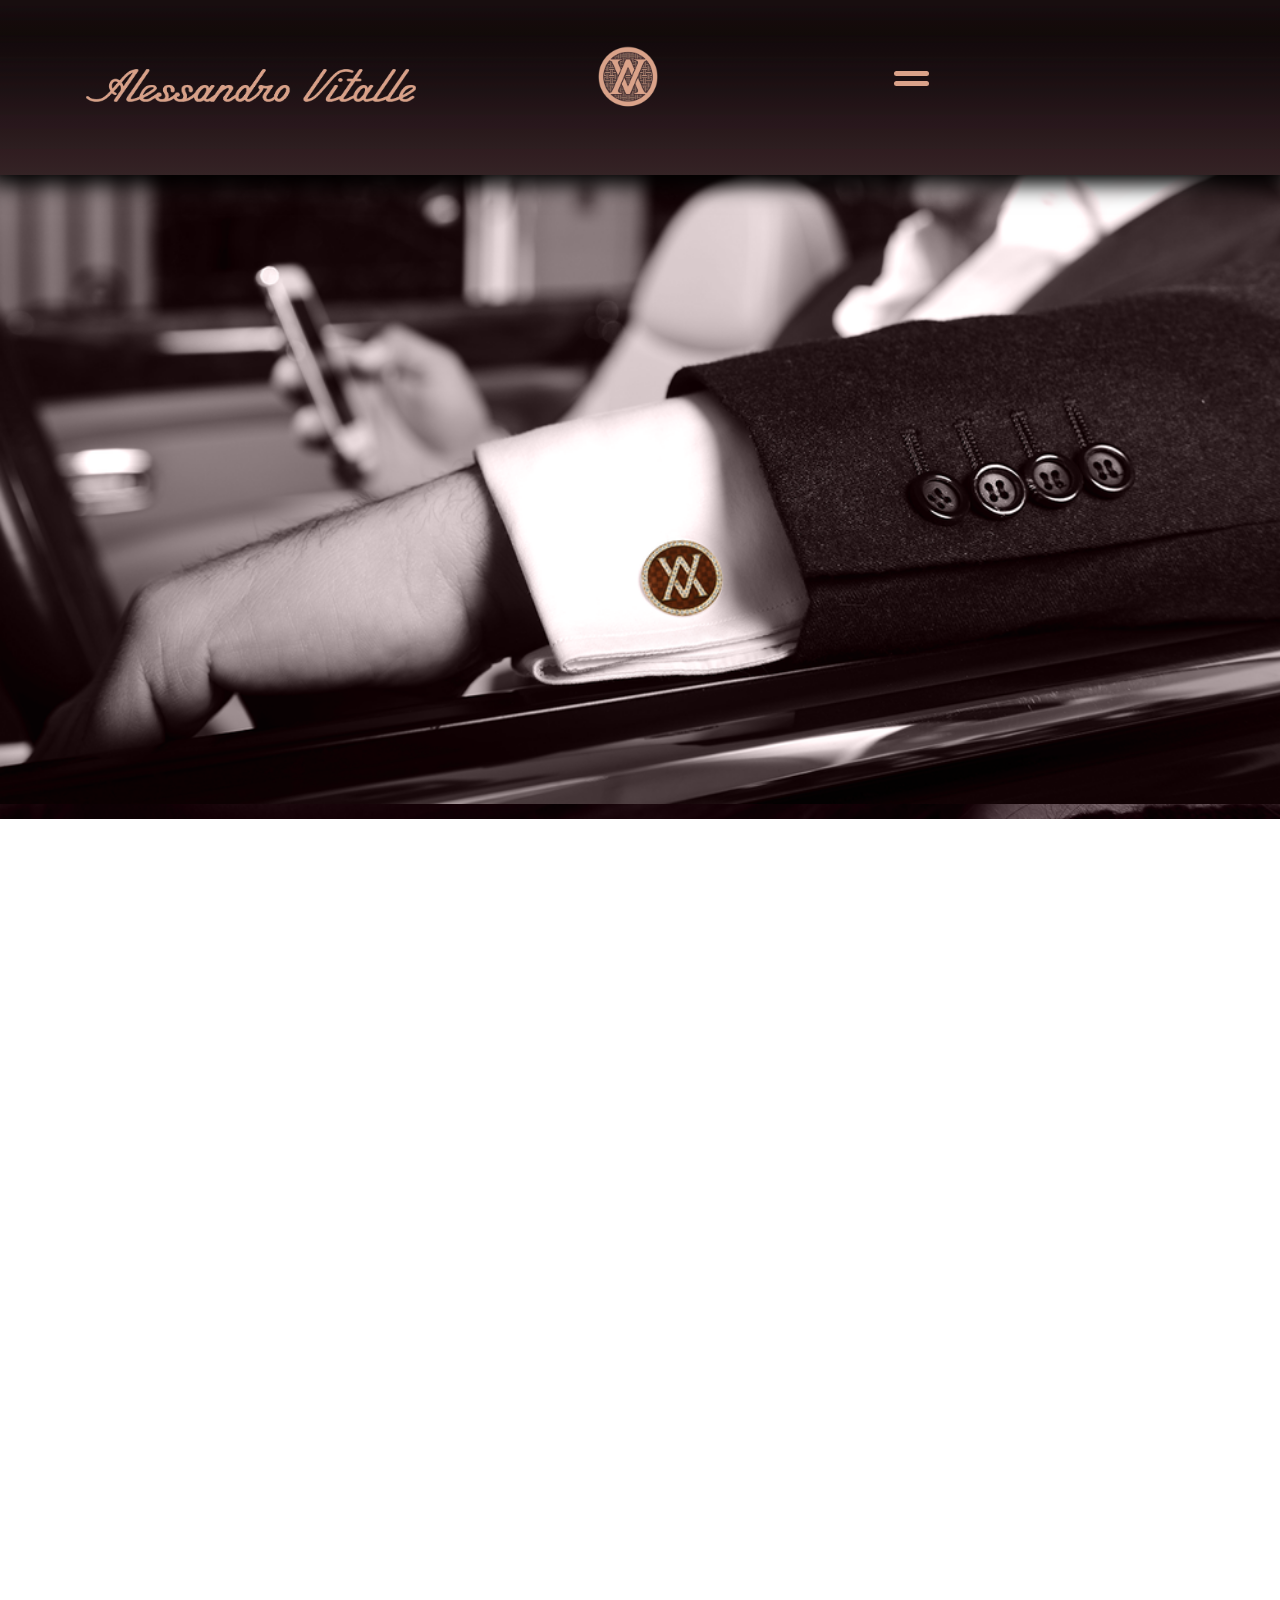
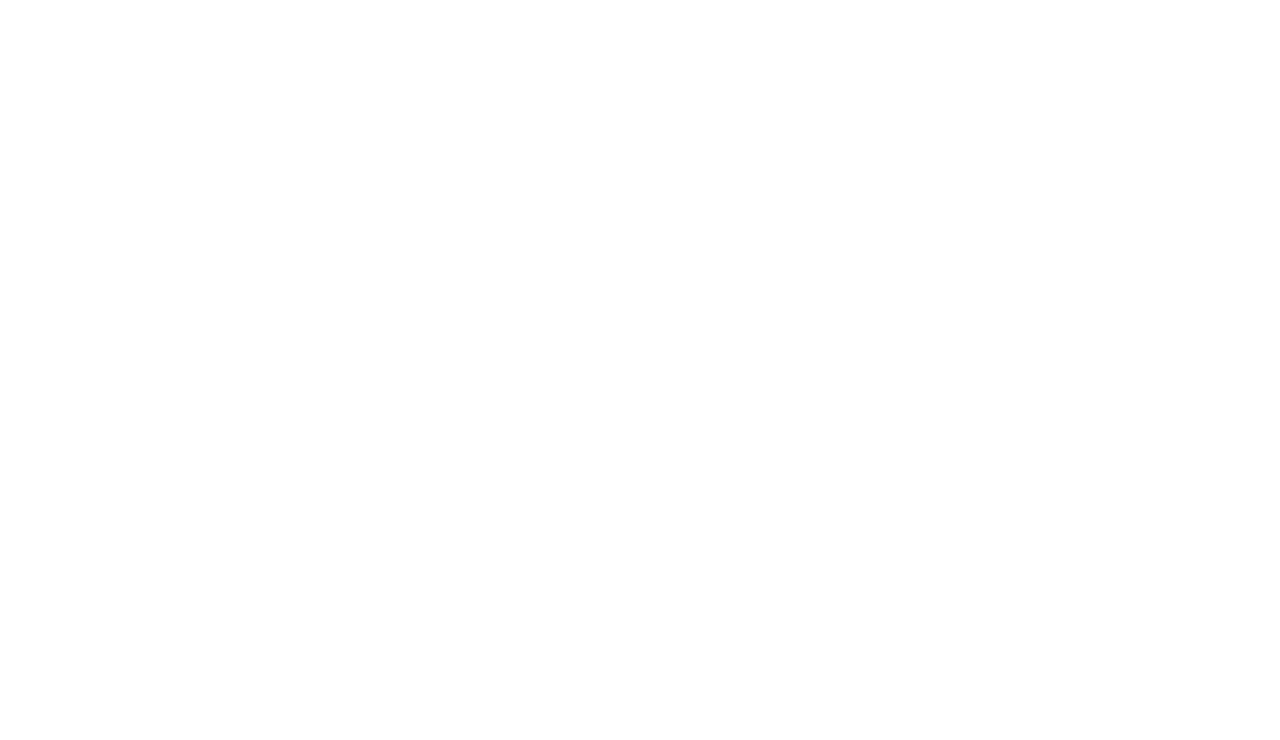
<file: index.html>
<!DOCTYPE html>
<html lang="en">
<head>
	<meta charset="UTF-8">
	<meta name="viewport" content="width=device-width, initial-scale=1">
	<title>Alessandro Vitalle</title>
	<link rel="stylesheet" href="css/style.css">
	<link rel="stylesheet" href="css/devices.css">
	<script src="http://code.jquery.com/jquery-1.11.2.min.js"></script>
	<script type="text/javascript" src="js/java.js"></script>
</head>
<body>

	<header class="row box-gradient">
		
		<div id="logo2" class="col-5 text-left">
			<img src="images/av-logo2.png" alt="#" width="550" height="55">
		</div>

		<div id="logo1" class="col-2 text-center">
			<a href="index.html"><img src="images/logo1.png" alt="#" width="100" height="100"></a>
		</div>

		<nav class="col-5 text-right">
			<section id="burger-nav">
				<a href="#" class="burger">
					<div id="line1"></div>
					<div id="line2"></div>
				</a>
			</section>
			
			<section id="full-nav">	
				<a href="index.html">WELCOME</a>
				<a href="collections.html">COLLECTIONS</a>
				<a href="heritage.html">HERITAGE</a>
				<a href="media.html">MEDIA</a>
				<a href="locations.html">LOCATIONS</a>
			</section>
			
		</nav>

	</header>

	


	<!--//////// Parallax Items ////////-->

	<div class="parallax-background-1">
		
		<img src="images/index-page-banners/1.png" alt="#" width="100%" class="model-1"
		data-0="opacity:1"
		data-500="opacity:0"> 
	</div>

	<div class="parallax-background-1-copy">
		<img src="images/index-page-banners/11.png" alt="#" width="100%" class="model-11"
		data-500="transform: translatex(0%)"
		data-700="transform: translatex(100%)">
	</div>

	<div class="parallax-background-2">
		<img src="images/index-page-banners/2.png" alt="#" width="100%" class="model-2"
		data-200="transform: translatex(0%)"
		data-600="transform: translatex(0%)"
		data-800="transform: translatex(0%)"
		data-1000="transform: translatex(-100%)">
	</div>

	<div class="parallax-background-3">
		<img src="images/index-page-banners/3.png" alt="#" width="100%" class="model-3">
	</div>


	<div class="first-float col-4" 
	data-0="opacity:0" 
	data-40="opacity:0.2" 
	data-75="opacity:0.4" 
	data-95="opacity:0.6" 
	data-120="opacity:0.9" 
	data-300="opacity:0.9"
	data-700="opacity:0.9" 
	data-1000="opacity:0"
	data-0="transform: translatey(-100%)"
	data-100="transform: translatey(100%)">

		<img src="images/index-first/1.jpg" alt="#">

			<h5>EXCELLENCE</h5>

				<p>Quality, craftsmanship, and innovation. Our products always combine all three to create Excellence.</p>
		
	</div>

	
	<div class="second-float col-4" 
	data-0="opacity:0" 
	data-40="opacity:0.2" 
	data-75="opacity:0.4"
	data-95="opacity:0.6"  
	data-120="opacity:0.9" 
	data-300="opacity:0.9"
	data-700="opacity:0.9" 
	data-1000="opacity:0"
	data-0="transform: translatey(-100%)"
	data-100="transform: translatey(100%)">

		<img src="images/index-first/3.jpg" alt="#">

			<h5>ON THE MOVE</h5>

				<p>Alessandro Vitalle is quickly rising as one of the top jewelry brands and is becoming the "go-to" place for the highest quality customizations in jewelry the world has ever seen.</p>
		
	</div>

	
	<div class="third-float col-4" 
	data-0="opacity:0" 
	data-40="opacity:0.2" 
	data-75="opacity:0.4" 
	data-95="opacity:0.6" 
	data-120="opacity:0.9" 
	data-300="opacity:0.9"
	data-700="opacity:0.9" 
	data-1000="opacity:0"
	data-0="transform: translatey(-100%)"
	data-100="transform: translatey(100%)">

		<img src="images/index-first/3.jpg" alt="#">

			<h5>FREEDOM</h5>

				<p>The greatest thing about Alessandro Vitalle pieces is freedom. Everything we do can be custom-made to the individuals liking and above all, we always exceed expectations by our capabilities due to our phenomenal team.</p>
		
	</div>




	
	<script type="text/javascript" src="js/skrollr.min.js"></script>
	<script type="text/javascript">
		var s = skrollr.init();
	</script>
</body>
</html>
</file>
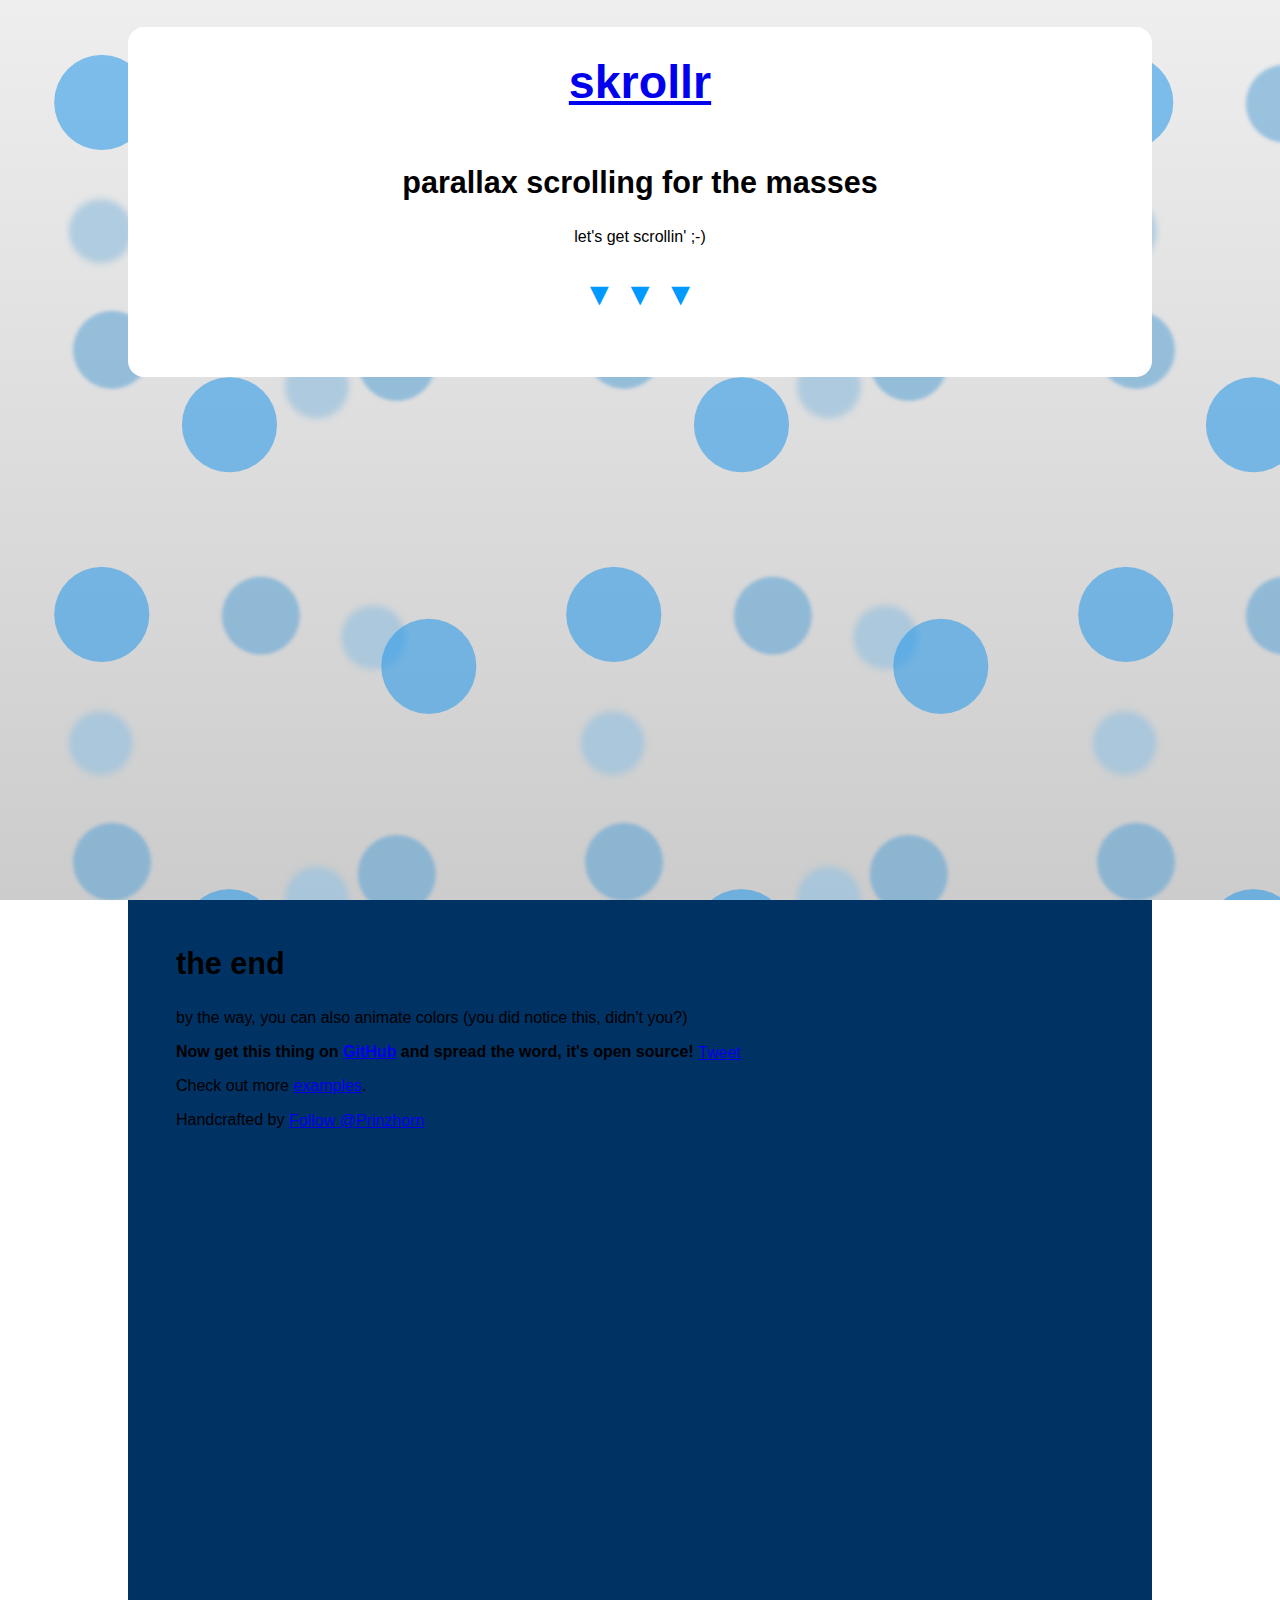
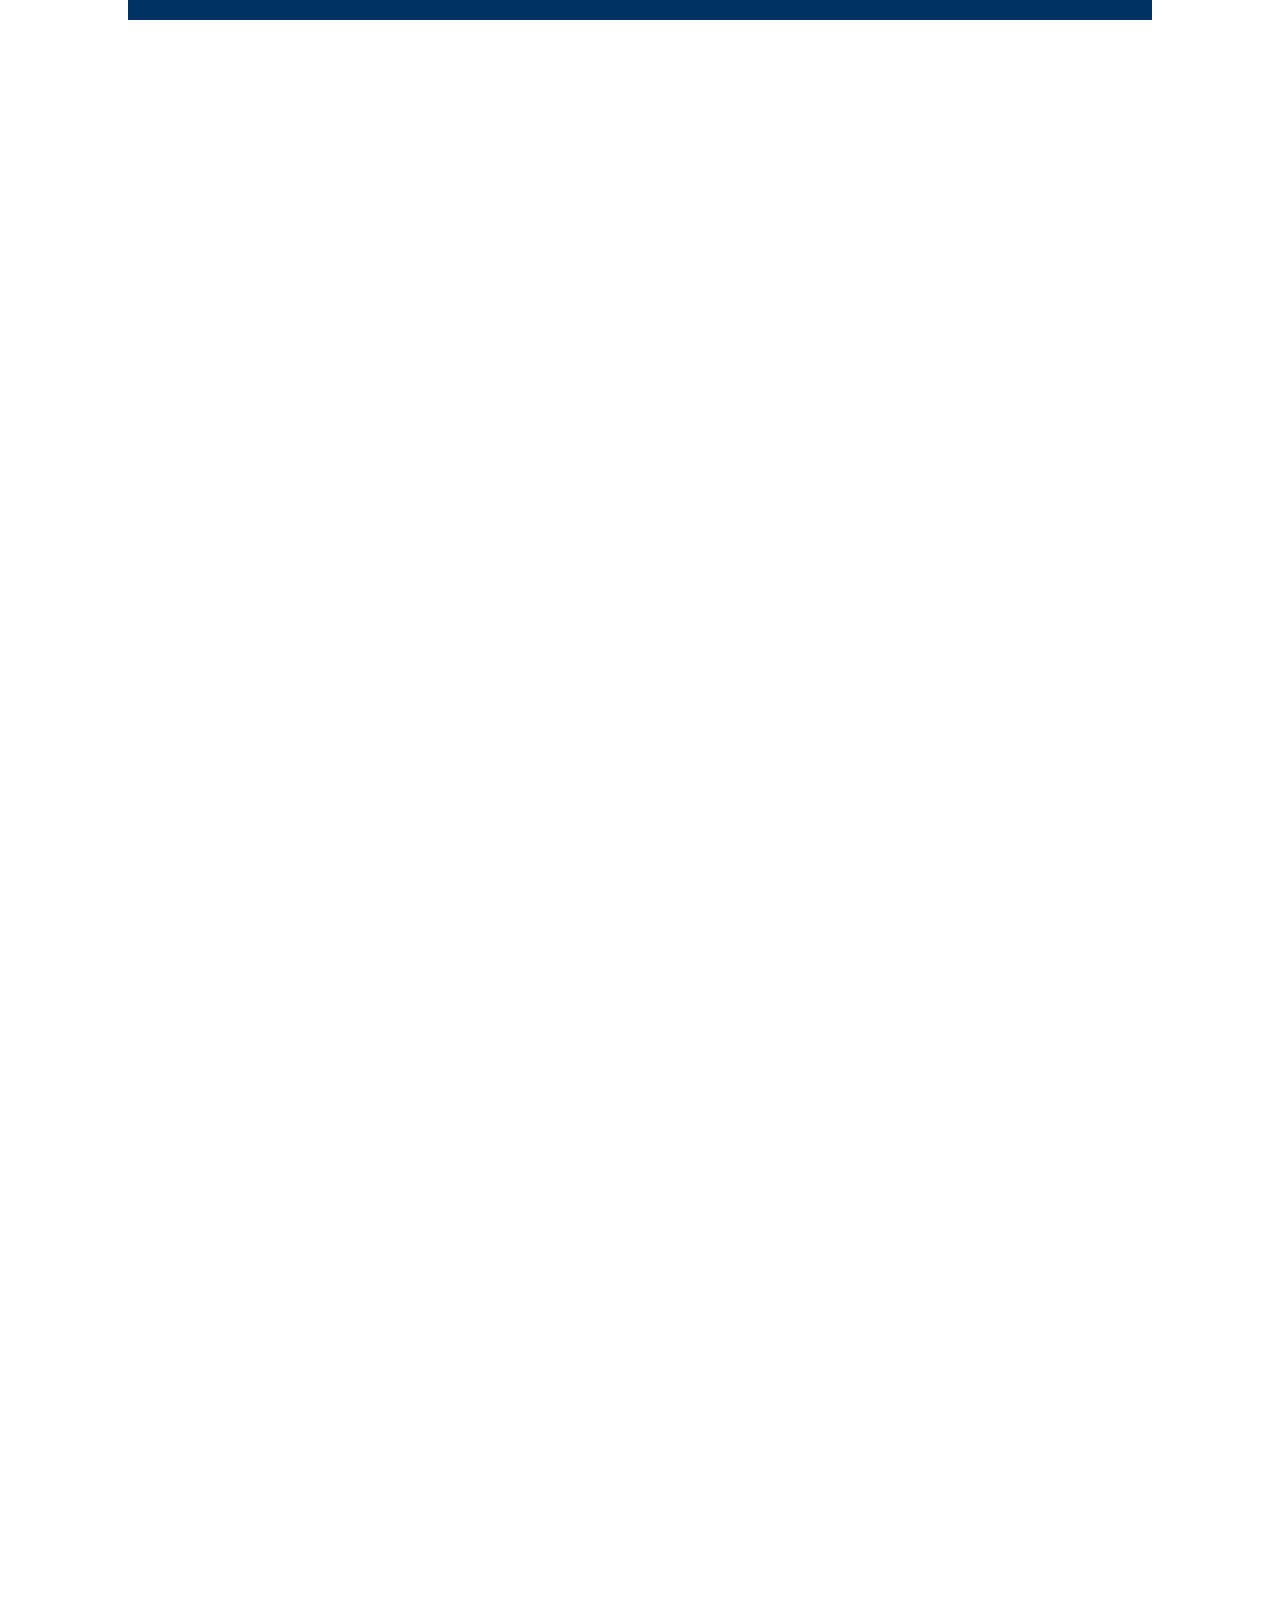
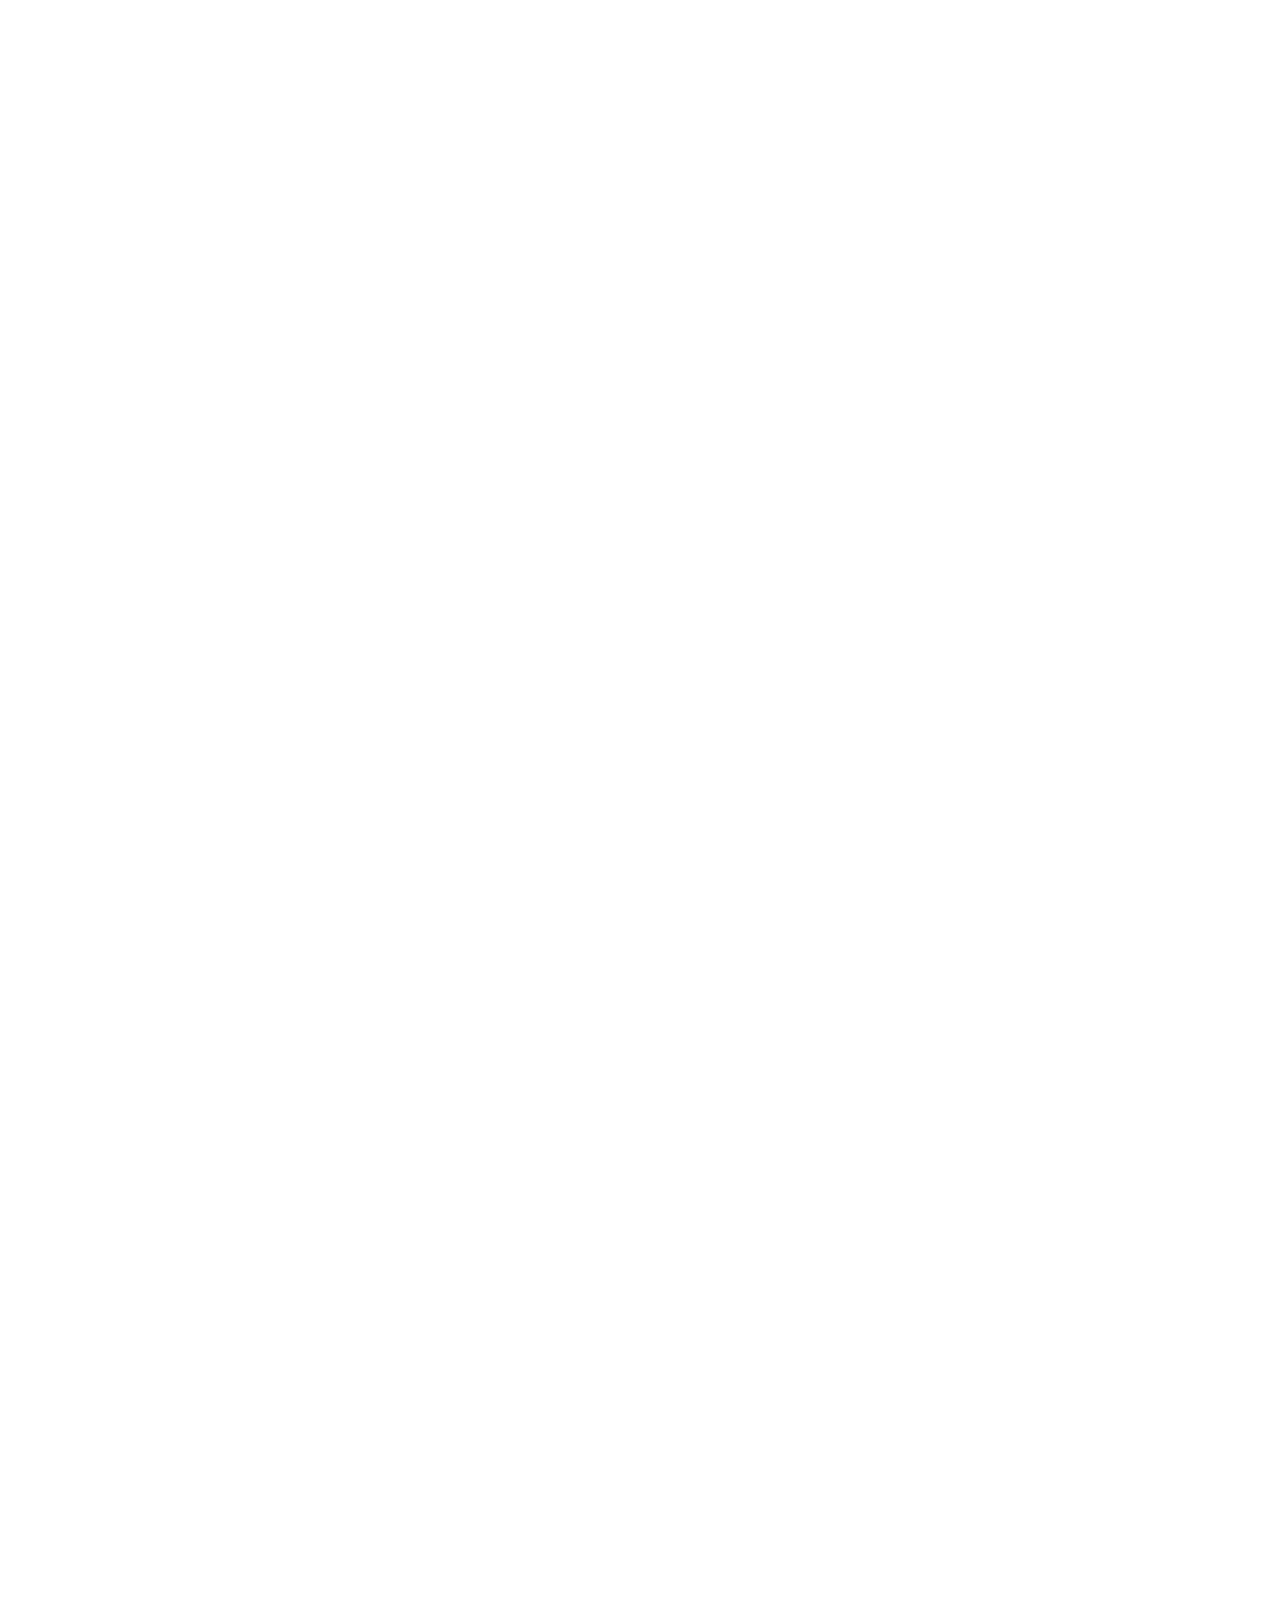
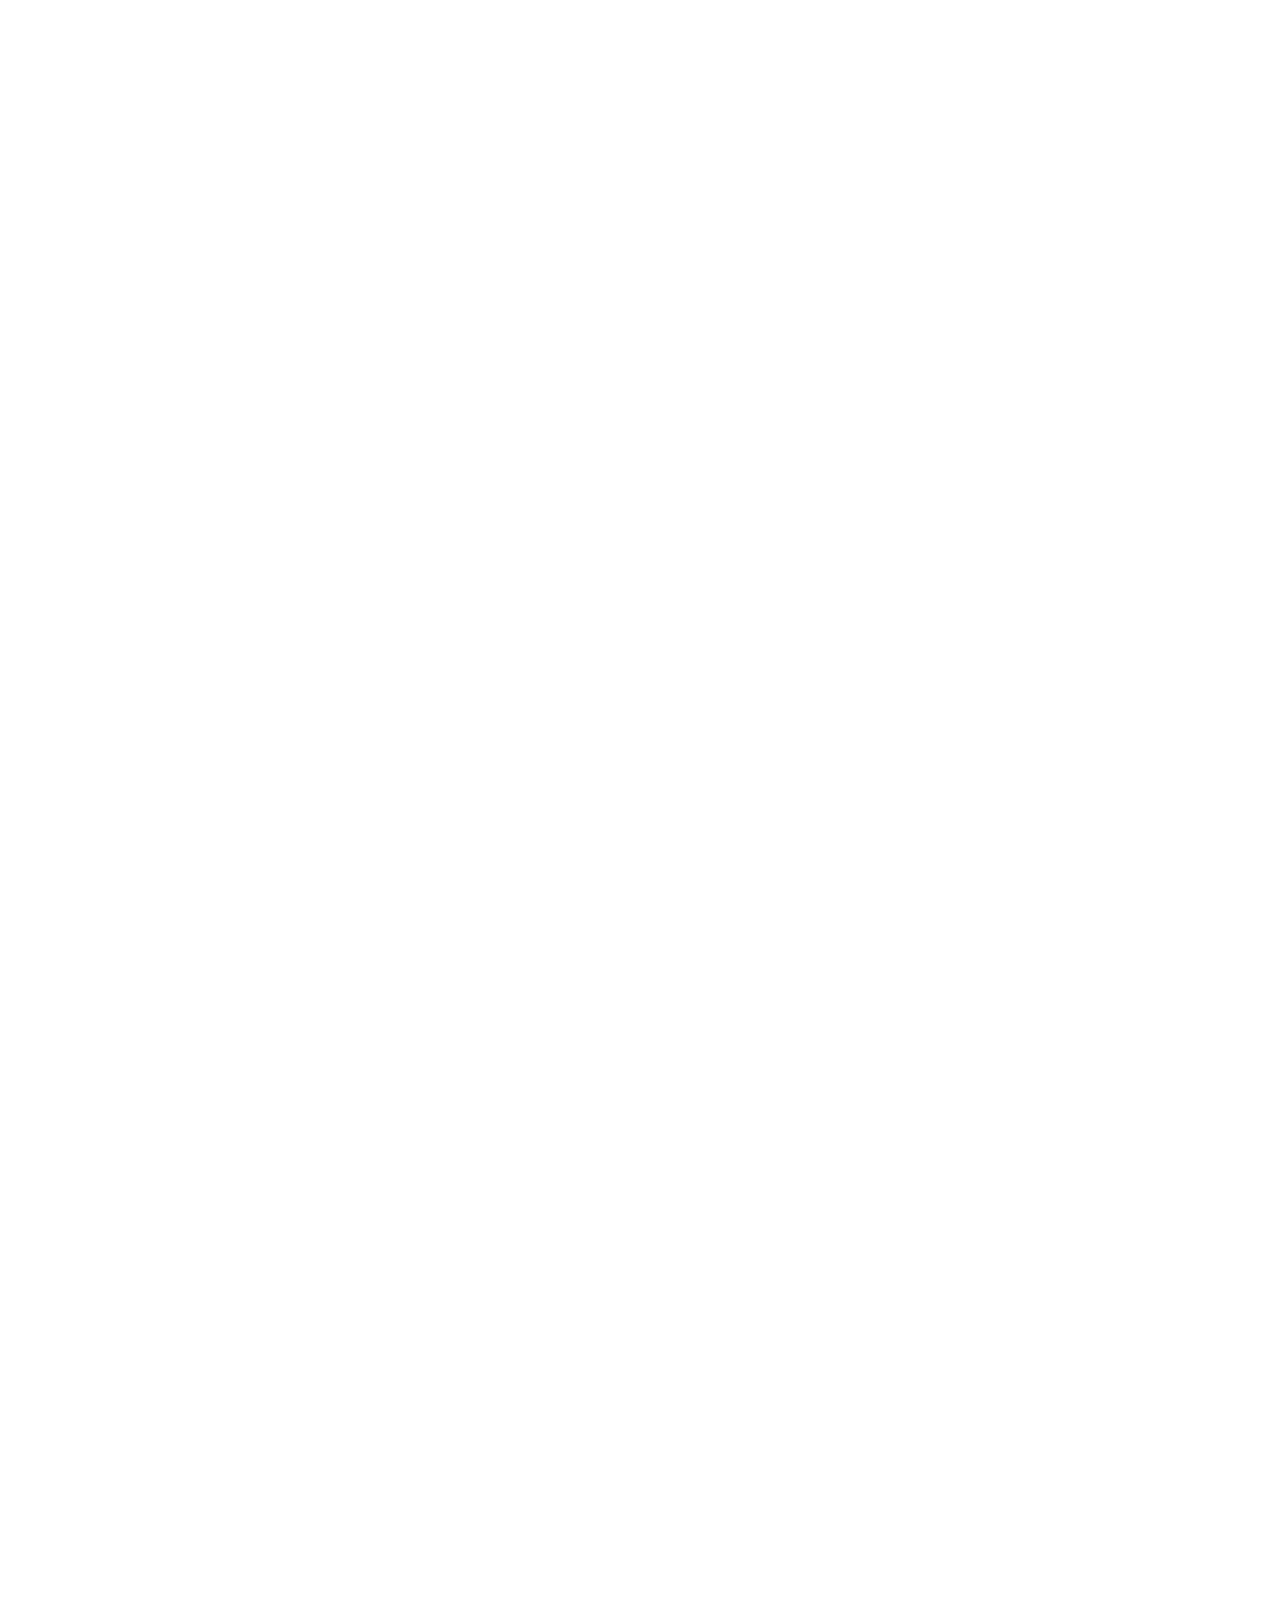
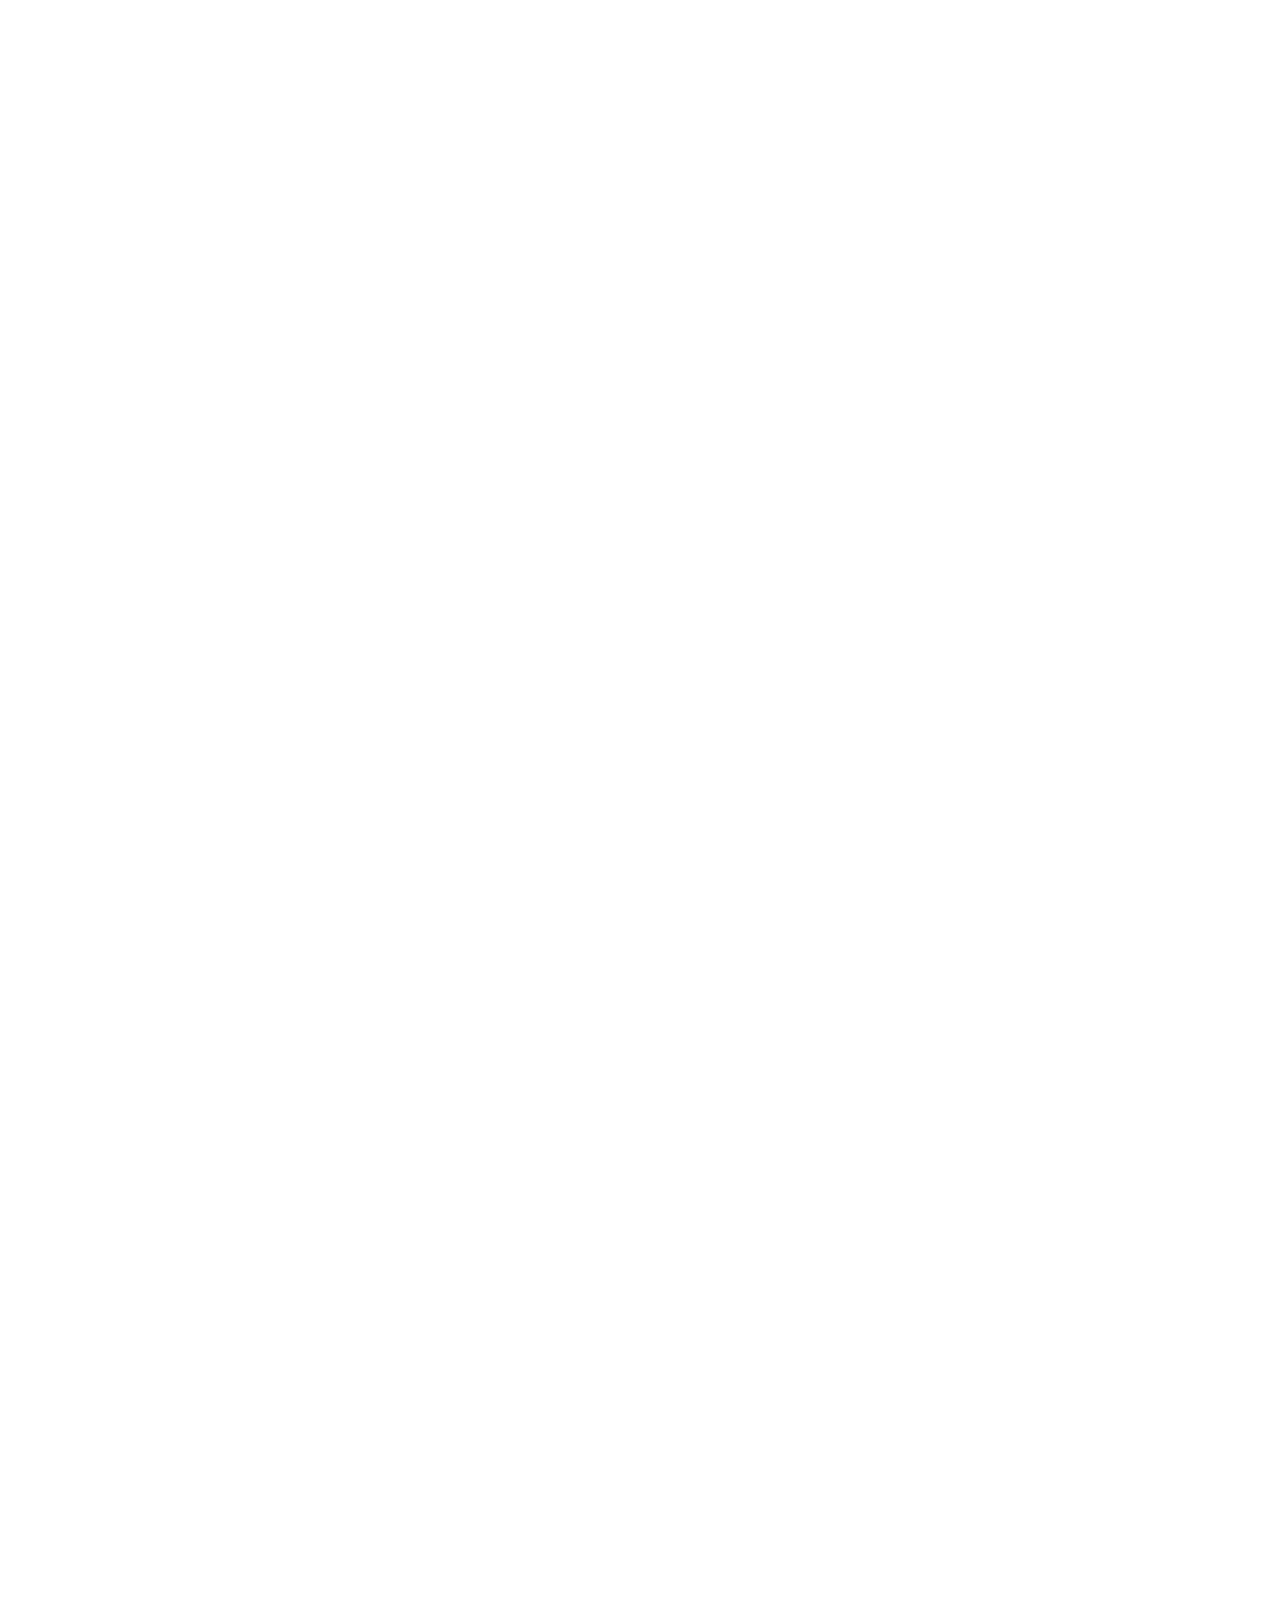
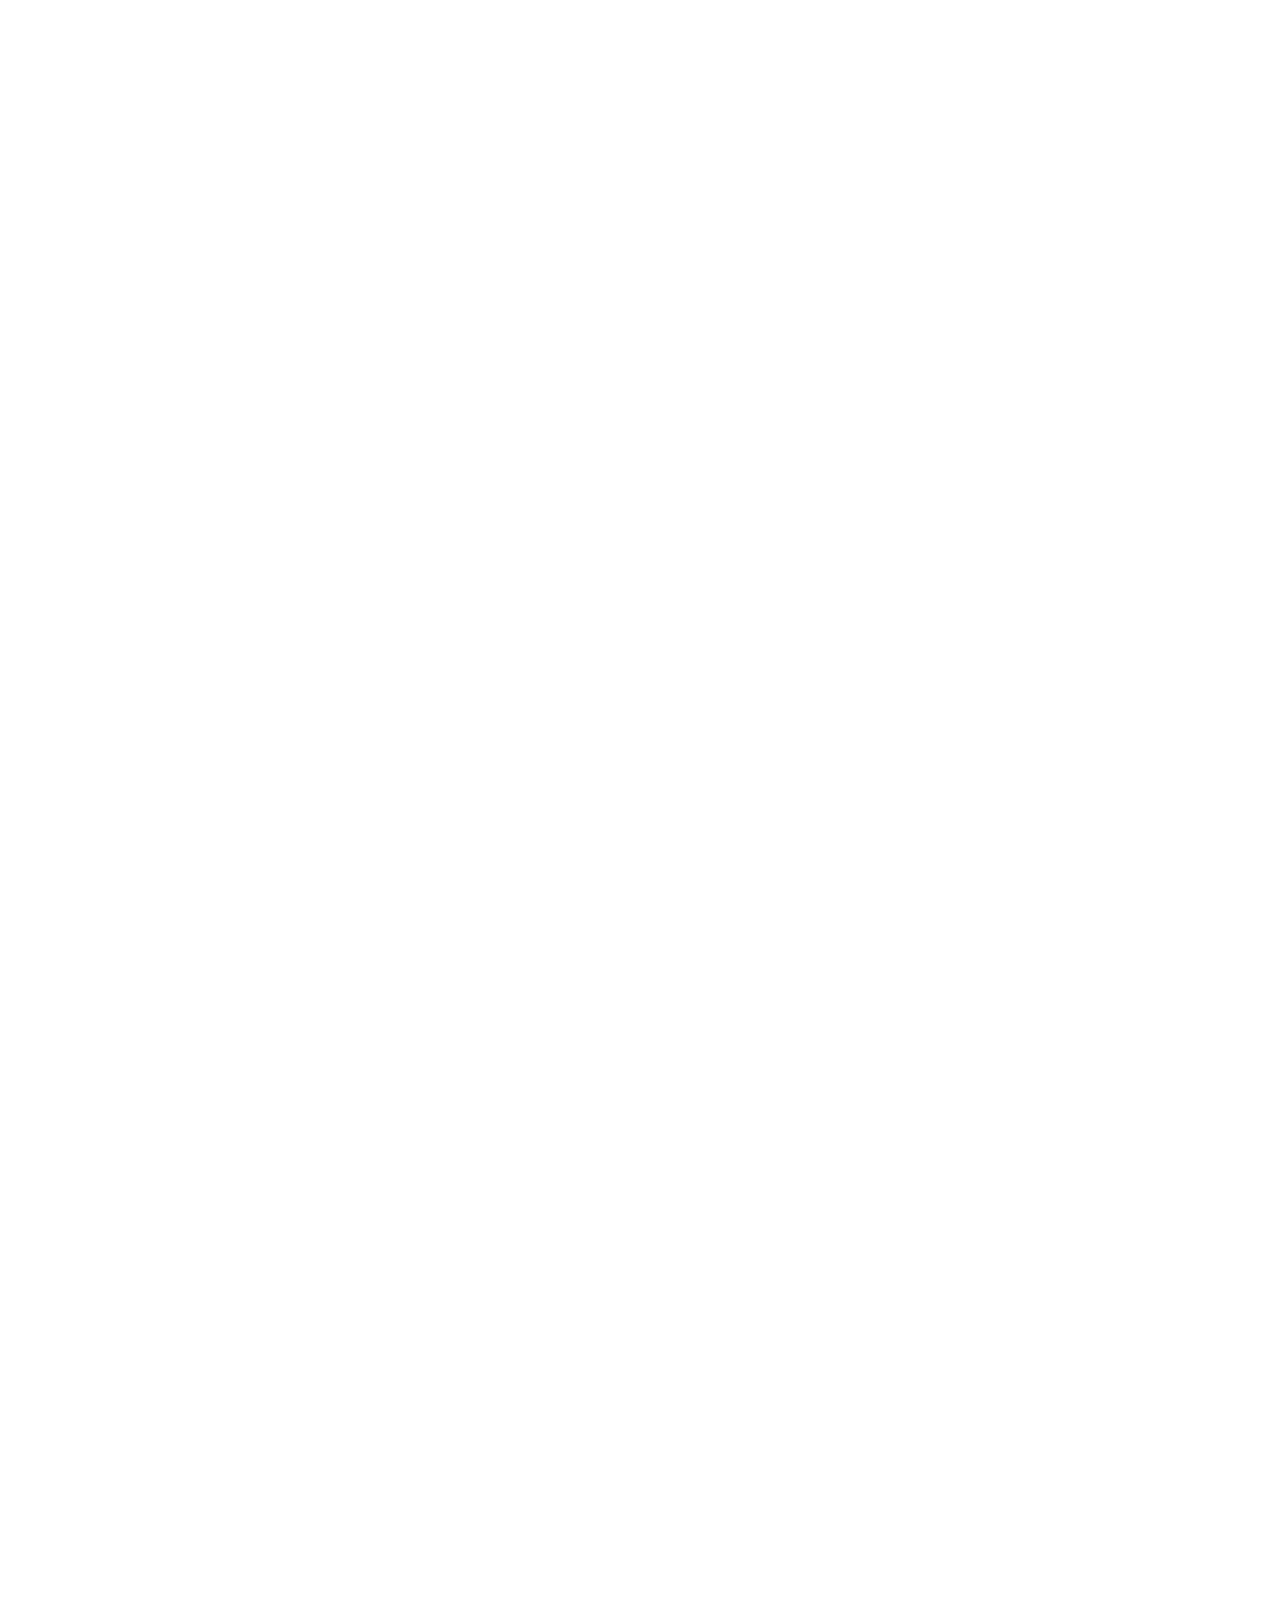
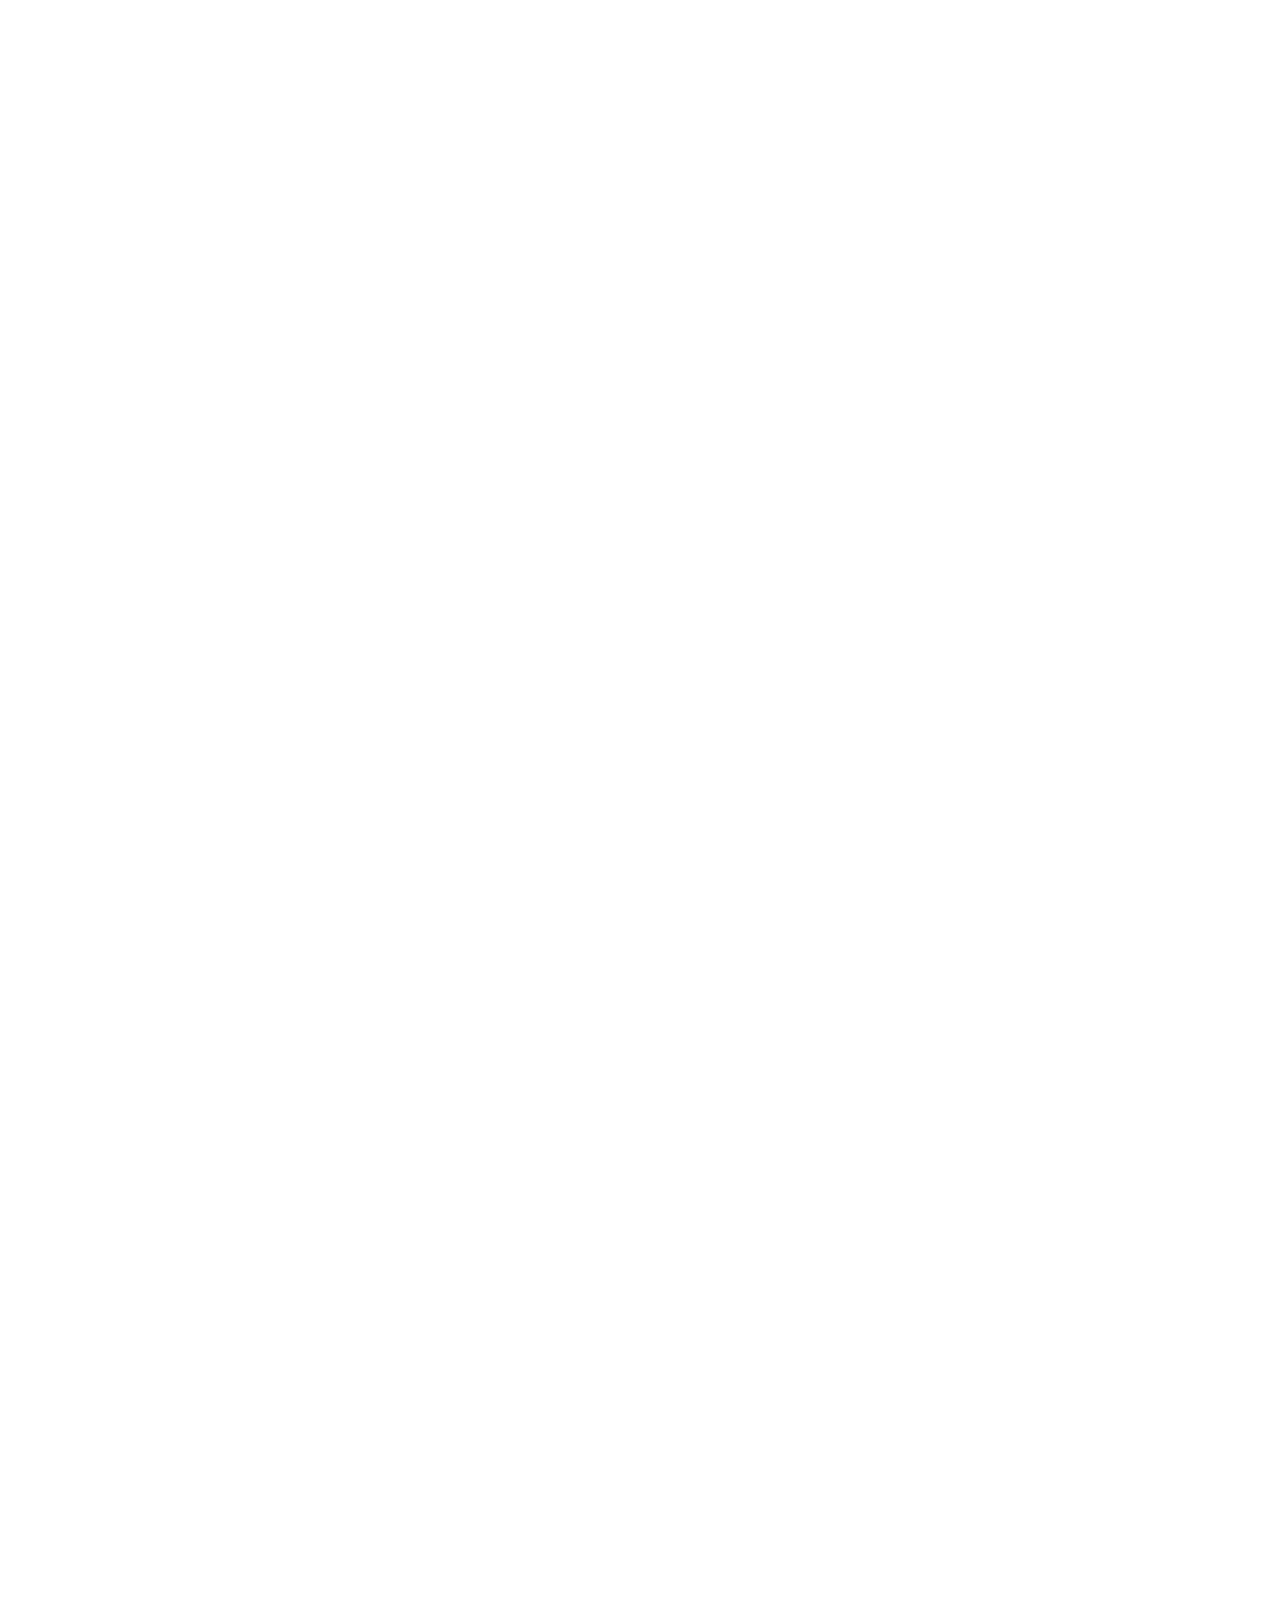
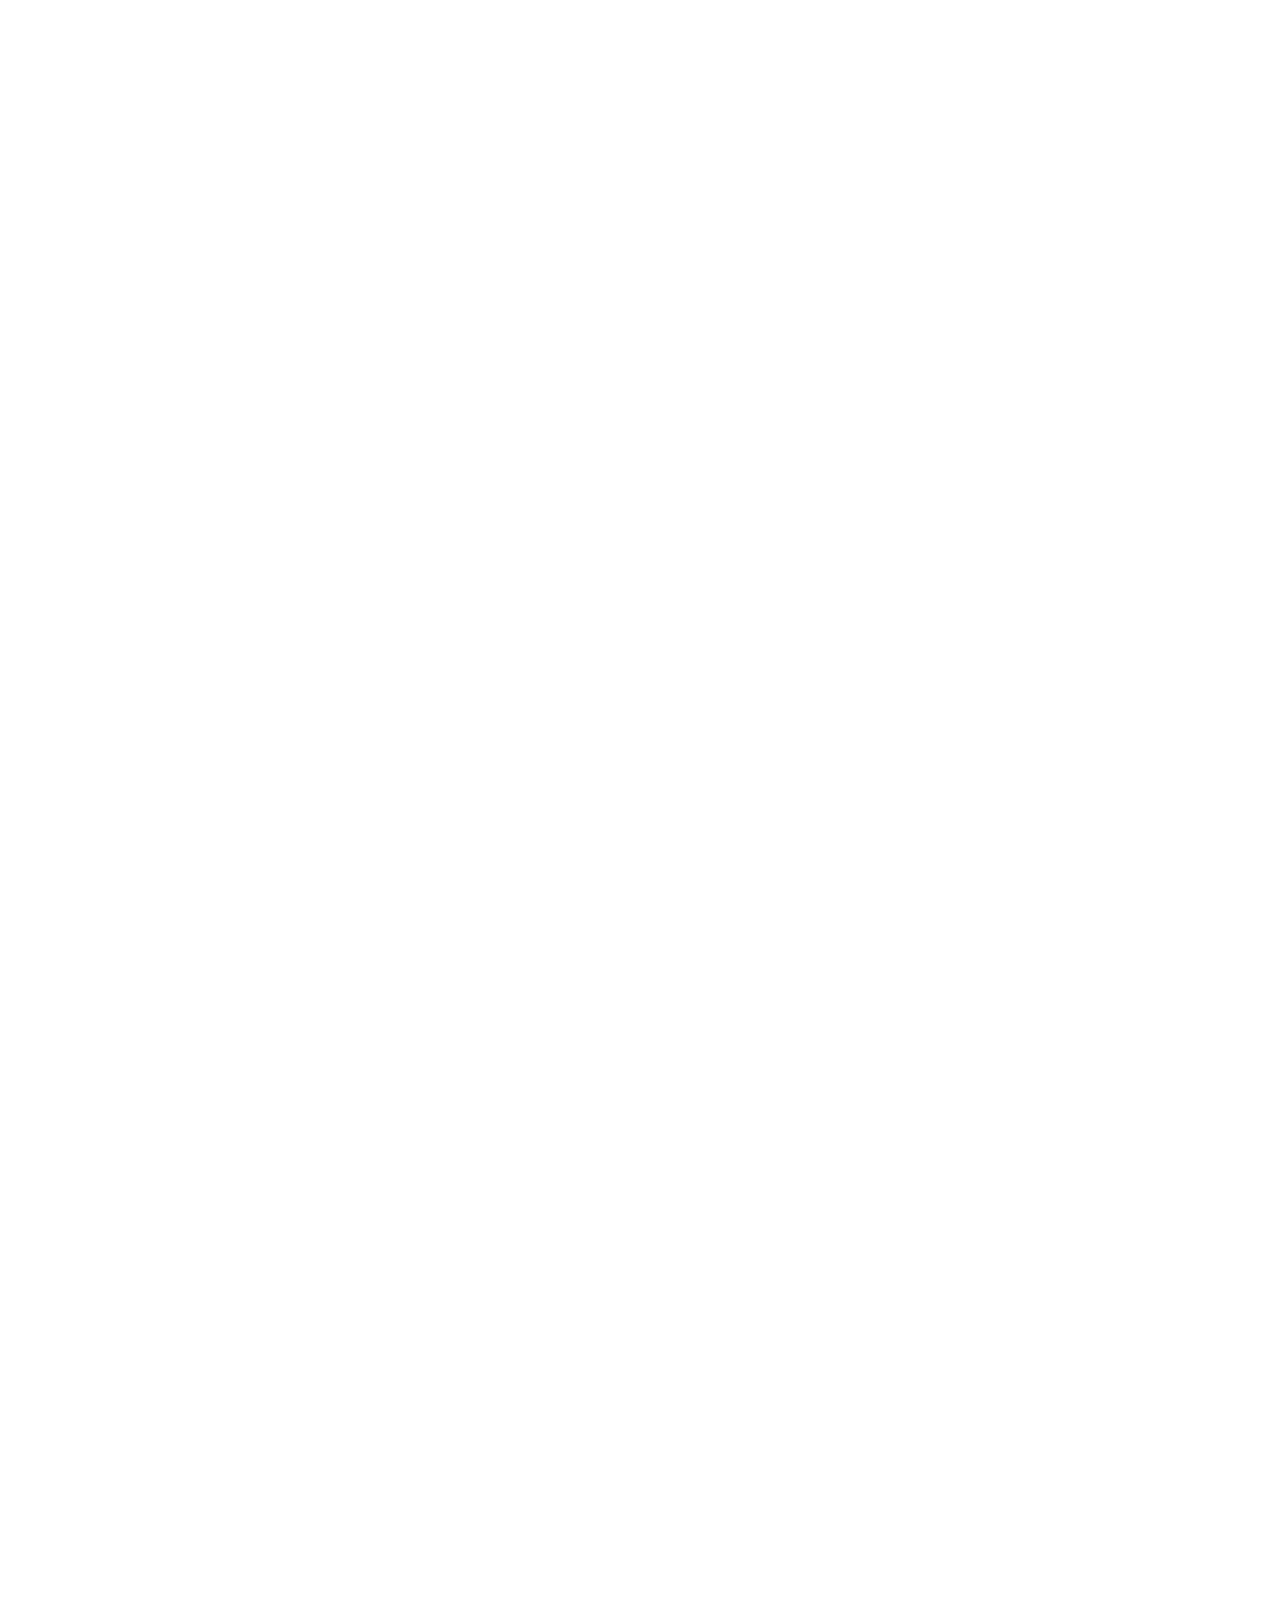
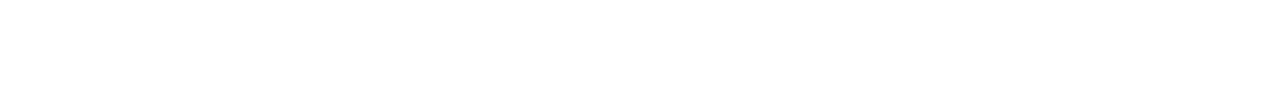
<file: js/skrollr-master/index.html>
<!DOCTYPE html>
<html>
<head>
	<meta charset="utf-8">

	<meta name="viewport" content="width=device-width, initial-scale=1, maximum-scale=1">

	<title>skrollr - parallax scrolling for the masses</title>

	<link href="examples/fixed-positioning.css" rel="stylesheet" type="text/css" />
	<link href="examples/main.css" rel="stylesheet" type="text/css" />
</head>

<body>
	<div id="bg1" data-0="background-position:0px 0px;" data-end="background-position:-500px -10000px;"></div>
	<div id="bg2" data-0="background-position:0px 0px;" data-end="background-position:-500px -8000px;"></div>
	<div id="bg3" data-0="background-position:0px 0px;" data-end="background-position:-500px -6000px;"></div>

	<div id="progress" data-0="width:0%;background:hsl(200, 100%, 50%);" data-end="width:100%;background:hsl(920, 100%, 50%);"></div>

	<div id="intro" data-0="opacity:1;top:3%;transform:rotate(0deg);transform-origin:0 0;" data-500="opacity:0;top:-10%;transform:rotate(-90deg);">
		<h1><a href="https://github.com/Prinzhorn/skrollr">skrollr</a></h1>
		<h2>parallax scrolling for the masses</h2>
		<p>let's get scrollin' ;-)</p>
		<p class="arrows">▼&nbsp;▼&nbsp;▼</p>
	</div>

	<div id="transform" data-500="transform:scale(0) rotate(0deg);" data-1000="transform:scale(1) rotate(1440deg);opacity:1;" data-1600="" data-1700="transform:scale(5) rotate(3240deg);opacity:0;">
		<h2>transform</h2>
		<p>scale, skew and rotate the sh** out of any element</p>
	</div>

	<div id="properties" data-1700="top:100%;" data-2200="top:0%;" data-3000="display:block;" data-3700="top:-100%;display:none;">
		<h2>all numeric properties</h2>
		<p>width, height, padding, font-size, z-index, blah blah blah</p>
	</div>

	<div id="easing_wrapper" data-0="display:none;" data-3900="display:block;" data-4900="background:rgba(0, 0, 0, 0);color[swing]:rgb(0,0,0);" data-5900="background:rgba(0,0,0,1);color:rgb(255,255,255);" data-10000="top:0%;" data-12000="top:-100%;">
		<div id="easing" data-3900="left:100%" data-4600="left:25%;">
			<h2>easing?</h2>
			<p>sure.</p>
			<p>let me dim the <span data-3900="" data-4900="color[swing]:rgb(0,0,0);" data-5900="color:rgb(255,255,0);">lights</span> for this one...</p>
			<p data-5900="opacity:0;font-size:100%;" data-6500="opacity:1;font-size:150%;">you can set easings for each property and define own easing functions</p>
		</div>

		<div class="drop" data-6500="left:15%;bottom:100%;" data-9500="bottom:0%;">linear</div>
		<div class="drop" data-6500="left:25%;bottom[quadratic]:100%;" data-9500="bottom:0%;">quadratic</div>
		<div class="drop" data-6500="left:35%;bottom[cubic]:100%;" data-9500="bottom:0%;">cubic</div>
		<div class="drop" data-6500="left:45%;bottom[swing]:100%;" data-9500="bottom:0%;">swing</div>
		<div class="drop" data-6500="left:55%;bottom[WTF]:100%;" data-9500="bottom:0%;">WTF</div>
		<div class="drop" data-6500="left:65%;bottom[inverted]:100%;" data-9500="bottom:0%;">inverted</div>
		<div class="drop" data-6500="left:75%;bottom[bounce]:100%;" data-9500="bottom:0%;">bounce</div>
	</div>

	<div id="download" data-10000="top[cubic]:100%;border-radius[cubic]:0em;background:rgb(0,50,100);border-width:0px;" data-12000="top:10%;border-radius:2em;background:rgb(190,230,255);border-width:10px;">
		<h2>the end</h2>
		<p>by the way, you can also animate colors (you did notice this, didn't you?)</p>
		<p><strong>Now get this thing on <a href="https://github.com/Prinzhorn/skrollr">GitHub</a> and spread the word, it's open source!</strong> <a href="https://twitter.com/share" class="twitter-share-button" data-url="http://prinzhorn.github.com/skrollr/" data-via="Prinzhorn">Tweet</a>
		<script>!function(d,s,id){var js,fjs=d.getElementsByTagName(s)[0];if(!d.getElementById(id)){js=d.createElement(s);js.id=id;js.src="//platform.twitter.com/widgets.js";fjs.parentNode.insertBefore(js,fjs);}}(document,"script","twitter-wjs");</script></p>
		<p>Check out more <a href="https://github.com/Prinzhorn/skrollr/tree/master/examples#examples">examples</a>.</p>
		<p>Handcrafted by <a href="https://twitter.com/Prinzhorn" class="twitter-follow-button" data-show-count="false">Follow @Prinzhorn</a>
		<script>!function(d,s,id){var js,fjs=d.getElementsByTagName(s)[0];if(!d.getElementById(id)){js=d.createElement(s);js.id=id;js.src="//platform.twitter.com/widgets.js";fjs.parentNode.insertBefore(js,fjs);}}(document,"script","twitter-wjs");</script></p>
	</div>

	<div id="scrollbar" data-0="top:0%;margin-top:2px;" data-end="top:100%;margin-top:-52px;"></div>

	<script type="text/javascript" src="dist/skrollr.min.js"></script>

	<!--[if lt IE 9]>
	<script type="text/javascript" src="../skrollr-ie/dist/skrollr.ie.min.js"></script>
	<![endif]-->

	<script type="text/javascript">
	var s = skrollr.init({
		edgeStrategy: 'set',
		easing: {
			WTF: Math.random,
			inverted: function(p) {
				return 1-p;
			}
		}
	});
	</script>
</body>

</html>
</file>
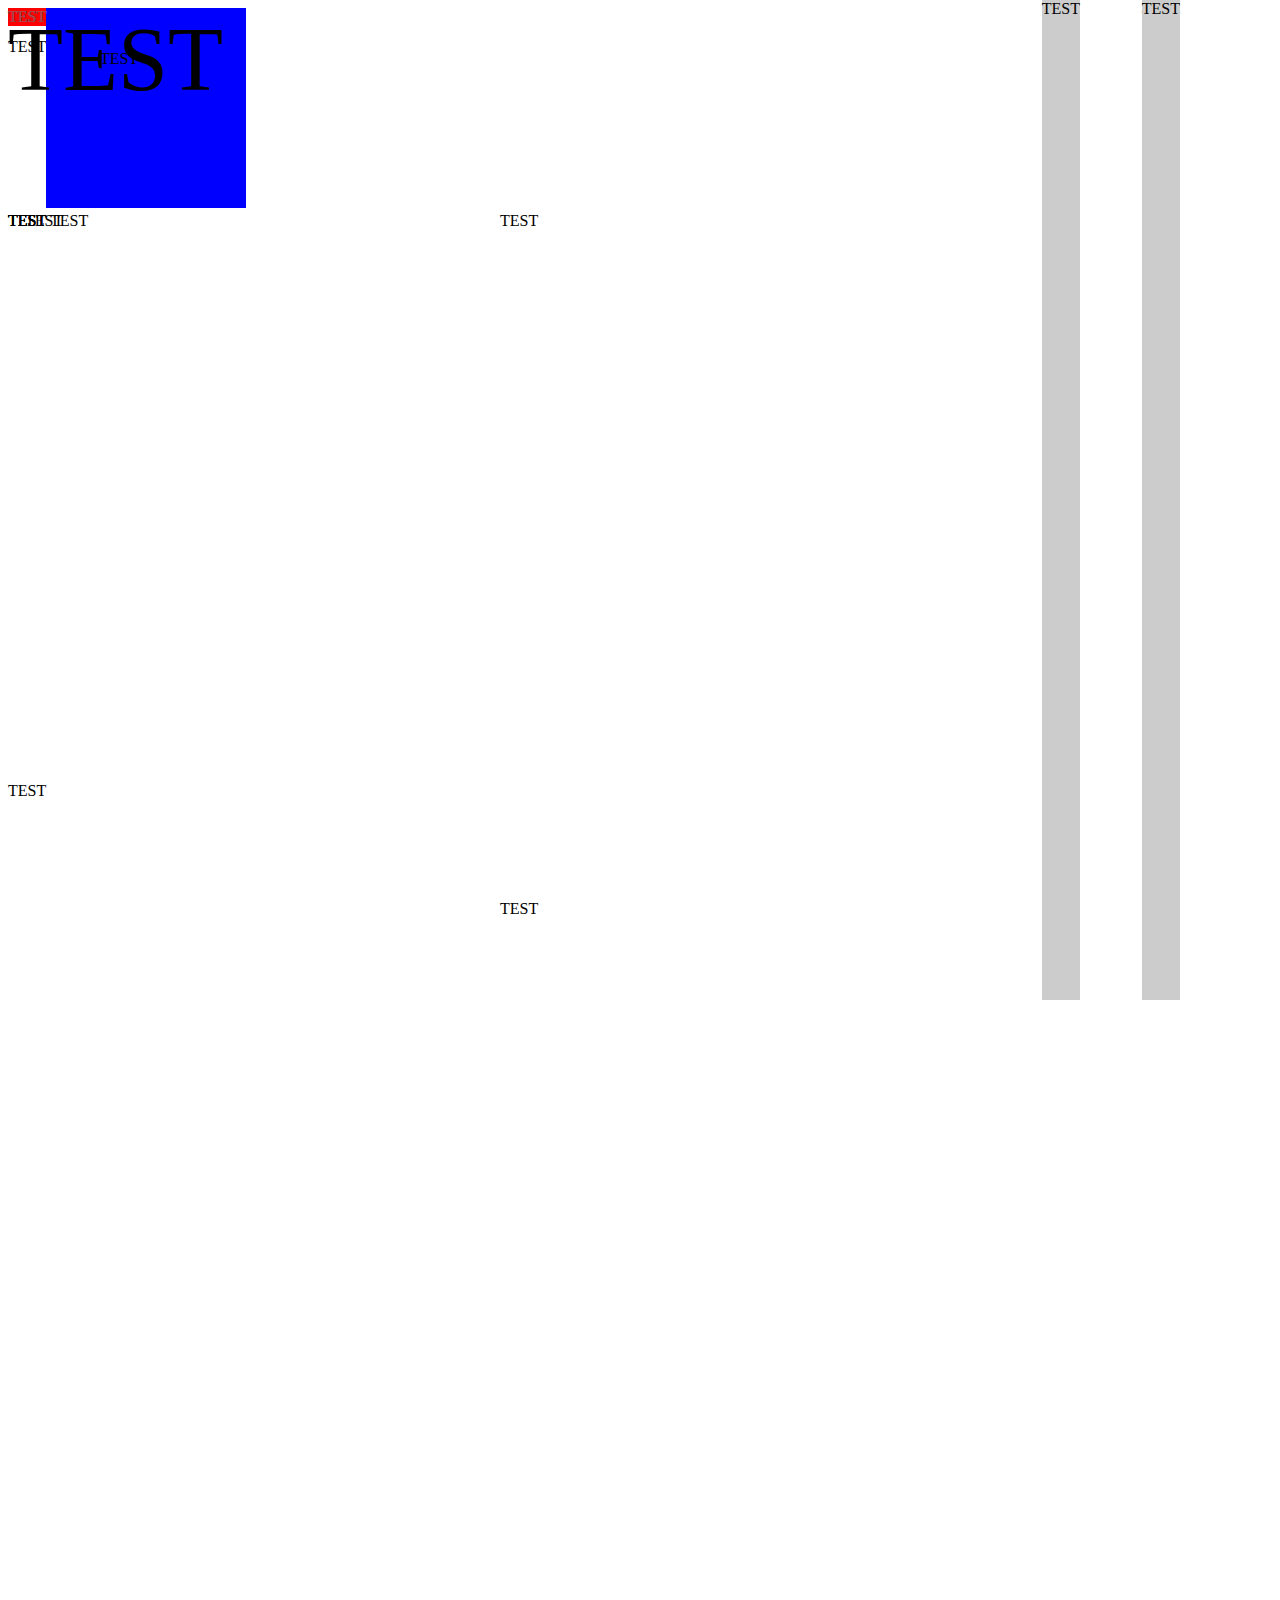
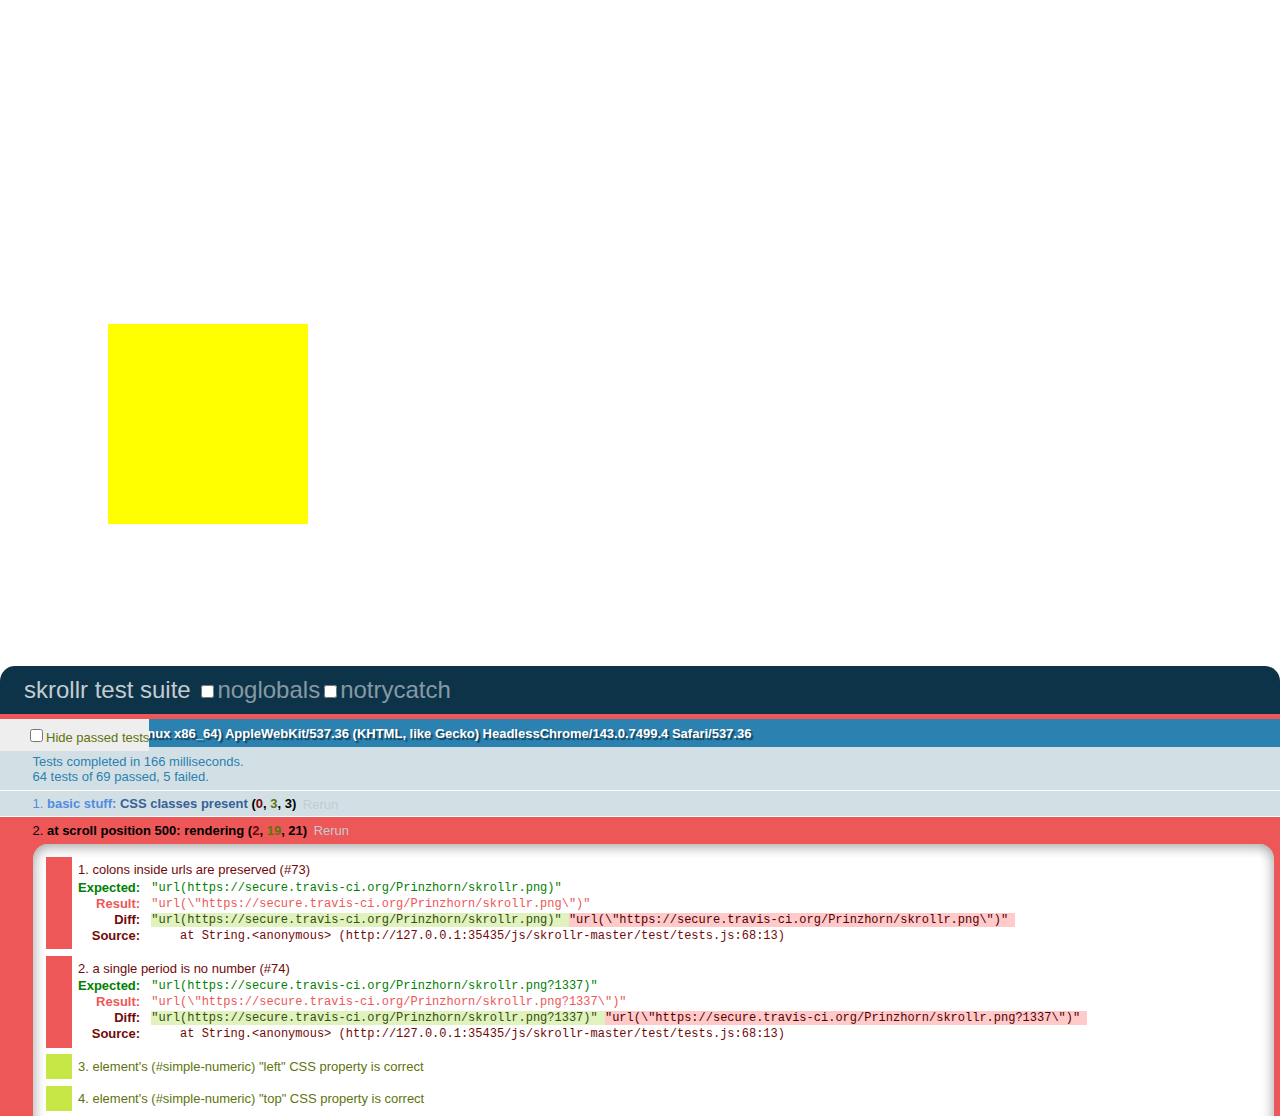
<file: js/skrollr-master/test/index.html>
<!DOCTYPE html>
<html class="no-skrollr">
<head>
	<meta charset="utf-8" />

	<title>skrollr test suite</title>

	<link rel="stylesheet" type="text/css" href="qunit.css" />

	<style type="text/css">
	#qunit {
		position:fixed;
		bottom:0;
		left:0;
		right:0;
		height:50%;
		overflow:auto;
		z-index:101;
	}

	#anchor-1, #anchor-2 {
		height:1000px;
		background:#ccc;
		position:absolute;
		top:0;
	}

	#foreign-anchor {
		margin:100px;
		padding:100px;
		background:#ff0;
		position:fixed;
	}

	#relative-percentage-offset {
		top:100%;
	}

	#float {
		position:static !important;
	}

	div {position:absolute;}
	</style>

	<script src="../src/skrollr.js" type="text/javascript"></script>
</head>
<body class="notransition">
	<div id="end" data-start="font-size:10px;" data-end="font-size:90px;">TEST</div>
	<div id="simple-numeric" data-_myconst--300="  	left:-100px; top:0px	" data-_myconst-200-start="  top:50px; 		 left:100px; ">TEST</div>
	<div id="compound-numeric" data-_my500--500="margin:0px 10px 20px 30px;" data-_my500="margin:30px 20px 10px 0px;">TEST</div>
	<div id="rgb-color" data-0="color:rgb(0,0,0);" data-500="color:rgb(50,100,150);">TEST</div>
	<div id="rgba-color" data-0="color:rgba(0,0,0,.2);" data-500="color:rgba(50,100,150,.5);">TEST</div>
	<div id="hsl-color" data-0="color:hsl(0,0%,0%);" data-500="color:hsl(3600,50%,50%);">TEST</div>
	<div id="hsla-color" data-0="color:hsla(0,0%,0%,.0);" data-500="color:hsla(3600,50%,50%,.5);">TEST</div>
	<div id="no-interpolation" data-0="right:!0px;" data-499="right:!100px;">TEST</div>
	<div id="anchor-1" data-top-bottom="right:100px;" data-top="right:0px;">TEST</div>
	<div id="anchor-2" data-top="right:0px;" data-top-center="right:200px;">TEST</div>
	<div id="foreign-anchor" data-top="padding:200px;" data-top-center="padding:100px;" data-anchor-target="#anchor-2"></div>
	<div id="float" data-start="float:none;" data-499="float:left;" style="background:red;">TEST</div>

	<svg version="1.1" width="200px" height="200px">
		<rect
			width="200" height="200" style="fill:#0000ff;fill-rule:evenodd;stroke:none"
			id="svg-relative-mode"
			data-top="margin:100px;" data-top-bottom="margin:200px;" />
	</svg>

	<div id="colon-url" data-250="background-image:!none;" data-499='background-image:!url("https://secure.travis-ci.org/Prinzhorn/skrollr.png");'>TEST</div>
	<div id="period-number" data-250="background-image:!none;" data-499='background-image:!url("https://secure.travis-ci.org/Prinzhorn/skrollr.png?1337");'>TEST</div>

	<div id="easing" data-0="left[half1]:0px;" data-500="left[half1]:50px;">TEST</div>
	<div id="easing_with_easing_strategy" data-0="left[half1]:0px;" data-500="left[half1]:50px;" data-edge-strategy="ease">TEST</div>

	<div id="reset-strategy" data-0="left:0px;" data-500="left:50px;" data-edge-strategy="reset" style="left:1337px;">TEST</div>

	<div id="percentage-offset" data-0="left:0px;" data-200p="left:500px;">TEST</div>

	<div id="relative-percentage-offset" data-0="left:0px;" data--100p-bottom-top="left:500px;">TEST</div>

	<div id="auto-z-index" data-0="z-index:!1;" data-250="z-index:auto;">TEST</div>

	<div id="attr" data-0="@title:500;@data-test:skrollr" data-250="@title:250" data-500="@title:0;@data-test:skrollr-test">TEST</div>

	<div id="qunit"></div>

	<script src="qunit.js" type="text/javascript"></script>
	<script src="qunit-numeric-css-property-equals.js" type="text/javascript"></script>
	<script src="jquery.js" type="text/javascript"></script>
	<!--[if lt IE 9]>
	<script type="text/javascript" src="../src/plugins/skrollr.ie.js"></script>
	<![endif]-->
	<script src="tests.js" type="text/javascript"></script>
</body>
</html>
</file>
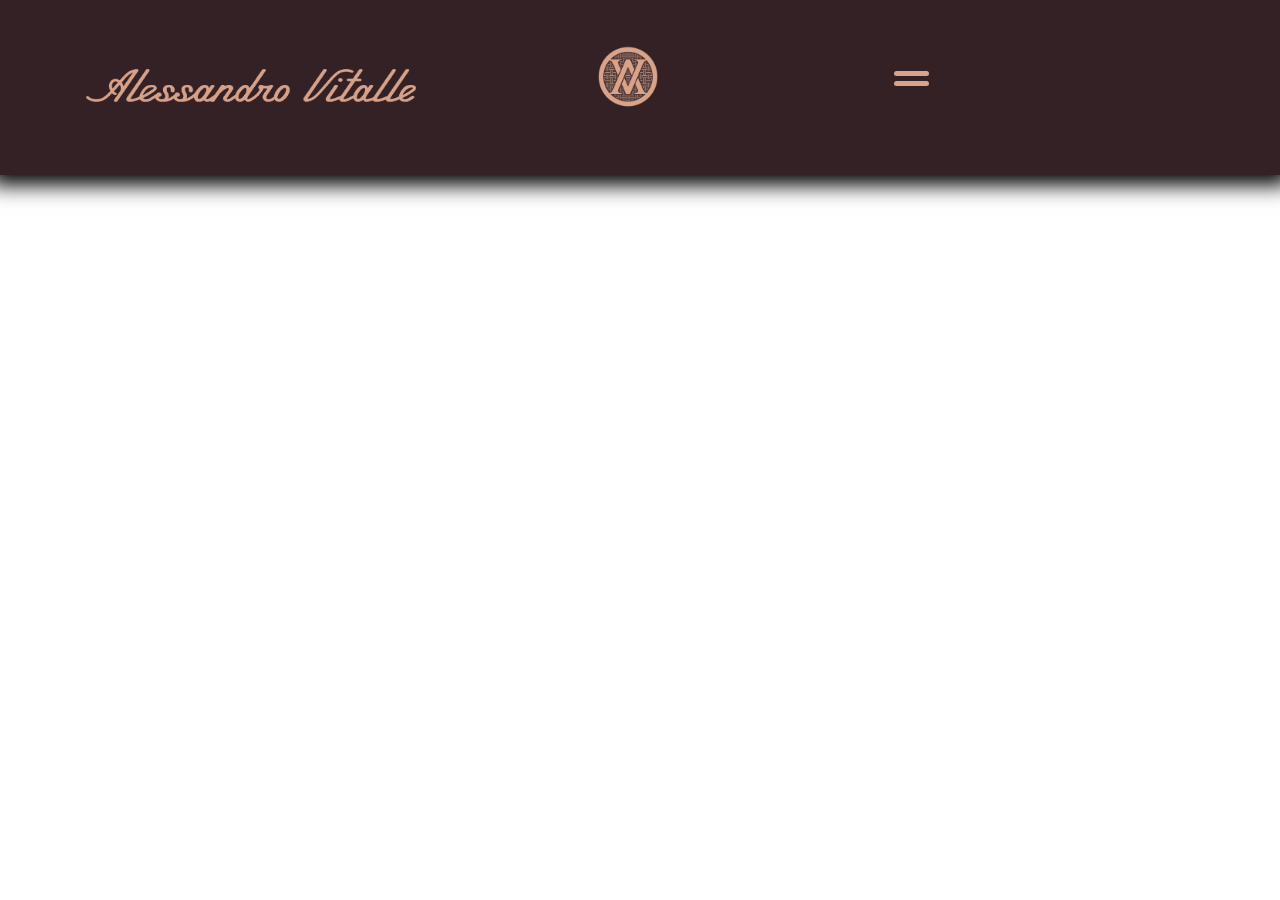
<file: collections.html>
<!DOCTYPE html>
<html lang="en">
<head>
	<meta charset="UTF-8">
	<meta name="viewport" content="width=device-width, initial-scale=1">
	<title>Alessandro Vitalle - Collections</title>
	<link rel="stylesheet" href="css/collections.css">
	<link rel="stylesheet" href="css/devices.css">
	<script src="http://code.jquery.com/jquery-1.11.2.min.js"></script>
	<script type="text/javascript" src="js/java.js"></script>
</head>
<body>

	<header class="row box-gradient">
		
		<div id="logo2" class="col-5 text-left">
			<img src="images/av-logo2.png" alt="#" width="550" height="55">
		</div>

		<div id="logo1" class="col-2 text-center">
			<a href="index.html"><img src="images/logo1.png" alt="#" width="100" height="100"></a>
		</div>

		<nav class="col-5 text-right">
			<section id="burger-nav">
				<a href="#" class="burger">
					<div id="line1"></div>
					<div id="line2"></div>
				</a>
			</section>
			
			<section id="full-nav">	
				<a href="index.html">WELCOME</a>
				<a href="collections.html">COLLECTIONS</a>
				<a href="heritage.html">HERITAGE</a>
				<a href="media.html">MEDIA</a>
				<a href="locations.html">LOCATIONS</a>
			</section>
			
		</nav>

	</header>









	
	



	<script type="text/javascript" src="js/skrollr-master/dist/skrollr.min.js" ></script>
	<script type="text/javascript">
		var s = skrollr.init();
	</script>
</body>
</html>
</file>
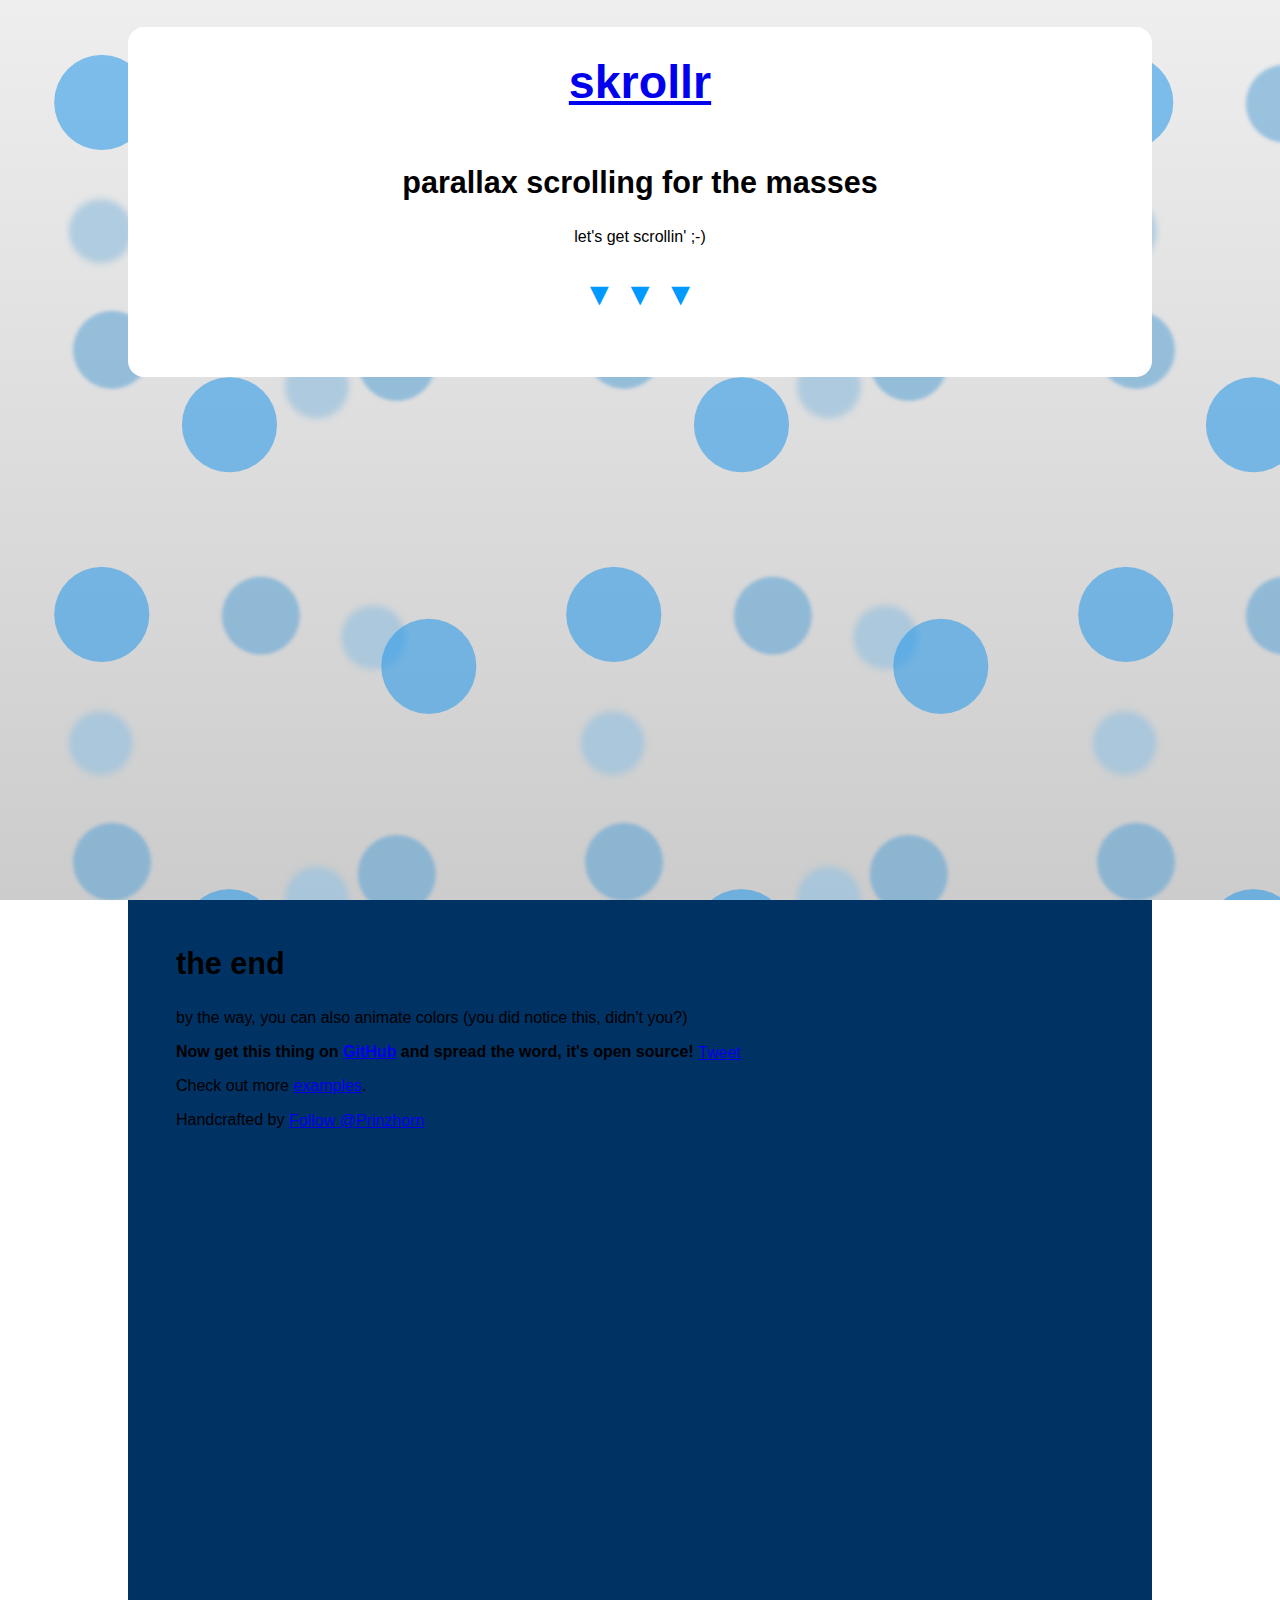
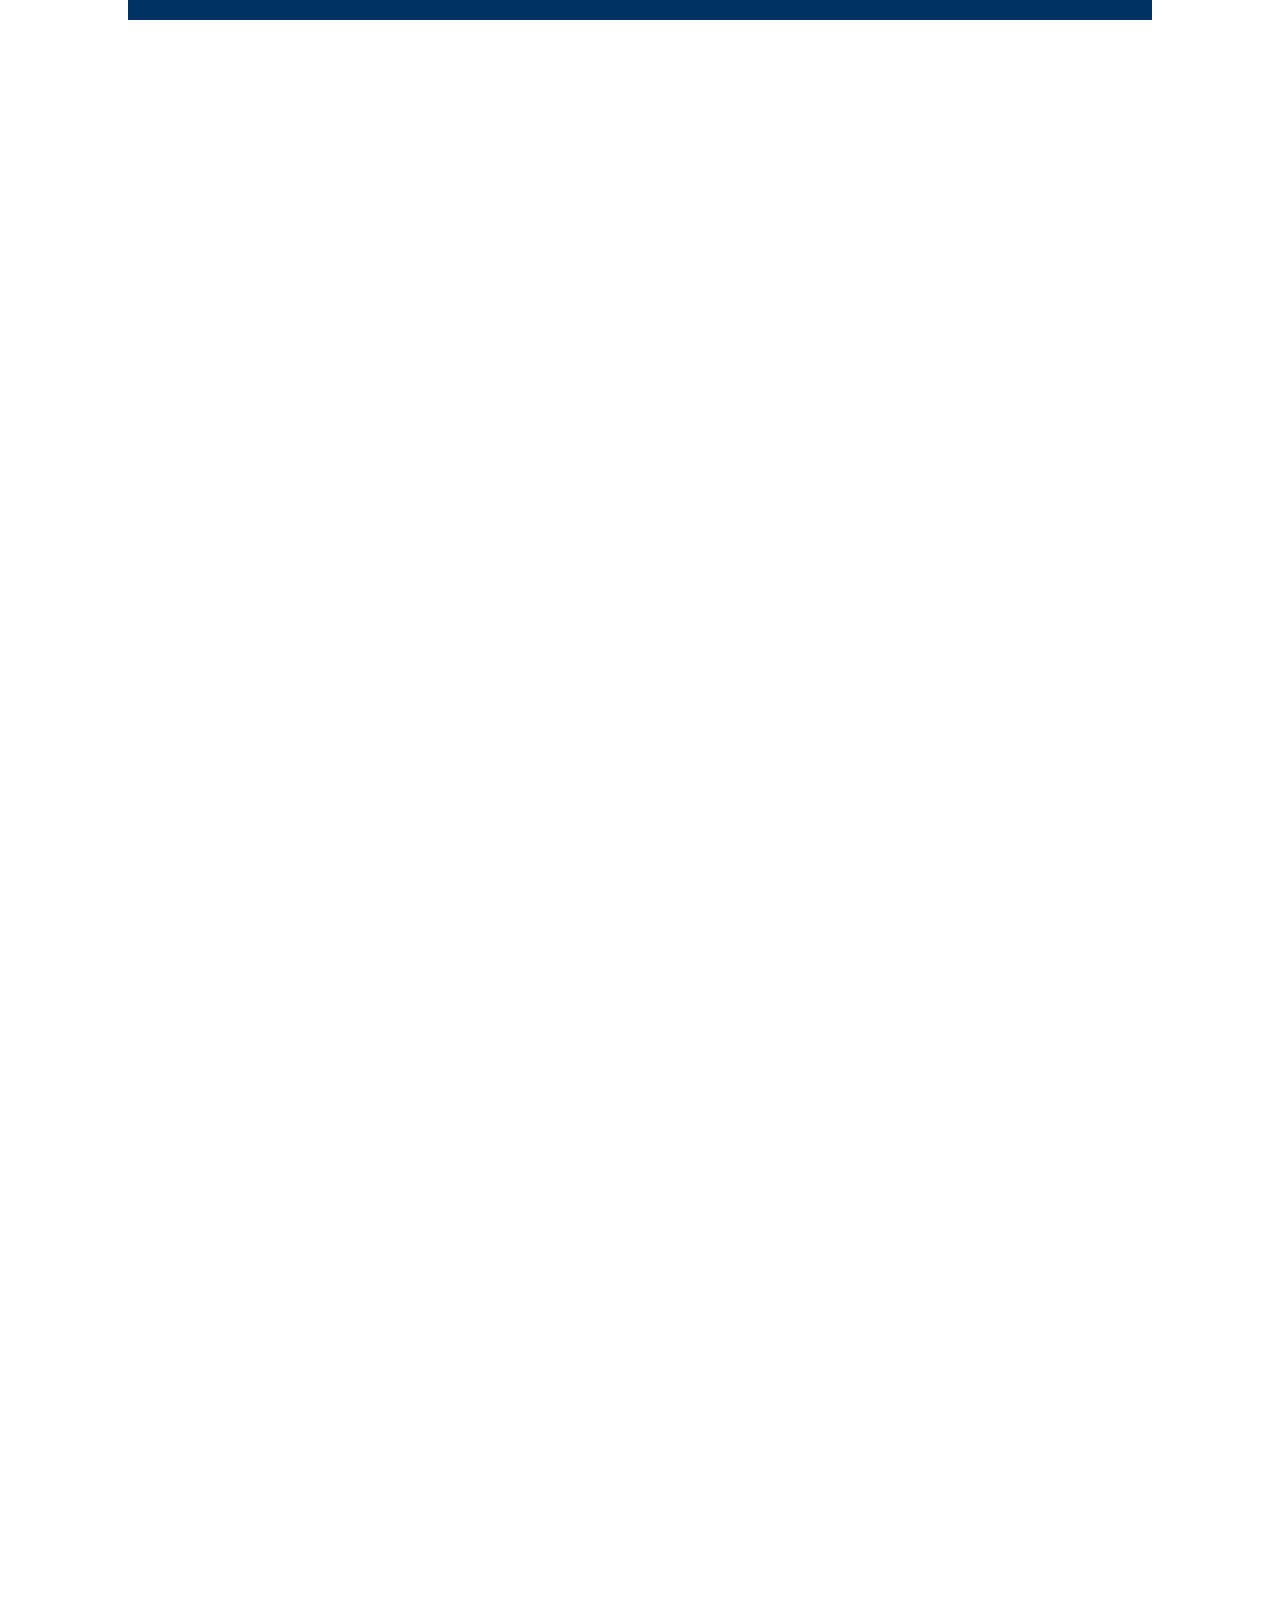
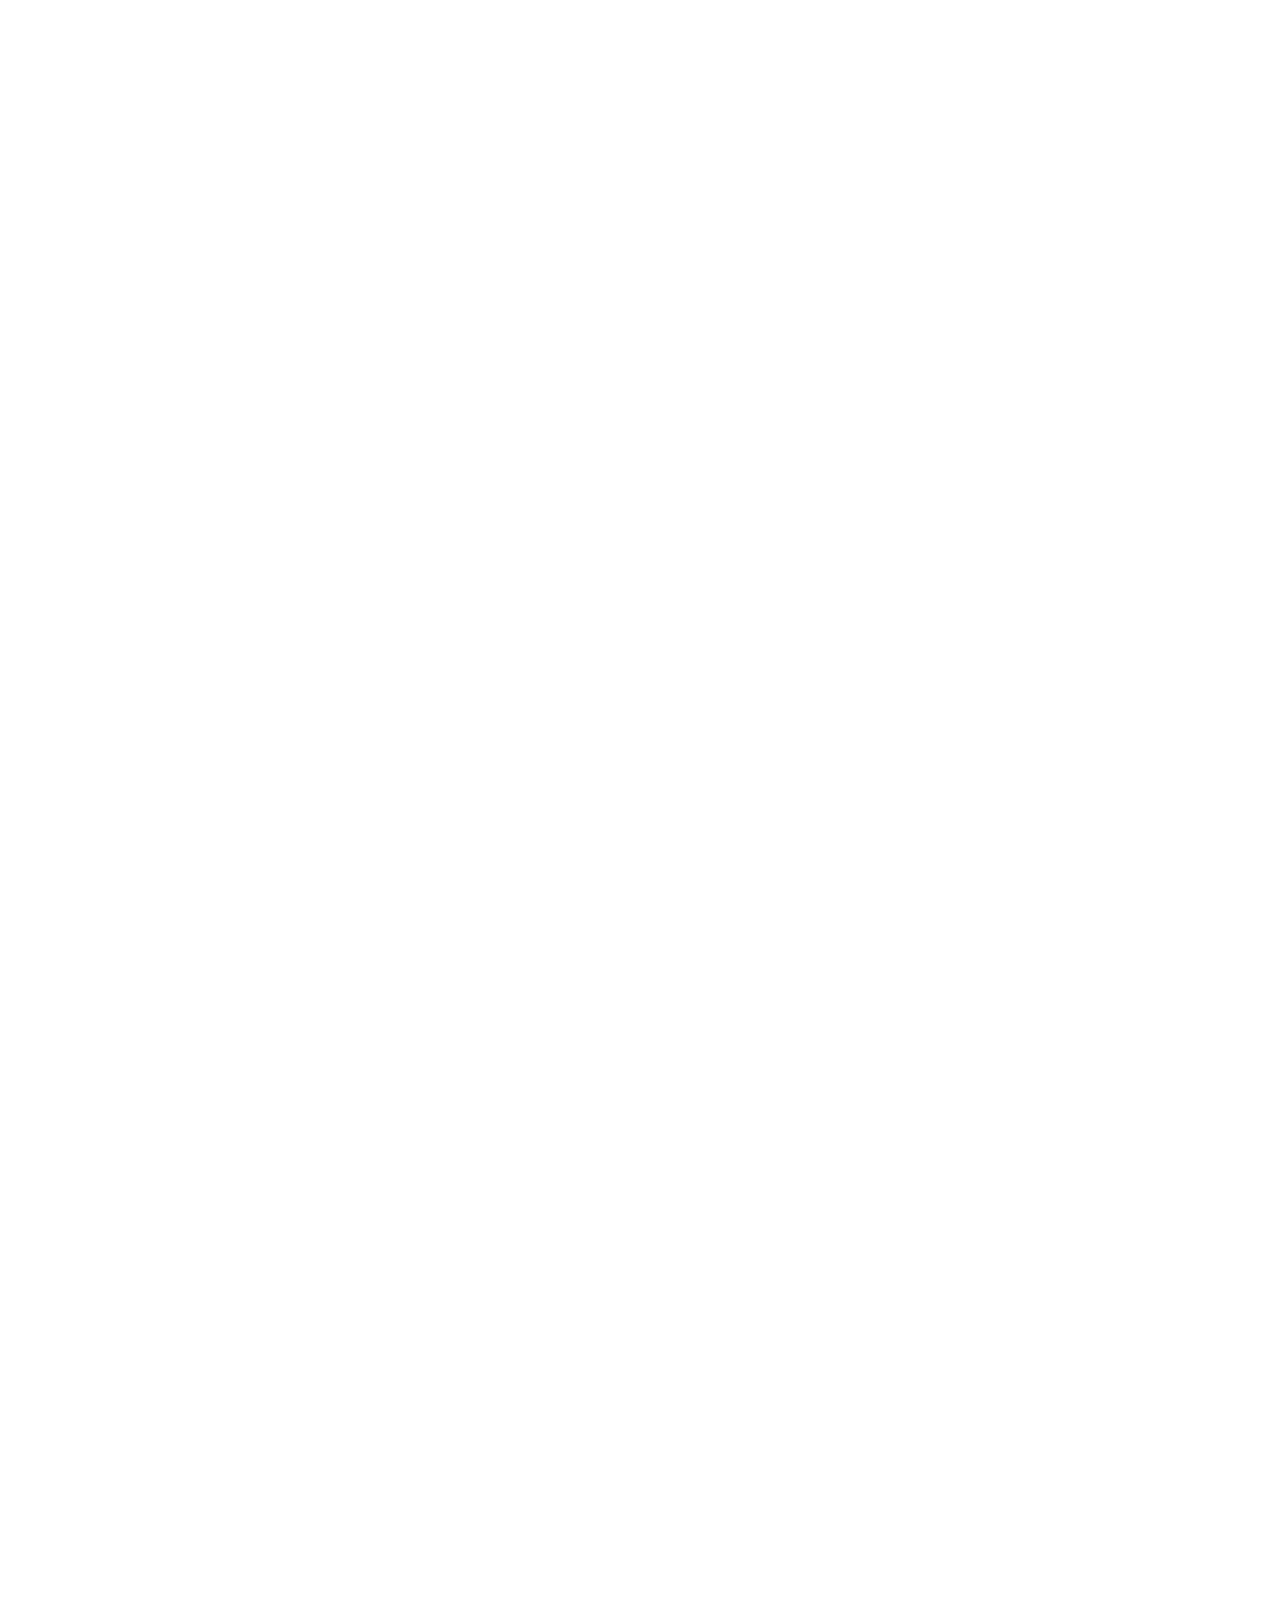
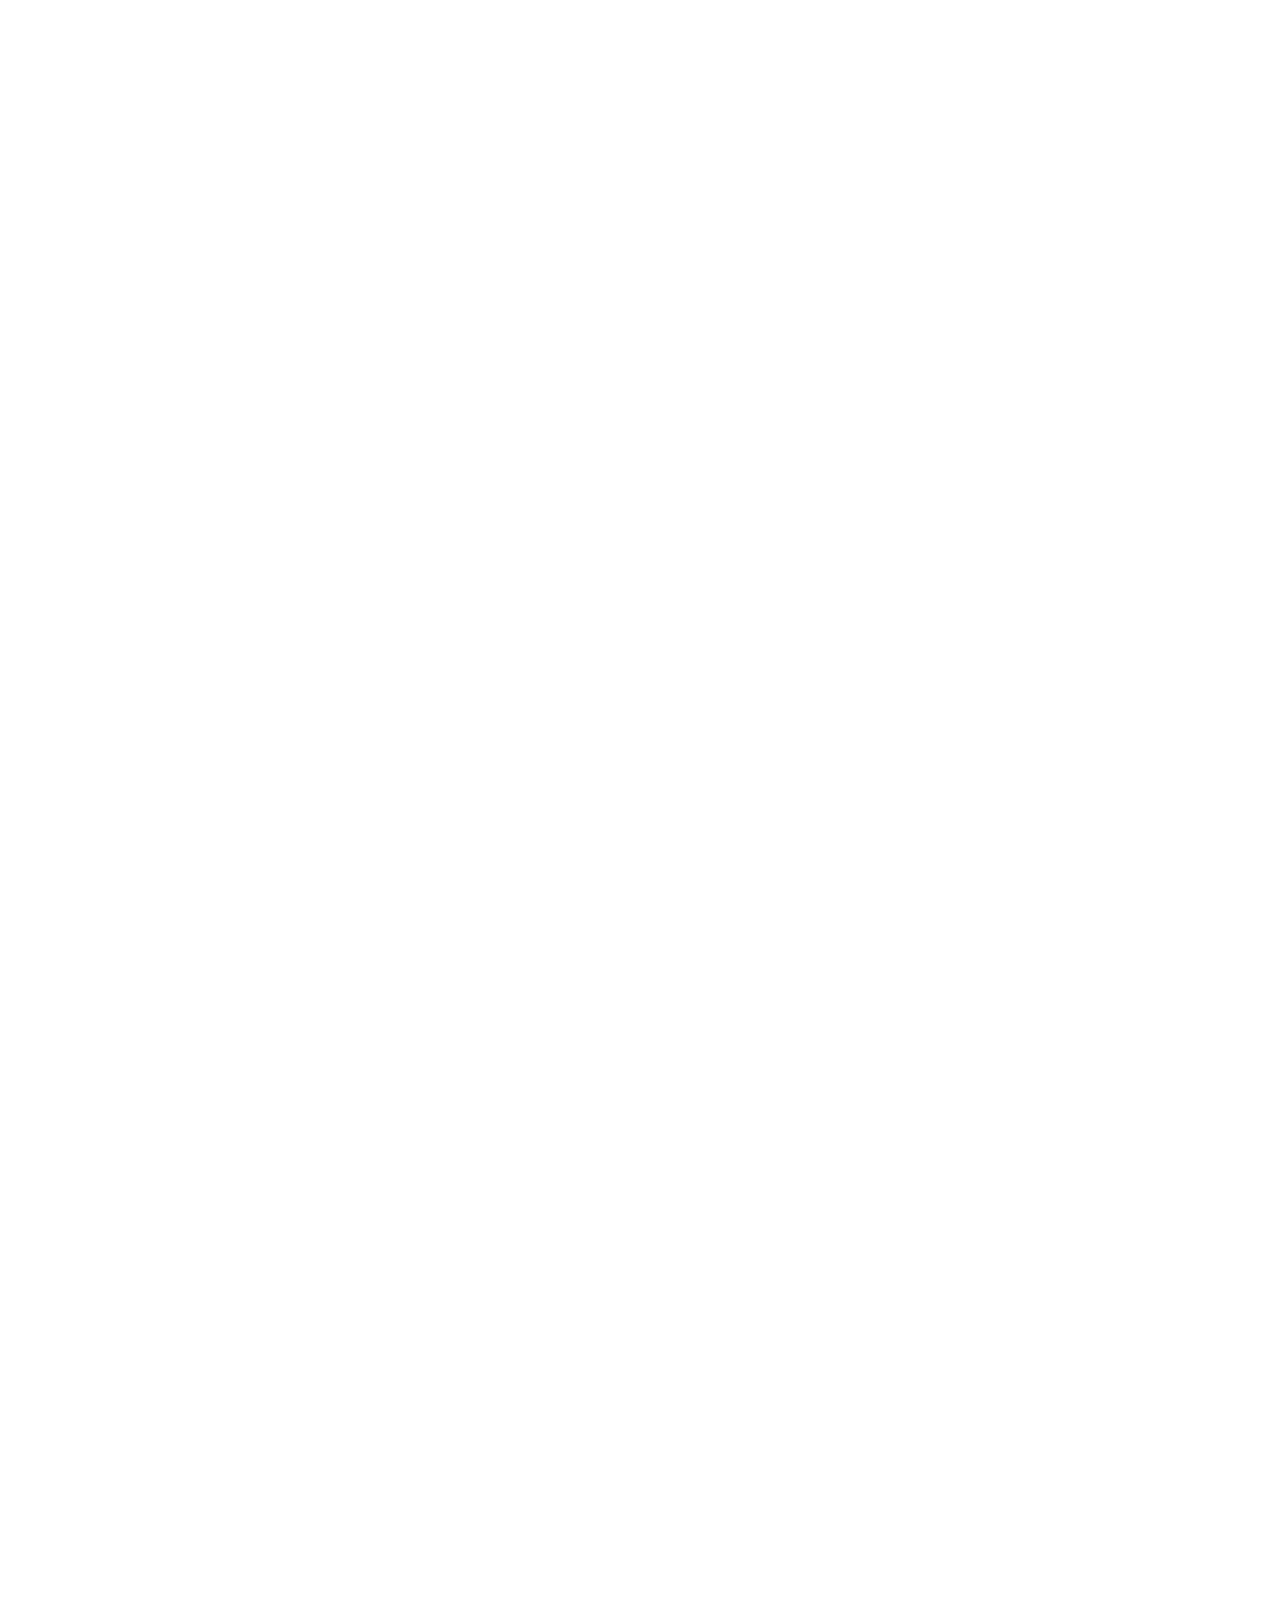
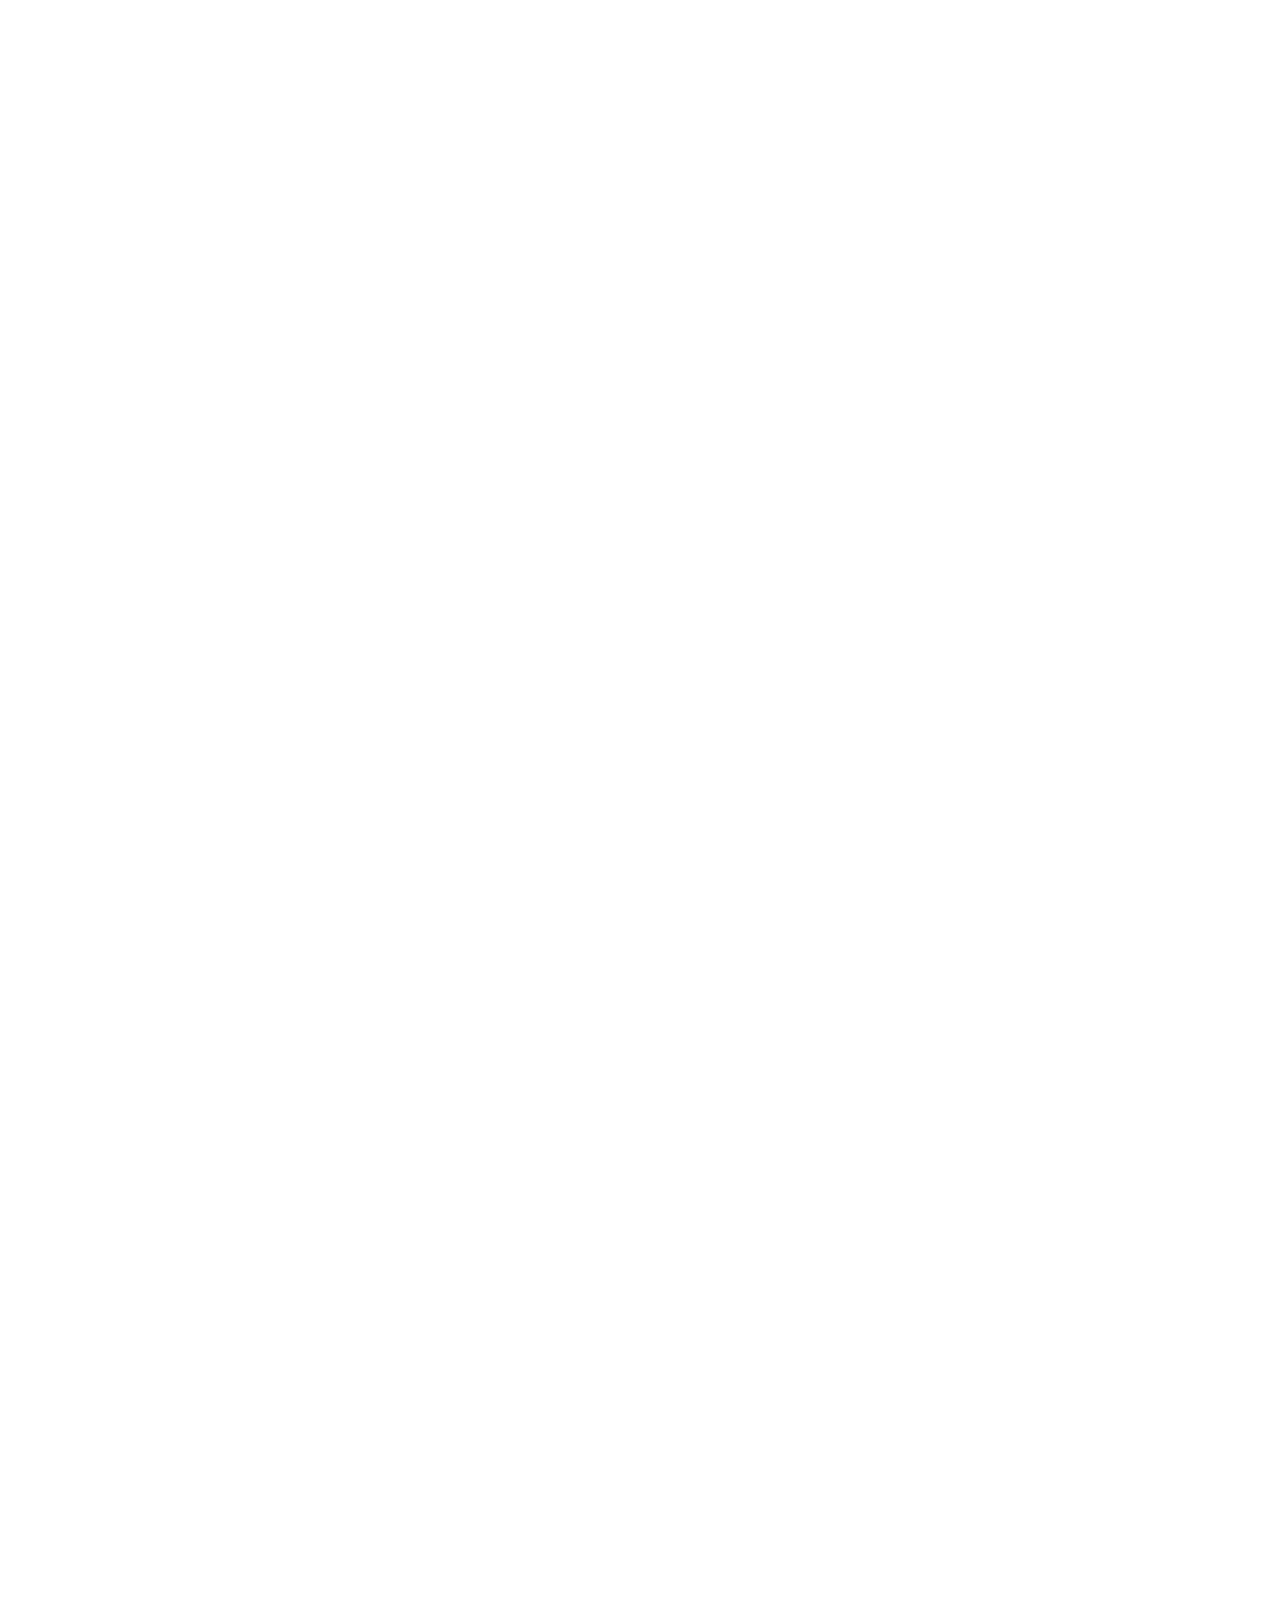
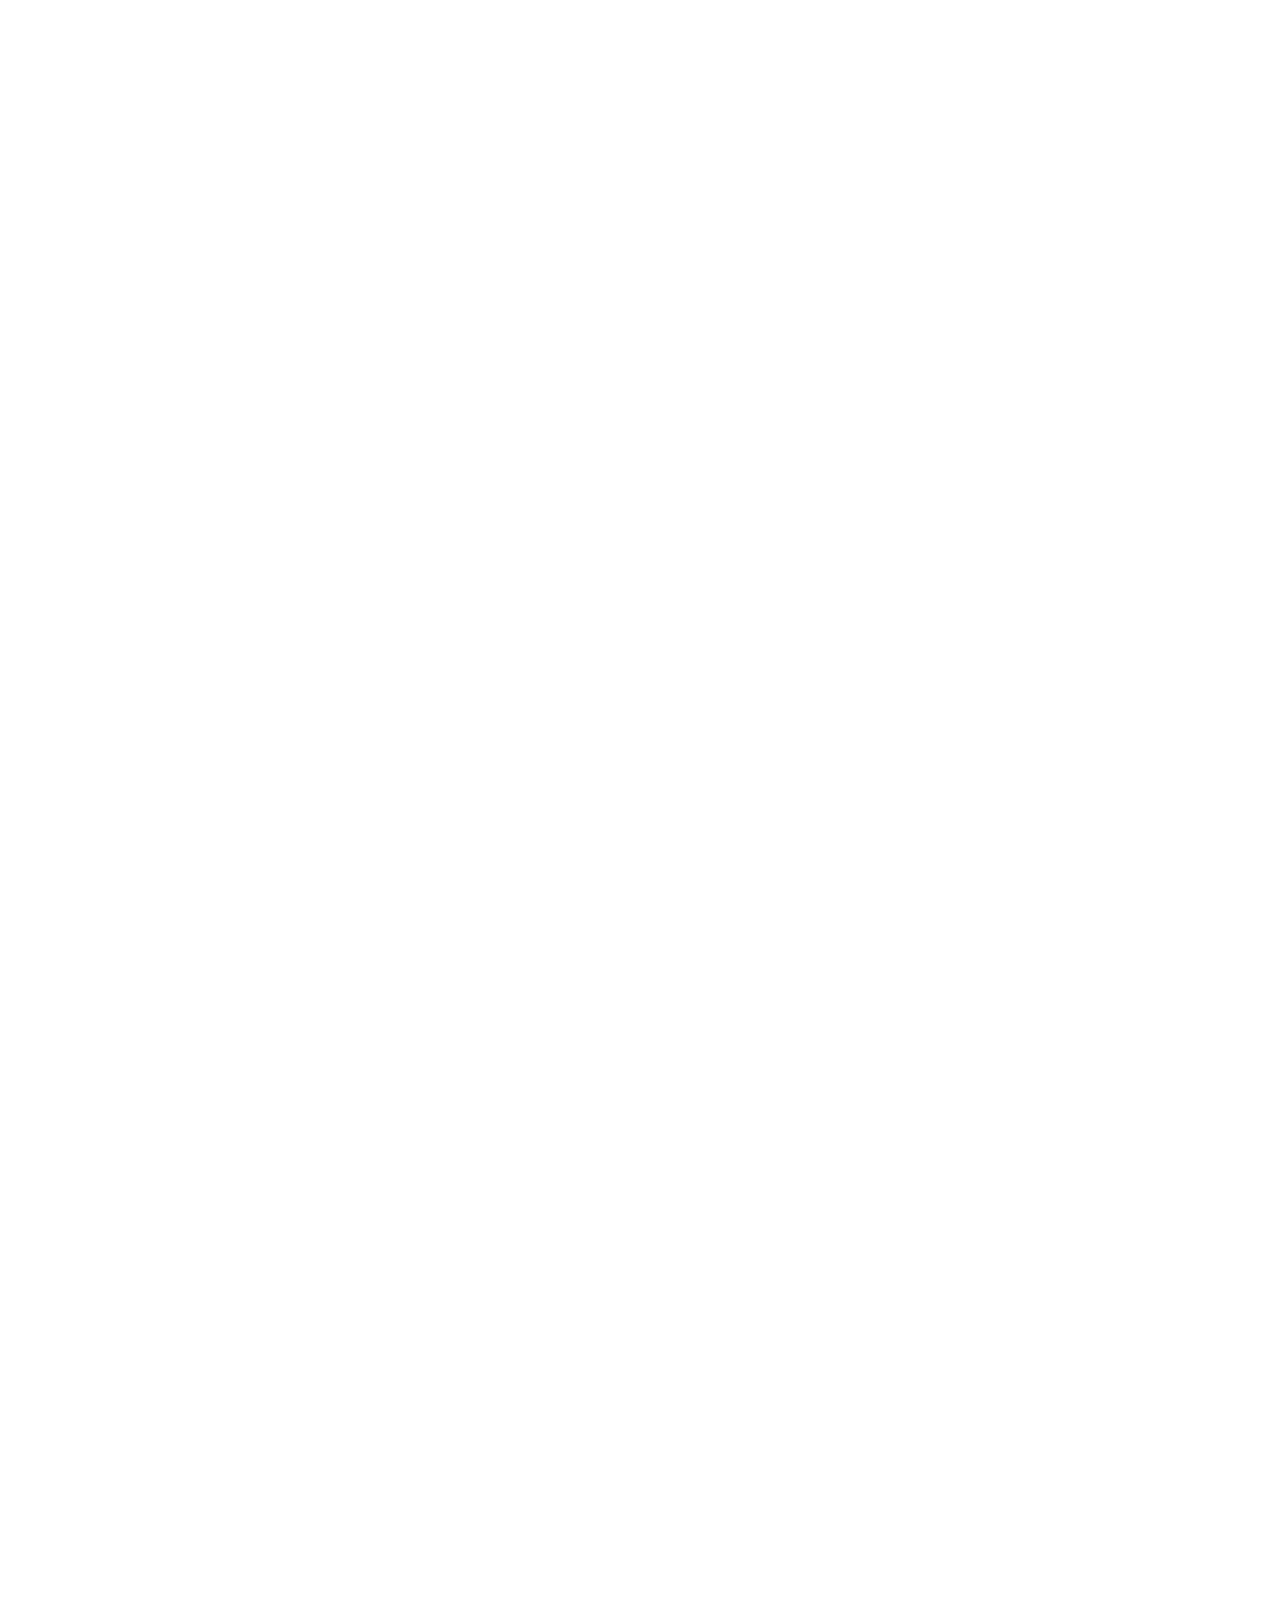
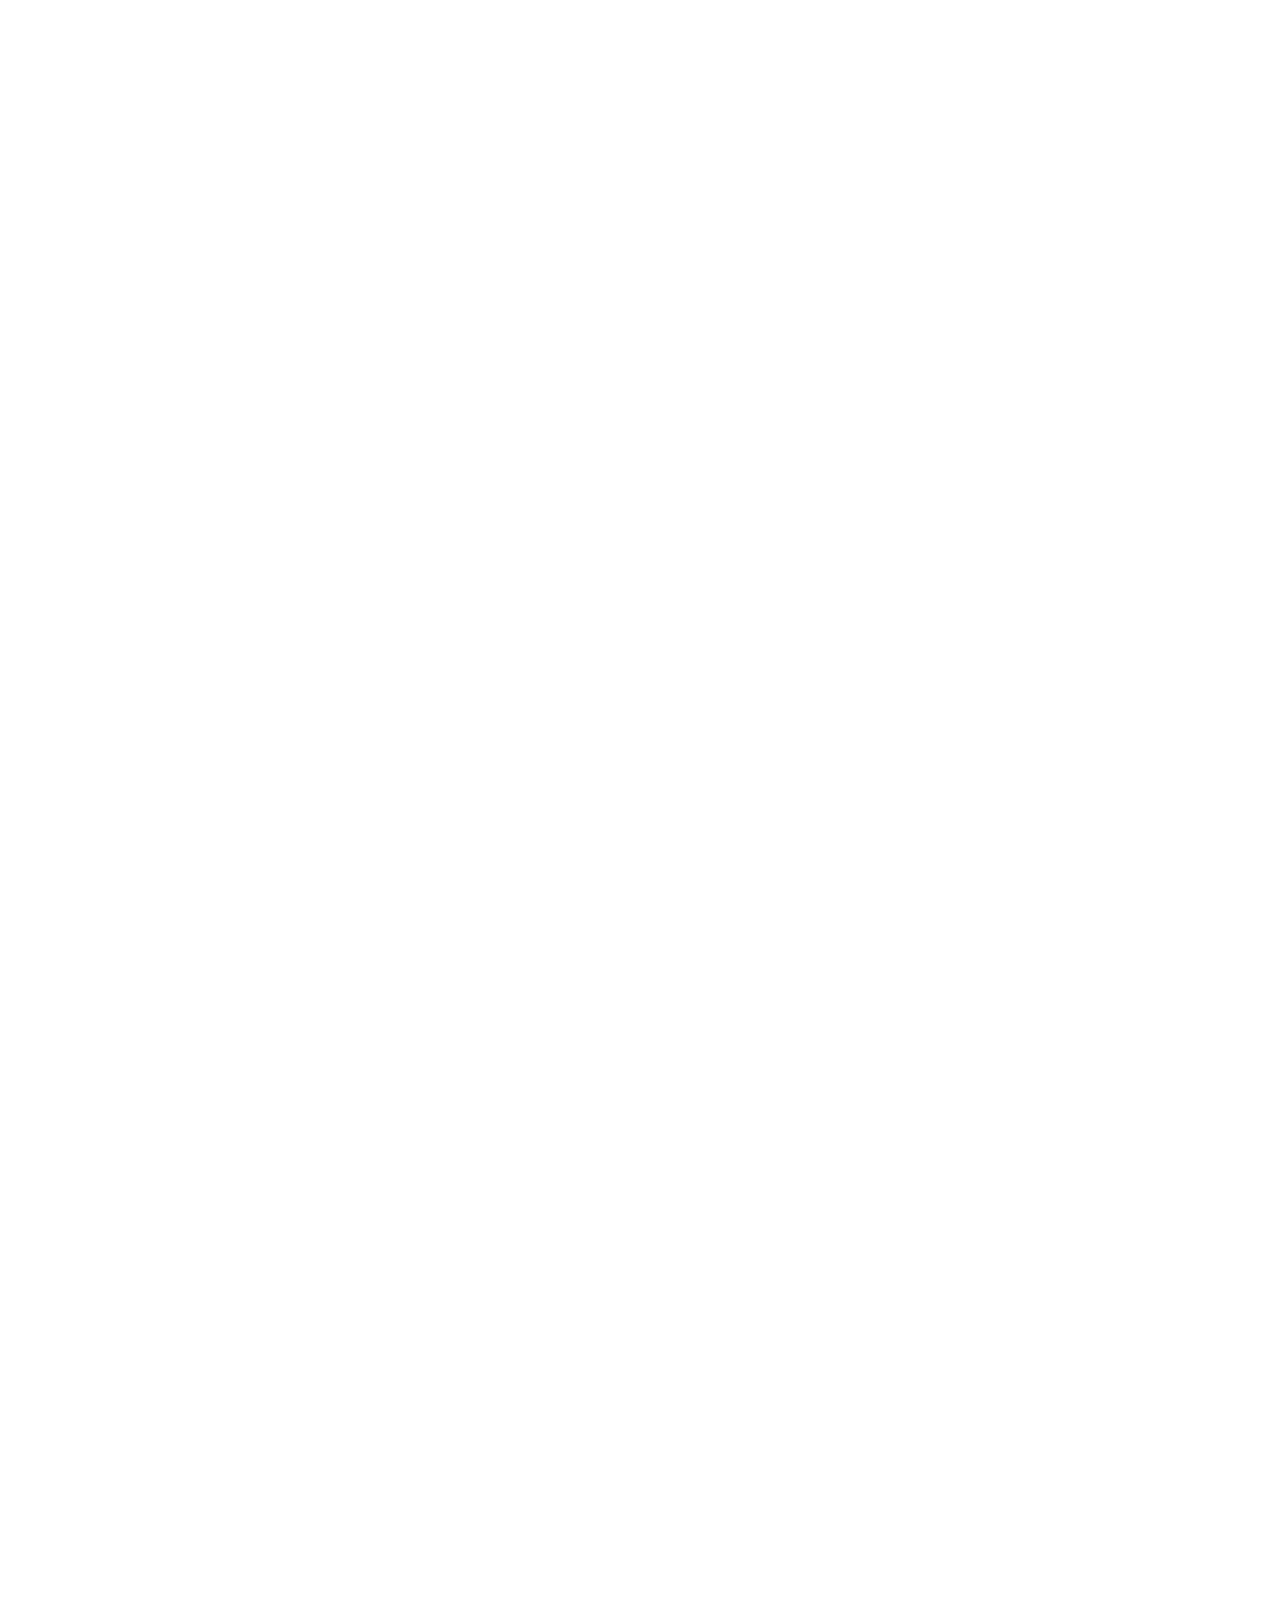
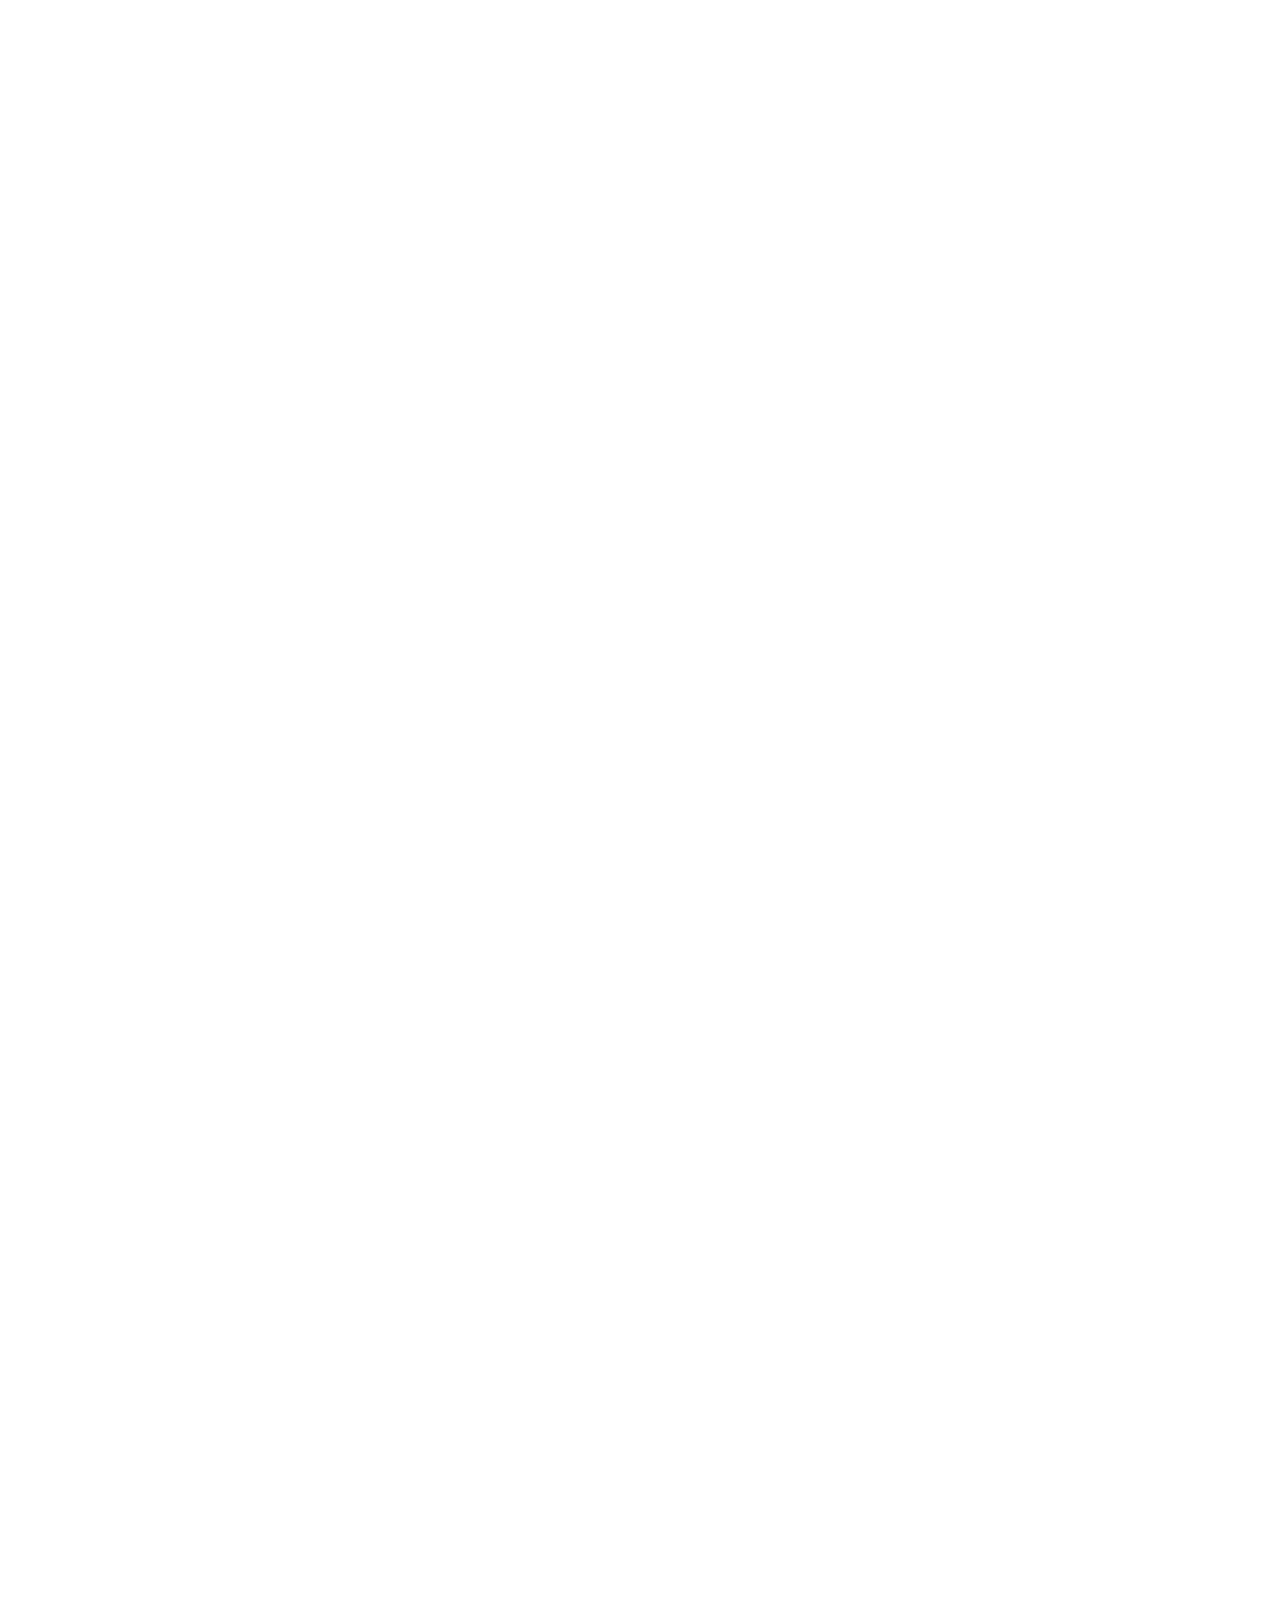
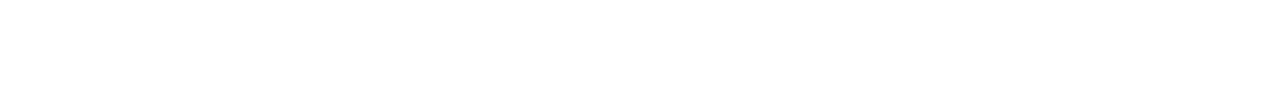
<file: js/skrollr-master/examples/amd.html>
<!DOCTYPE html>
<html>
<head>
	<meta charset="utf-8">

	<meta name="viewport" content="width=device-width, initial-scale=1, maximum-scale=1">

	<title>skrollr - parallax scrolling for the masses</title>

	<link href="fixed-positioning.css" rel="stylesheet" type="text/css" />
	<link href="main.css" rel="stylesheet" type="text/css" />
</head>

<body>
	<div id="bg1" data-0="background-position:0px 0px;" data-end="background-position:-500px -10000px;"></div>
	<div id="bg2" data-0="background-position:0px 0px;" data-end="background-position:-500px -8000px;"></div>
	<div id="bg3" data-0="background-position:0px 0px;" data-end="background-position:-500px -6000px;"></div>

	<div id="progress" data-0="width:0%;background:hsl(200, 100%, 50%);" data-end="width:100%;background:hsl(920, 100%, 50%);"></div>

	<div id="intro" data-0="opacity:1;top:3%;transform:rotate(0deg);transform-origin:0 0;" data-500="opacity:0;top:-10%;transform:rotate(-90deg);">
		<h1><a href="https://github.com/Prinzhorn/skrollr">skrollr</a></h1>
		<h2>parallax scrolling for the masses</h2>
		<p>let's get scrollin' ;-)</p>
		<p class="arrows">▼&nbsp;▼&nbsp;▼</p>
	</div>

	<div id="transform" data-500="transform:scale(0) rotate(0deg);" data-1000="transform:scale(1) rotate(1440deg);opacity:1;" data-1600="" data-1700="transform:scale(5) rotate(3240deg);opacity:0;">
		<h2>transform</h2>
		<p>scale, skew and rotate the sh** out of any element</p>
	</div>

	<div id="properties" data-1700="top:100%;" data-2200="top:0%;" data-3000="display:block;" data-3700="top:-100%;display:none;">
		<h2>all numeric properties</h2>
		<p>width, height, padding, font-size, z-index, blah blah blah</p>
	</div>

	<div id="easing_wrapper" data-0="display:none;" data-3900="display:block;" data-4900="background:rgba(0, 0, 0, 0);color[swing]:rgb(0,0,0);" data-5900="background:rgba(0,0,0,1);color:rgb(255,255,255);" data-10000="top:0%;" data-12000="top:-100%;">
		<div id="easing" data-3900="left:100%" data-4600="left:25%;">
			<h2>easing?</h2>
			<p>sure.</p>
			<p>let me dim the <span data-3900="" data-4900="color[swing]:rgb(0,0,0);" data-5900="color:rgb(255,255,0);">lights</span> for this one...</p>
			<p data-5900="opacity:0;font-size:100%;" data-6500="opacity:1;font-size:150%;">you can set easings for each property and define own easing functions</p>
		</div>

		<div class="drop" data-6500="left:15%;bottom:100%;" data-9500="bottom:0%;">linear</div>
		<div class="drop" data-6500="left:25%;bottom[quadratic]:100%;" data-9500="bottom:0%;">quadratic</div>
		<div class="drop" data-6500="left:35%;bottom[cubic]:100%;" data-9500="bottom:0%;">cubic</div>
		<div class="drop" data-6500="left:45%;bottom[swing]:100%;" data-9500="bottom:0%;">swing</div>
		<div class="drop" data-6500="left:55%;bottom[WTF]:100%;" data-9500="bottom:0%;">WTF</div>
		<div class="drop" data-6500="left:65%;bottom[inverted]:100%;" data-9500="bottom:0%;">inverted</div>
		<div class="drop" data-6500="left:75%;bottom[bounce]:100%;" data-9500="bottom:0%;">bounce</div>
	</div>

	<div id="download" data-10000="top[cubic]:100%;border-radius[cubic]:0em;background:rgb(0,50,100);border-width:0px;" data-12000="top:10%;border-radius:2em;background:rgb(190,230,255);border-width:10px;">
		<h2>the end</h2>
		<p>by the way, you can also animate colors (you did notice this, didn't you?)</p>
		<p><strong>Now get this thing on <a href="https://github.com/Prinzhorn/skrollr">GitHub</a> and spread the word, it's open source!</strong> <a href="https://twitter.com/share" class="twitter-share-button" data-url="http://prinzhorn.github.com/skrollr/" data-via="Prinzhorn">Tweet</a>
		<script>!function(d,s,id){var js,fjs=d.getElementsByTagName(s)[0];if(!d.getElementById(id)){js=d.createElement(s);js.id=id;js.src="//platform.twitter.com/widgets.js";fjs.parentNode.insertBefore(js,fjs);}}(document,"script","twitter-wjs");</script></p>
		<p>Check out more <a href="https://github.com/Prinzhorn/skrollr/tree/master/examples#examples">examples</a>.</p>
		<p>Handcrafted by <a href="https://twitter.com/Prinzhorn" class="twitter-follow-button" data-show-count="false">Follow @Prinzhorn</a>
		<script>!function(d,s,id){var js,fjs=d.getElementsByTagName(s)[0];if(!d.getElementById(id)){js=d.createElement(s);js.id=id;js.src="//platform.twitter.com/widgets.js";fjs.parentNode.insertBefore(js,fjs);}}(document,"script","twitter-wjs");</script></p>
	</div>

	<div id="scrollbar" data-0="top:0%;margin-top:2px;" data-end="top:100%;margin-top:-52px;"></div>

	<script data-main="scripts/main" src="scripts/require.js"></script>

	<!--[if lt IE 9]>
	<script type="text/javascript" src="dist/skrollr.ie.min.js"></script>
	<![endif]-->
</body>

</html>
</file>
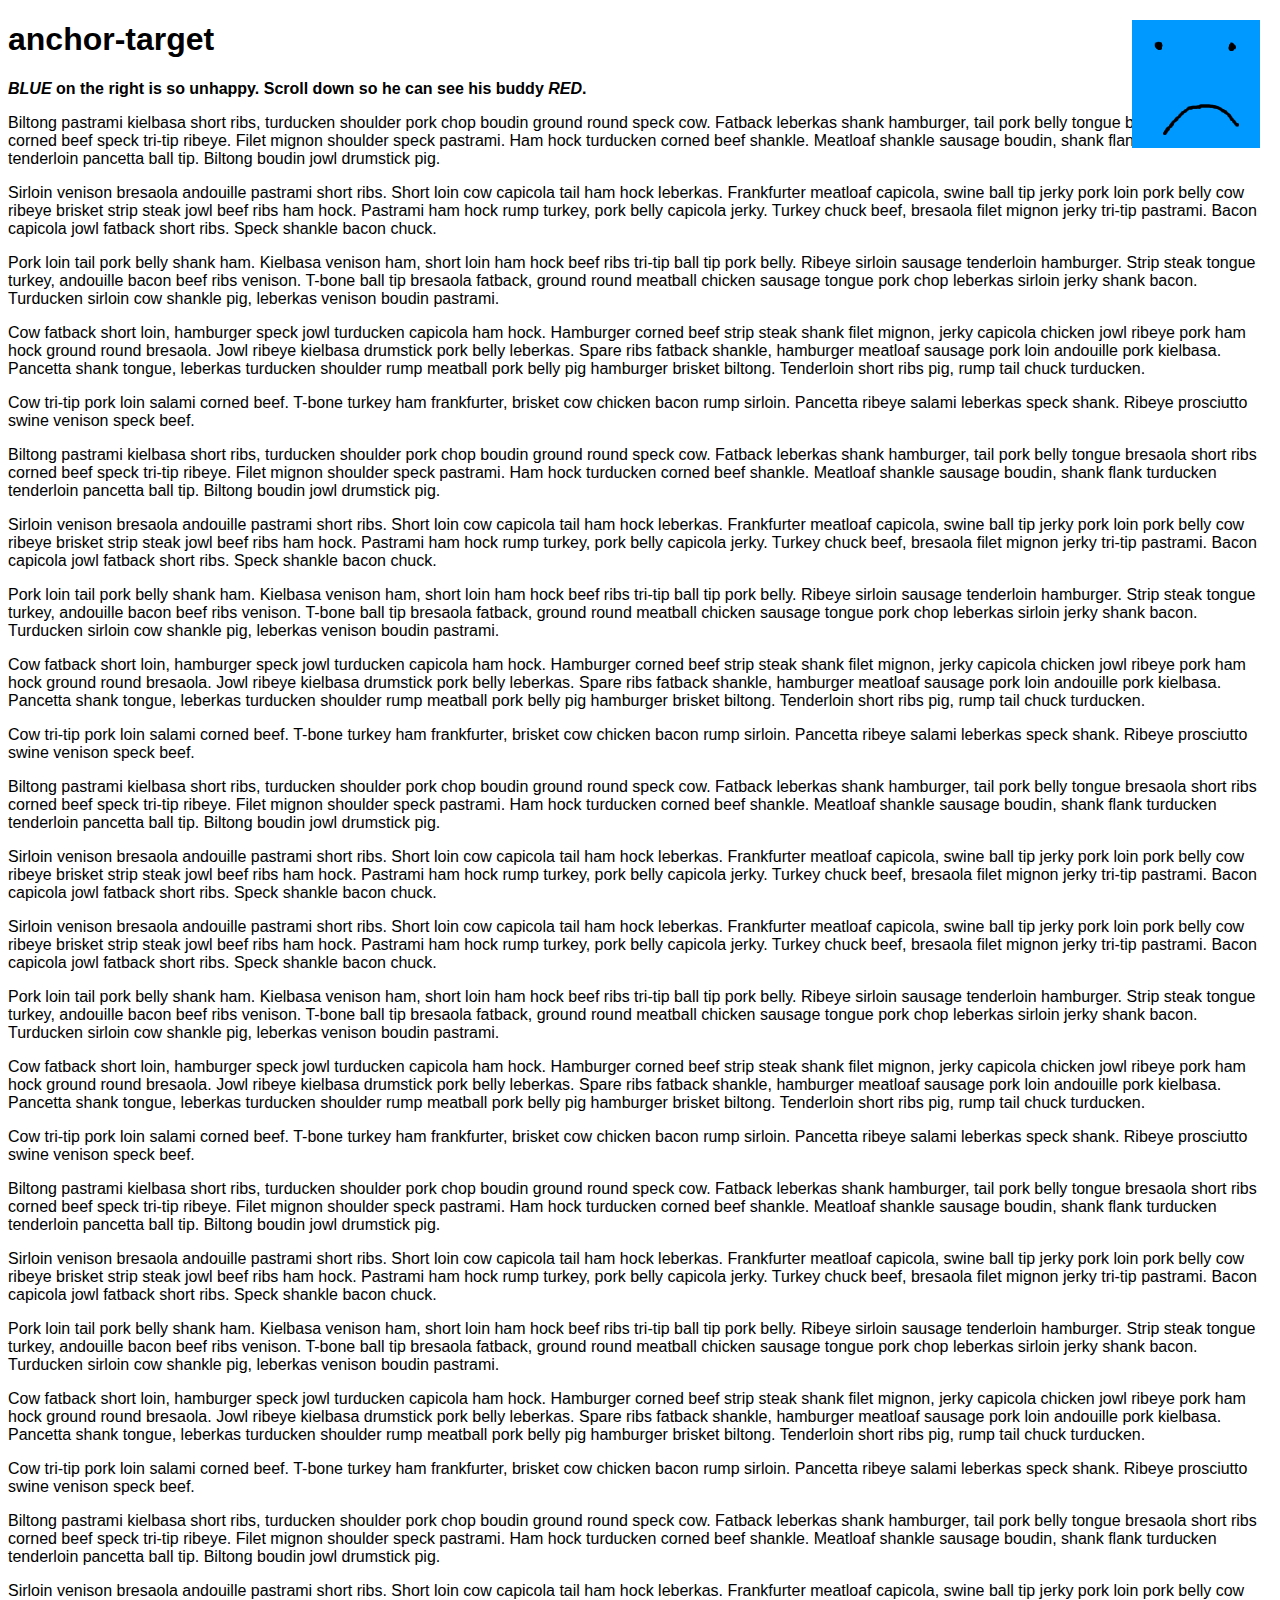
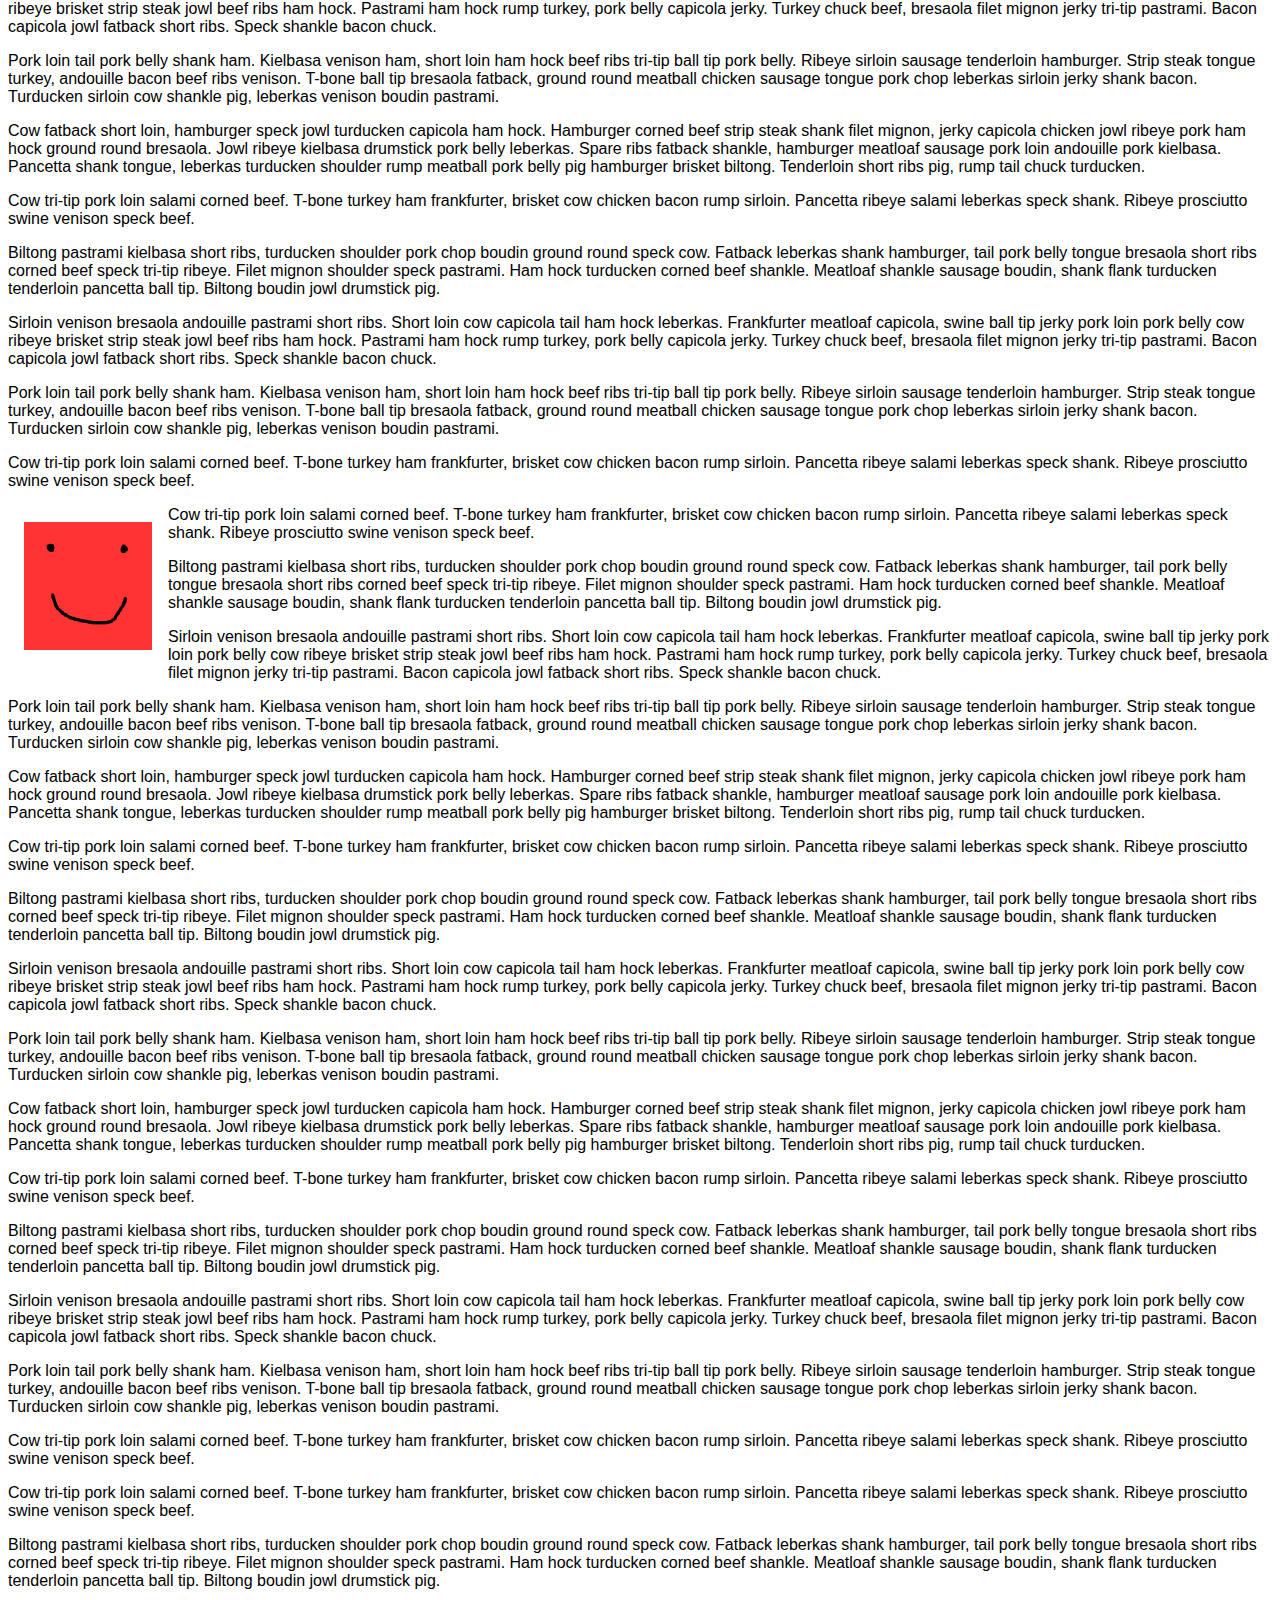
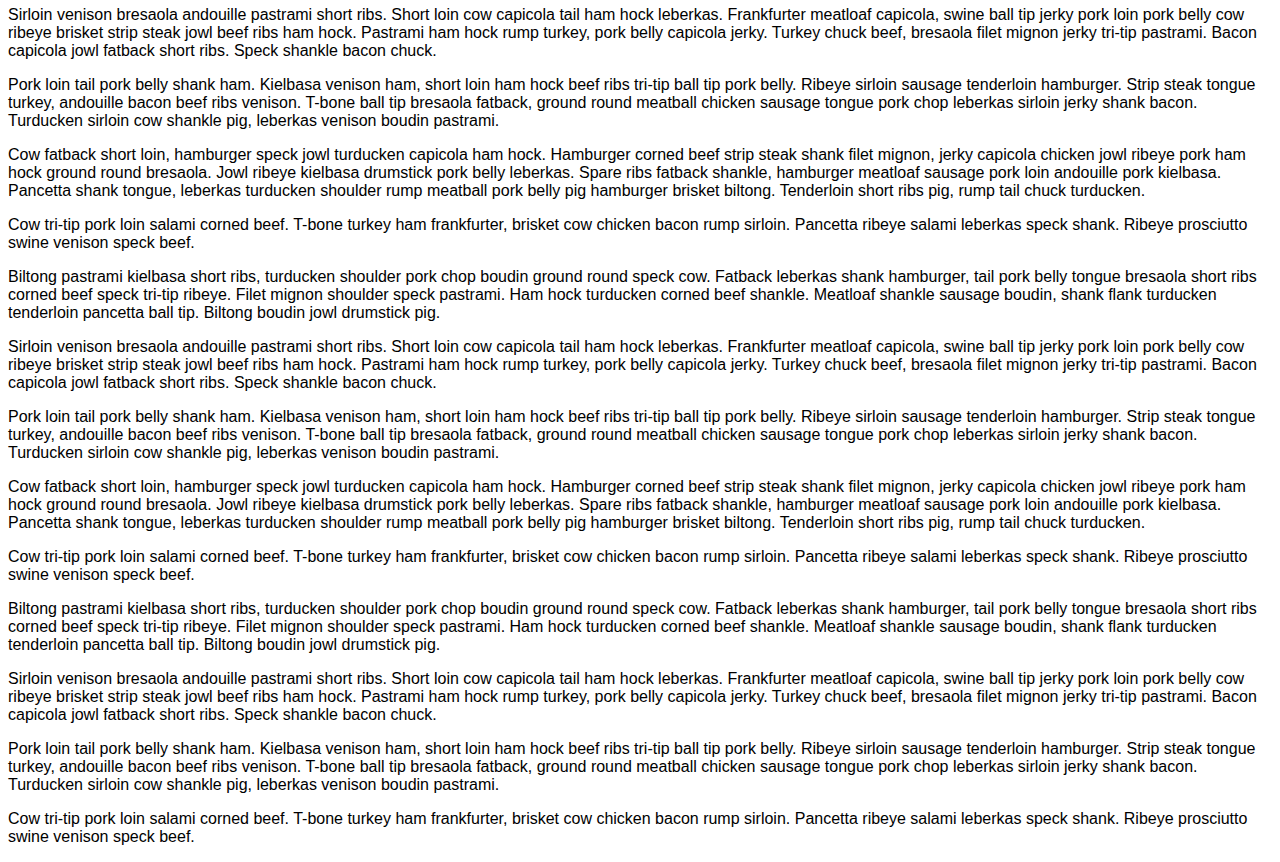
<file: js/skrollr-master/examples/anchor_target.html>
<!DOCTYPE html>
<html>
<head>
	<meta http-equiv="content-type" content="text/html; charset=UTF-8" />

	<title>anchor-target</title>

	<style type="text/css">
	body {font-family:sans-serif;}

	#red, #blue {
		width:128px;
		height:128px;
		background:#f33 url(images/face.png);
	}

	#red {
		float:left;
		margin:1em;
	}

	#blue {
		background:#09f url(images/face.png) 0 bottom;
		margin-top:20px;
	}

	#blue_wrapper {
		position:fixed;
		top:0;
		right:20px;
	}
	</style>
</head>

<body>
	<div id="skrollr-body">
		<h1>anchor-target</h1>

		<p>
			<strong><em>BLUE</em> on the right is so unhappy. Scroll down so he can see his buddy <em>RED</em>.</strong>
		</p>

		<p>Biltong pastrami kielbasa short ribs, turducken shoulder pork chop boudin ground round speck cow. Fatback leberkas shank hamburger, tail pork belly tongue bresaola short ribs corned beef speck tri-tip ribeye. Filet mignon shoulder speck pastrami. Ham hock turducken corned beef shankle. Meatloaf shankle sausage boudin, shank flank turducken tenderloin pancetta ball tip. Biltong boudin jowl drumstick pig.</p>

		<p>Sirloin venison bresaola andouille pastrami short ribs. Short loin cow capicola tail ham hock leberkas. Frankfurter meatloaf capicola, swine ball tip jerky pork loin pork belly cow ribeye brisket strip steak jowl beef ribs ham hock. Pastrami ham hock rump turkey, pork belly capicola jerky. Turkey chuck beef, bresaola filet mignon jerky tri-tip pastrami. Bacon capicola jowl fatback short ribs. Speck shankle bacon chuck.</p>

		<p>Pork loin tail pork belly shank ham. Kielbasa venison ham, short loin ham hock beef ribs tri-tip ball tip pork belly. Ribeye sirloin sausage tenderloin hamburger. Strip steak tongue turkey, andouille bacon beef ribs venison. T-bone ball tip bresaola fatback, ground round meatball chicken sausage tongue pork chop leberkas sirloin jerky shank bacon. Turducken sirloin cow shankle pig, leberkas venison boudin pastrami.</p>

		<p>Cow fatback short loin, hamburger speck jowl turducken capicola ham hock. Hamburger corned beef strip steak shank filet mignon, jerky capicola chicken jowl ribeye pork ham hock ground round bresaola. Jowl ribeye kielbasa drumstick pork belly leberkas. Spare ribs fatback shankle, hamburger meatloaf sausage pork loin andouille pork kielbasa. Pancetta shank tongue, leberkas turducken shoulder rump meatball pork belly pig hamburger brisket biltong. Tenderloin short ribs pig, rump tail chuck turducken.</p>

		<p>Cow tri-tip pork loin salami corned beef. T-bone turkey ham frankfurter, brisket cow chicken bacon rump sirloin. Pancetta ribeye salami leberkas speck shank. Ribeye prosciutto swine venison speck beef.</p>

		<p>Biltong pastrami kielbasa short ribs, turducken shoulder pork chop boudin ground round speck cow. Fatback leberkas shank hamburger, tail pork belly tongue bresaola short ribs corned beef speck tri-tip ribeye. Filet mignon shoulder speck pastrami. Ham hock turducken corned beef shankle. Meatloaf shankle sausage boudin, shank flank turducken tenderloin pancetta ball tip. Biltong boudin jowl drumstick pig.</p>

		<p>Sirloin venison bresaola andouille pastrami short ribs. Short loin cow capicola tail ham hock leberkas. Frankfurter meatloaf capicola, swine ball tip jerky pork loin pork belly cow ribeye brisket strip steak jowl beef ribs ham hock. Pastrami ham hock rump turkey, pork belly capicola jerky. Turkey chuck beef, bresaola filet mignon jerky tri-tip pastrami. Bacon capicola jowl fatback short ribs. Speck shankle bacon chuck.</p>

		<p>Pork loin tail pork belly shank ham. Kielbasa venison ham, short loin ham hock beef ribs tri-tip ball tip pork belly. Ribeye sirloin sausage tenderloin hamburger. Strip steak tongue turkey, andouille bacon beef ribs venison. T-bone ball tip bresaola fatback, ground round meatball chicken sausage tongue pork chop leberkas sirloin jerky shank bacon. Turducken sirloin cow shankle pig, leberkas venison boudin pastrami.</p>

		<p>Cow fatback short loin, hamburger speck jowl turducken capicola ham hock. Hamburger corned beef strip steak shank filet mignon, jerky capicola chicken jowl ribeye pork ham hock ground round bresaola. Jowl ribeye kielbasa drumstick pork belly leberkas. Spare ribs fatback shankle, hamburger meatloaf sausage pork loin andouille pork kielbasa. Pancetta shank tongue, leberkas turducken shoulder rump meatball pork belly pig hamburger brisket biltong. Tenderloin short ribs pig, rump tail chuck turducken.</p>

		<p>Cow tri-tip pork loin salami corned beef. T-bone turkey ham frankfurter, brisket cow chicken bacon rump sirloin. Pancetta ribeye salami leberkas speck shank. Ribeye prosciutto swine venison speck beef.</p>

		<p>Biltong pastrami kielbasa short ribs, turducken shoulder pork chop boudin ground round speck cow. Fatback leberkas shank hamburger, tail pork belly tongue bresaola short ribs corned beef speck tri-tip ribeye. Filet mignon shoulder speck pastrami. Ham hock turducken corned beef shankle. Meatloaf shankle sausage boudin, shank flank turducken tenderloin pancetta ball tip. Biltong boudin jowl drumstick pig.</p>

		<p>Sirloin venison bresaola andouille pastrami short ribs. Short loin cow capicola tail ham hock leberkas. Frankfurter meatloaf capicola, swine ball tip jerky pork loin pork belly cow ribeye brisket strip steak jowl beef ribs ham hock. Pastrami ham hock rump turkey, pork belly capicola jerky. Turkey chuck beef, bresaola filet mignon jerky tri-tip pastrami. Bacon capicola jowl fatback short ribs. Speck shankle bacon chuck.</p>

		<p>Sirloin venison bresaola andouille pastrami short ribs. Short loin cow capicola tail ham hock leberkas. Frankfurter meatloaf capicola, swine ball tip jerky pork loin pork belly cow ribeye brisket strip steak jowl beef ribs ham hock. Pastrami ham hock rump turkey, pork belly capicola jerky. Turkey chuck beef, bresaola filet mignon jerky tri-tip pastrami. Bacon capicola jowl fatback short ribs. Speck shankle bacon chuck.</p>

		<p>Pork loin tail pork belly shank ham. Kielbasa venison ham, short loin ham hock beef ribs tri-tip ball tip pork belly. Ribeye sirloin sausage tenderloin hamburger. Strip steak tongue turkey, andouille bacon beef ribs venison. T-bone ball tip bresaola fatback, ground round meatball chicken sausage tongue pork chop leberkas sirloin jerky shank bacon. Turducken sirloin cow shankle pig, leberkas venison boudin pastrami.</p>

		<p>Cow fatback short loin, hamburger speck jowl turducken capicola ham hock. Hamburger corned beef strip steak shank filet mignon, jerky capicola chicken jowl ribeye pork ham hock ground round bresaola. Jowl ribeye kielbasa drumstick pork belly leberkas. Spare ribs fatback shankle, hamburger meatloaf sausage pork loin andouille pork kielbasa. Pancetta shank tongue, leberkas turducken shoulder rump meatball pork belly pig hamburger brisket biltong. Tenderloin short ribs pig, rump tail chuck turducken.</p>

		<p>Cow tri-tip pork loin salami corned beef. T-bone turkey ham frankfurter, brisket cow chicken bacon rump sirloin. Pancetta ribeye salami leberkas speck shank. Ribeye prosciutto swine venison speck beef.</p>

		<p>Biltong pastrami kielbasa short ribs, turducken shoulder pork chop boudin ground round speck cow. Fatback leberkas shank hamburger, tail pork belly tongue bresaola short ribs corned beef speck tri-tip ribeye. Filet mignon shoulder speck pastrami. Ham hock turducken corned beef shankle. Meatloaf shankle sausage boudin, shank flank turducken tenderloin pancetta ball tip. Biltong boudin jowl drumstick pig.</p>

		<p>Sirloin venison bresaola andouille pastrami short ribs. Short loin cow capicola tail ham hock leberkas. Frankfurter meatloaf capicola, swine ball tip jerky pork loin pork belly cow ribeye brisket strip steak jowl beef ribs ham hock. Pastrami ham hock rump turkey, pork belly capicola jerky. Turkey chuck beef, bresaola filet mignon jerky tri-tip pastrami. Bacon capicola jowl fatback short ribs. Speck shankle bacon chuck.</p>

		<p>Pork loin tail pork belly shank ham. Kielbasa venison ham, short loin ham hock beef ribs tri-tip ball tip pork belly. Ribeye sirloin sausage tenderloin hamburger. Strip steak tongue turkey, andouille bacon beef ribs venison. T-bone ball tip bresaola fatback, ground round meatball chicken sausage tongue pork chop leberkas sirloin jerky shank bacon. Turducken sirloin cow shankle pig, leberkas venison boudin pastrami.</p>

		<p>Cow fatback short loin, hamburger speck jowl turducken capicola ham hock. Hamburger corned beef strip steak shank filet mignon, jerky capicola chicken jowl ribeye pork ham hock ground round bresaola. Jowl ribeye kielbasa drumstick pork belly leberkas. Spare ribs fatback shankle, hamburger meatloaf sausage pork loin andouille pork kielbasa. Pancetta shank tongue, leberkas turducken shoulder rump meatball pork belly pig hamburger brisket biltong. Tenderloin short ribs pig, rump tail chuck turducken.</p>

		<p>Cow tri-tip pork loin salami corned beef. T-bone turkey ham frankfurter, brisket cow chicken bacon rump sirloin. Pancetta ribeye salami leberkas speck shank. Ribeye prosciutto swine venison speck beef.</p>

		<p>Biltong pastrami kielbasa short ribs, turducken shoulder pork chop boudin ground round speck cow. Fatback leberkas shank hamburger, tail pork belly tongue bresaola short ribs corned beef speck tri-tip ribeye. Filet mignon shoulder speck pastrami. Ham hock turducken corned beef shankle. Meatloaf shankle sausage boudin, shank flank turducken tenderloin pancetta ball tip. Biltong boudin jowl drumstick pig.</p>

		<p>Sirloin venison bresaola andouille pastrami short ribs. Short loin cow capicola tail ham hock leberkas. Frankfurter meatloaf capicola, swine ball tip jerky pork loin pork belly cow ribeye brisket strip steak jowl beef ribs ham hock. Pastrami ham hock rump turkey, pork belly capicola jerky. Turkey chuck beef, bresaola filet mignon jerky tri-tip pastrami. Bacon capicola jowl fatback short ribs. Speck shankle bacon chuck.</p>

		<p>Pork loin tail pork belly shank ham. Kielbasa venison ham, short loin ham hock beef ribs tri-tip ball tip pork belly. Ribeye sirloin sausage tenderloin hamburger. Strip steak tongue turkey, andouille bacon beef ribs venison. T-bone ball tip bresaola fatback, ground round meatball chicken sausage tongue pork chop leberkas sirloin jerky shank bacon. Turducken sirloin cow shankle pig, leberkas venison boudin pastrami.</p>

		<p>Cow fatback short loin, hamburger speck jowl turducken capicola ham hock. Hamburger corned beef strip steak shank filet mignon, jerky capicola chicken jowl ribeye pork ham hock ground round bresaola. Jowl ribeye kielbasa drumstick pork belly leberkas. Spare ribs fatback shankle, hamburger meatloaf sausage pork loin andouille pork kielbasa. Pancetta shank tongue, leberkas turducken shoulder rump meatball pork belly pig hamburger brisket biltong. Tenderloin short ribs pig, rump tail chuck turducken.</p>

		<p>Cow tri-tip pork loin salami corned beef. T-bone turkey ham frankfurter, brisket cow chicken bacon rump sirloin. Pancetta ribeye salami leberkas speck shank. Ribeye prosciutto swine venison speck beef.</p>

		<p>Biltong pastrami kielbasa short ribs, turducken shoulder pork chop boudin ground round speck cow. Fatback leberkas shank hamburger, tail pork belly tongue bresaola short ribs corned beef speck tri-tip ribeye. Filet mignon shoulder speck pastrami. Ham hock turducken corned beef shankle. Meatloaf shankle sausage boudin, shank flank turducken tenderloin pancetta ball tip. Biltong boudin jowl drumstick pig.</p>

		<p>Sirloin venison bresaola andouille pastrami short ribs. Short loin cow capicola tail ham hock leberkas. Frankfurter meatloaf capicola, swine ball tip jerky pork loin pork belly cow ribeye brisket strip steak jowl beef ribs ham hock. Pastrami ham hock rump turkey, pork belly capicola jerky. Turkey chuck beef, bresaola filet mignon jerky tri-tip pastrami. Bacon capicola jowl fatback short ribs. Speck shankle bacon chuck.</p>

		<p>Pork loin tail pork belly shank ham. Kielbasa venison ham, short loin ham hock beef ribs tri-tip ball tip pork belly. Ribeye sirloin sausage tenderloin hamburger. Strip steak tongue turkey, andouille bacon beef ribs venison. T-bone ball tip bresaola fatback, ground round meatball chicken sausage tongue pork chop leberkas sirloin jerky shank bacon. Turducken sirloin cow shankle pig, leberkas venison boudin pastrami.</p>

		<p>Cow tri-tip pork loin salami corned beef. T-bone turkey ham frankfurter, brisket cow chicken bacon rump sirloin. Pancetta ribeye salami leberkas speck shank. Ribeye prosciutto swine venison speck beef.</p>


		<!--RED (buddy)-->
		<div id="red" data-bottom="transform:rotate(0deg);transform-origin:center;" data-top="transform:rotate(360deg);"></div>


		<p>Cow tri-tip pork loin salami corned beef. T-bone turkey ham frankfurter, brisket cow chicken bacon rump sirloin. Pancetta ribeye salami leberkas speck shank. Ribeye prosciutto swine venison speck beef.</p>

		<p>Biltong pastrami kielbasa short ribs, turducken shoulder pork chop boudin ground round speck cow. Fatback leberkas shank hamburger, tail pork belly tongue bresaola short ribs corned beef speck tri-tip ribeye. Filet mignon shoulder speck pastrami. Ham hock turducken corned beef shankle. Meatloaf shankle sausage boudin, shank flank turducken tenderloin pancetta ball tip. Biltong boudin jowl drumstick pig.</p>

		<p>Sirloin venison bresaola andouille pastrami short ribs. Short loin cow capicola tail ham hock leberkas. Frankfurter meatloaf capicola, swine ball tip jerky pork loin pork belly cow ribeye brisket strip steak jowl beef ribs ham hock. Pastrami ham hock rump turkey, pork belly capicola jerky. Turkey chuck beef, bresaola filet mignon jerky tri-tip pastrami. Bacon capicola jowl fatback short ribs. Speck shankle bacon chuck.</p>

		<p>Pork loin tail pork belly shank ham. Kielbasa venison ham, short loin ham hock beef ribs tri-tip ball tip pork belly. Ribeye sirloin sausage tenderloin hamburger. Strip steak tongue turkey, andouille bacon beef ribs venison. T-bone ball tip bresaola fatback, ground round meatball chicken sausage tongue pork chop leberkas sirloin jerky shank bacon. Turducken sirloin cow shankle pig, leberkas venison boudin pastrami.</p>

		<p>Cow fatback short loin, hamburger speck jowl turducken capicola ham hock. Hamburger corned beef strip steak shank filet mignon, jerky capicola chicken jowl ribeye pork ham hock ground round bresaola. Jowl ribeye kielbasa drumstick pork belly leberkas. Spare ribs fatback shankle, hamburger meatloaf sausage pork loin andouille pork kielbasa. Pancetta shank tongue, leberkas turducken shoulder rump meatball pork belly pig hamburger brisket biltong. Tenderloin short ribs pig, rump tail chuck turducken.</p>

		<p>Cow tri-tip pork loin salami corned beef. T-bone turkey ham frankfurter, brisket cow chicken bacon rump sirloin. Pancetta ribeye salami leberkas speck shank. Ribeye prosciutto swine venison speck beef.</p>

		<p>Biltong pastrami kielbasa short ribs, turducken shoulder pork chop boudin ground round speck cow. Fatback leberkas shank hamburger, tail pork belly tongue bresaola short ribs corned beef speck tri-tip ribeye. Filet mignon shoulder speck pastrami. Ham hock turducken corned beef shankle. Meatloaf shankle sausage boudin, shank flank turducken tenderloin pancetta ball tip. Biltong boudin jowl drumstick pig.</p>

		<p>Sirloin venison bresaola andouille pastrami short ribs. Short loin cow capicola tail ham hock leberkas. Frankfurter meatloaf capicola, swine ball tip jerky pork loin pork belly cow ribeye brisket strip steak jowl beef ribs ham hock. Pastrami ham hock rump turkey, pork belly capicola jerky. Turkey chuck beef, bresaola filet mignon jerky tri-tip pastrami. Bacon capicola jowl fatback short ribs. Speck shankle bacon chuck.</p>

		<p>Pork loin tail pork belly shank ham. Kielbasa venison ham, short loin ham hock beef ribs tri-tip ball tip pork belly. Ribeye sirloin sausage tenderloin hamburger. Strip steak tongue turkey, andouille bacon beef ribs venison. T-bone ball tip bresaola fatback, ground round meatball chicken sausage tongue pork chop leberkas sirloin jerky shank bacon. Turducken sirloin cow shankle pig, leberkas venison boudin pastrami.</p>

		<p>Cow fatback short loin, hamburger speck jowl turducken capicola ham hock. Hamburger corned beef strip steak shank filet mignon, jerky capicola chicken jowl ribeye pork ham hock ground round bresaola. Jowl ribeye kielbasa drumstick pork belly leberkas. Spare ribs fatback shankle, hamburger meatloaf sausage pork loin andouille pork kielbasa. Pancetta shank tongue, leberkas turducken shoulder rump meatball pork belly pig hamburger brisket biltong. Tenderloin short ribs pig, rump tail chuck turducken.</p>

		<p>Cow tri-tip pork loin salami corned beef. T-bone turkey ham frankfurter, brisket cow chicken bacon rump sirloin. Pancetta ribeye salami leberkas speck shank. Ribeye prosciutto swine venison speck beef.</p>

		<p>Biltong pastrami kielbasa short ribs, turducken shoulder pork chop boudin ground round speck cow. Fatback leberkas shank hamburger, tail pork belly tongue bresaola short ribs corned beef speck tri-tip ribeye. Filet mignon shoulder speck pastrami. Ham hock turducken corned beef shankle. Meatloaf shankle sausage boudin, shank flank turducken tenderloin pancetta ball tip. Biltong boudin jowl drumstick pig.</p>

		<p>Sirloin venison bresaola andouille pastrami short ribs. Short loin cow capicola tail ham hock leberkas. Frankfurter meatloaf capicola, swine ball tip jerky pork loin pork belly cow ribeye brisket strip steak jowl beef ribs ham hock. Pastrami ham hock rump turkey, pork belly capicola jerky. Turkey chuck beef, bresaola filet mignon jerky tri-tip pastrami. Bacon capicola jowl fatback short ribs. Speck shankle bacon chuck.</p>

		<p>Pork loin tail pork belly shank ham. Kielbasa venison ham, short loin ham hock beef ribs tri-tip ball tip pork belly. Ribeye sirloin sausage tenderloin hamburger. Strip steak tongue turkey, andouille bacon beef ribs venison. T-bone ball tip bresaola fatback, ground round meatball chicken sausage tongue pork chop leberkas sirloin jerky shank bacon. Turducken sirloin cow shankle pig, leberkas venison boudin pastrami.</p>

		<p>Cow tri-tip pork loin salami corned beef. T-bone turkey ham frankfurter, brisket cow chicken bacon rump sirloin. Pancetta ribeye salami leberkas speck shank. Ribeye prosciutto swine venison speck beef.</p>

		<p>Cow tri-tip pork loin salami corned beef. T-bone turkey ham frankfurter, brisket cow chicken bacon rump sirloin. Pancetta ribeye salami leberkas speck shank. Ribeye prosciutto swine venison speck beef.</p>

		<p>Biltong pastrami kielbasa short ribs, turducken shoulder pork chop boudin ground round speck cow. Fatback leberkas shank hamburger, tail pork belly tongue bresaola short ribs corned beef speck tri-tip ribeye. Filet mignon shoulder speck pastrami. Ham hock turducken corned beef shankle. Meatloaf shankle sausage boudin, shank flank turducken tenderloin pancetta ball tip. Biltong boudin jowl drumstick pig.</p>

		<p>Sirloin venison bresaola andouille pastrami short ribs. Short loin cow capicola tail ham hock leberkas. Frankfurter meatloaf capicola, swine ball tip jerky pork loin pork belly cow ribeye brisket strip steak jowl beef ribs ham hock. Pastrami ham hock rump turkey, pork belly capicola jerky. Turkey chuck beef, bresaola filet mignon jerky tri-tip pastrami. Bacon capicola jowl fatback short ribs. Speck shankle bacon chuck.</p>

		<p>Pork loin tail pork belly shank ham. Kielbasa venison ham, short loin ham hock beef ribs tri-tip ball tip pork belly. Ribeye sirloin sausage tenderloin hamburger. Strip steak tongue turkey, andouille bacon beef ribs venison. T-bone ball tip bresaola fatback, ground round meatball chicken sausage tongue pork chop leberkas sirloin jerky shank bacon. Turducken sirloin cow shankle pig, leberkas venison boudin pastrami.</p>

		<p>Cow fatback short loin, hamburger speck jowl turducken capicola ham hock. Hamburger corned beef strip steak shank filet mignon, jerky capicola chicken jowl ribeye pork ham hock ground round bresaola. Jowl ribeye kielbasa drumstick pork belly leberkas. Spare ribs fatback shankle, hamburger meatloaf sausage pork loin andouille pork kielbasa. Pancetta shank tongue, leberkas turducken shoulder rump meatball pork belly pig hamburger brisket biltong. Tenderloin short ribs pig, rump tail chuck turducken.</p>

		<p>Cow tri-tip pork loin salami corned beef. T-bone turkey ham frankfurter, brisket cow chicken bacon rump sirloin. Pancetta ribeye salami leberkas speck shank. Ribeye prosciutto swine venison speck beef.</p>

		<p>Biltong pastrami kielbasa short ribs, turducken shoulder pork chop boudin ground round speck cow. Fatback leberkas shank hamburger, tail pork belly tongue bresaola short ribs corned beef speck tri-tip ribeye. Filet mignon shoulder speck pastrami. Ham hock turducken corned beef shankle. Meatloaf shankle sausage boudin, shank flank turducken tenderloin pancetta ball tip. Biltong boudin jowl drumstick pig.</p>

		<p>Sirloin venison bresaola andouille pastrami short ribs. Short loin cow capicola tail ham hock leberkas. Frankfurter meatloaf capicola, swine ball tip jerky pork loin pork belly cow ribeye brisket strip steak jowl beef ribs ham hock. Pastrami ham hock rump turkey, pork belly capicola jerky. Turkey chuck beef, bresaola filet mignon jerky tri-tip pastrami. Bacon capicola jowl fatback short ribs. Speck shankle bacon chuck.</p>

		<p>Pork loin tail pork belly shank ham. Kielbasa venison ham, short loin ham hock beef ribs tri-tip ball tip pork belly. Ribeye sirloin sausage tenderloin hamburger. Strip steak tongue turkey, andouille bacon beef ribs venison. T-bone ball tip bresaola fatback, ground round meatball chicken sausage tongue pork chop leberkas sirloin jerky shank bacon. Turducken sirloin cow shankle pig, leberkas venison boudin pastrami.</p>

		<p>Cow fatback short loin, hamburger speck jowl turducken capicola ham hock. Hamburger corned beef strip steak shank filet mignon, jerky capicola chicken jowl ribeye pork ham hock ground round bresaola. Jowl ribeye kielbasa drumstick pork belly leberkas. Spare ribs fatback shankle, hamburger meatloaf sausage pork loin andouille pork kielbasa. Pancetta shank tongue, leberkas turducken shoulder rump meatball pork belly pig hamburger brisket biltong. Tenderloin short ribs pig, rump tail chuck turducken.</p>

		<p>Cow tri-tip pork loin salami corned beef. T-bone turkey ham frankfurter, brisket cow chicken bacon rump sirloin. Pancetta ribeye salami leberkas speck shank. Ribeye prosciutto swine venison speck beef.</p>

		<p>Biltong pastrami kielbasa short ribs, turducken shoulder pork chop boudin ground round speck cow. Fatback leberkas shank hamburger, tail pork belly tongue bresaola short ribs corned beef speck tri-tip ribeye. Filet mignon shoulder speck pastrami. Ham hock turducken corned beef shankle. Meatloaf shankle sausage boudin, shank flank turducken tenderloin pancetta ball tip. Biltong boudin jowl drumstick pig.</p>

		<p>Sirloin venison bresaola andouille pastrami short ribs. Short loin cow capicola tail ham hock leberkas. Frankfurter meatloaf capicola, swine ball tip jerky pork loin pork belly cow ribeye brisket strip steak jowl beef ribs ham hock. Pastrami ham hock rump turkey, pork belly capicola jerky. Turkey chuck beef, bresaola filet mignon jerky tri-tip pastrami. Bacon capicola jowl fatback short ribs. Speck shankle bacon chuck.</p>

		<p>Pork loin tail pork belly shank ham. Kielbasa venison ham, short loin ham hock beef ribs tri-tip ball tip pork belly. Ribeye sirloin sausage tenderloin hamburger. Strip steak tongue turkey, andouille bacon beef ribs venison. T-bone ball tip bresaola fatback, ground round meatball chicken sausage tongue pork chop leberkas sirloin jerky shank bacon. Turducken sirloin cow shankle pig, leberkas venison boudin pastrami.</p>

		<p>Cow tri-tip pork loin salami corned beef. T-bone turkey ham frankfurter, brisket cow chicken bacon rump sirloin. Pancetta ribeye salami leberkas speck shank. Ribeye prosciutto swine venison speck beef.</p>
	</div>

	<!--BLUE (unhappy)-->
	<div id="blue_wrapper" data-smooth-scrolling="off">
		<div id="blue"
			data-anchor-target="#red"
			data-0="background-position:!0 bottom;"
			data-bottom-top="margin-right[vibrate]:0px;background-position:!0 0;"
			data-top-bottom="margin-right[vibrate]:20px;background-position:!0 bottom;"></div>
	</div>

	<script type="text/javascript" src="../dist/skrollr.min.js"></script>

	<script type="text/javascript">
	skrollr.init({
		forceHeight: false,
		easing: {
			vibrate: function(p) {
				return Math.sin(p * 10 * Math.PI);
			}
		}
	});
	</script>
</body>

</html>
</file>
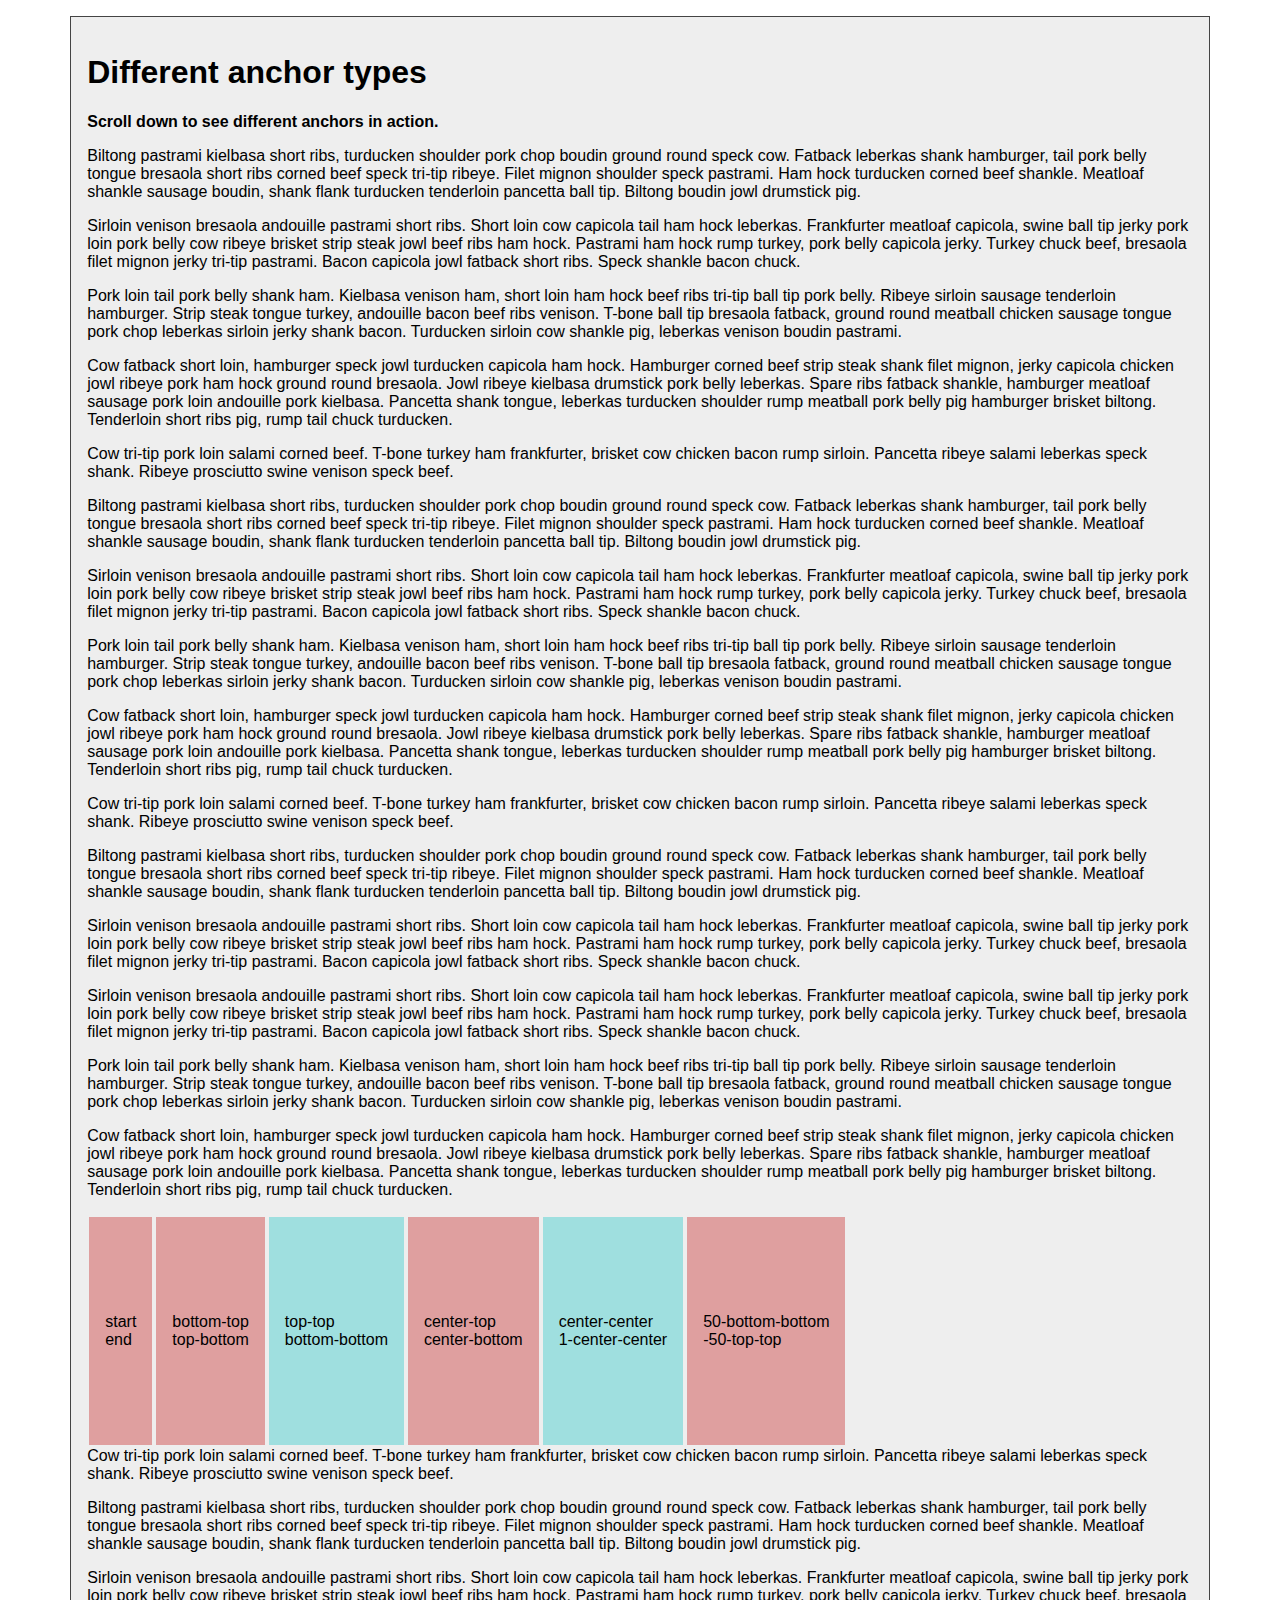
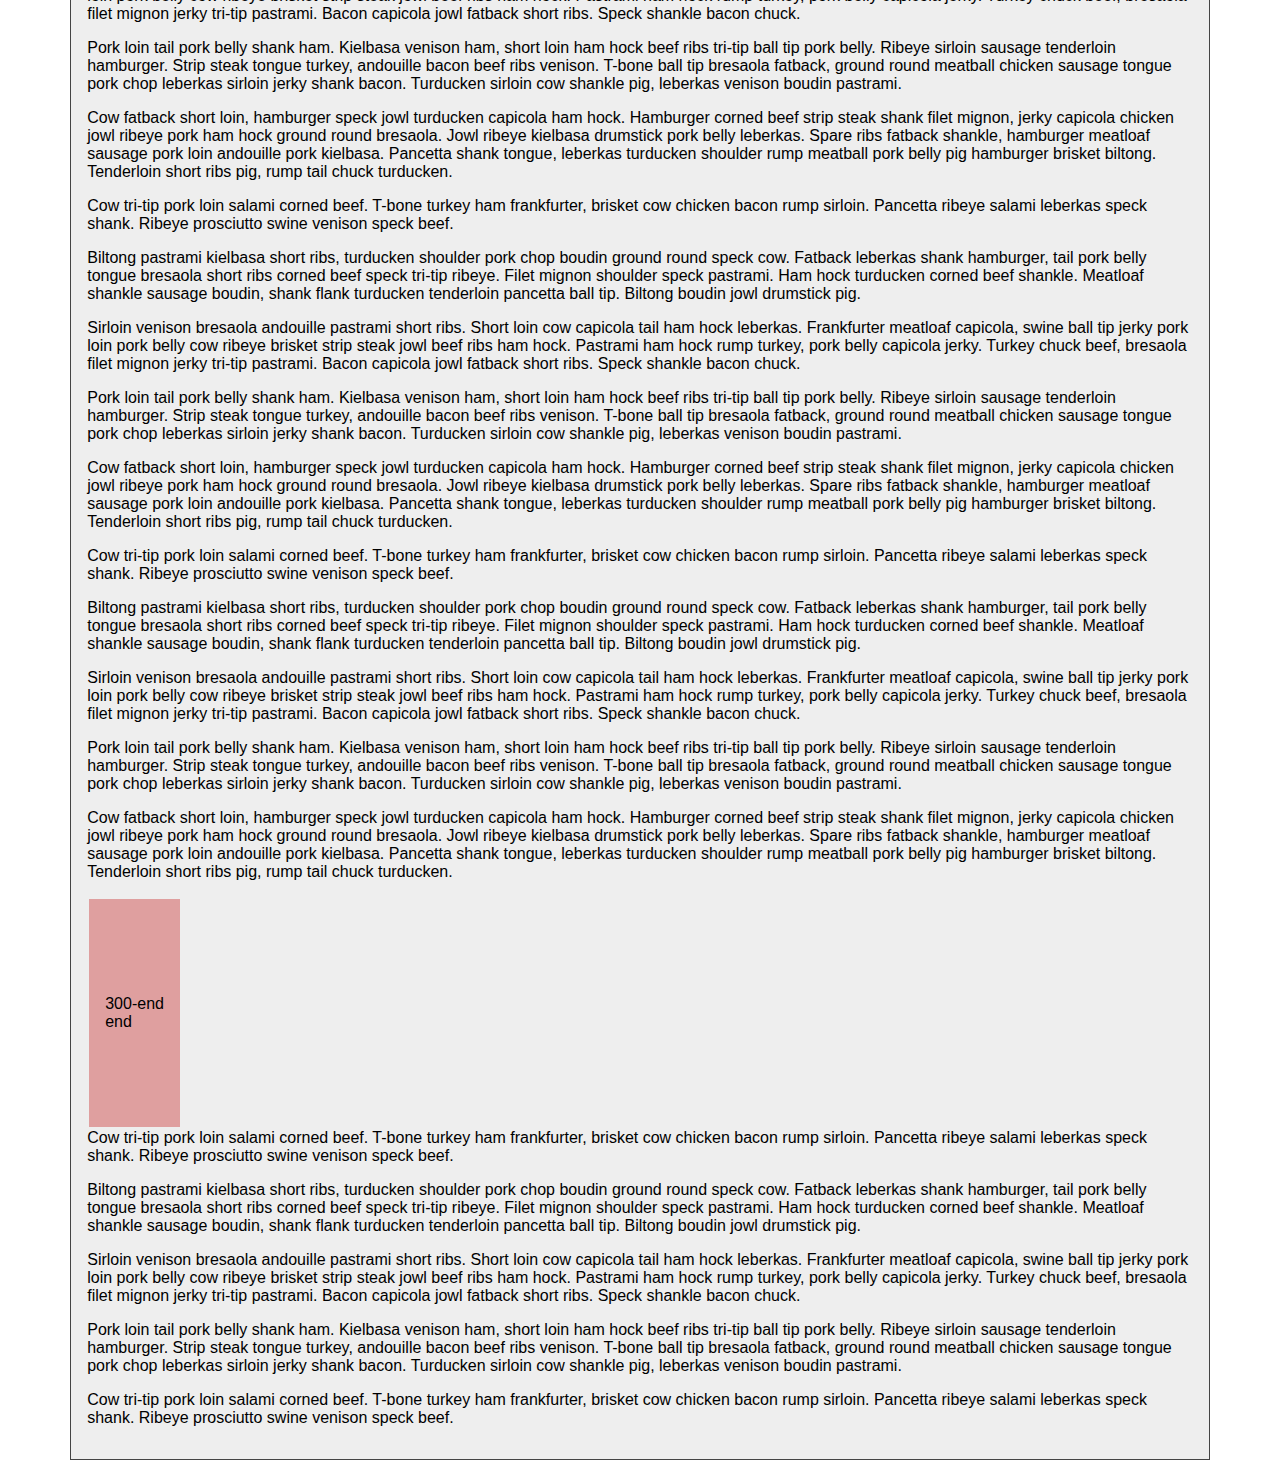
<file: js/skrollr-master/examples/anchors.html>
<!DOCTYPE html>
<html>
<head>
	<meta charset="utf-8">

	<meta name="viewport" content="width=device-width, initial-scale=1, user-scalable=no">

	<title>Anchors</title>

	<style type="text/css">
	body {font-family:sans-serif;}

	#content {
		width:90%;
		background:#eee;
		border:1px solid #444;
		margin:1em auto;
	}

	#content > div {
		padding:1em;
	}

	.box {
		float:left;
		padding:6em 1em;
		margin:2px;
	}

	p {margin:1em 0;}
	</style>
</head>

<body>
	<div id="skrollr-body">

		<div id="content">
			<div>
				<h1>Different anchor types</h1>

				<p>
					<strong>Scroll down to see different anchors in action.</strong>
				</p>

				<p>Biltong pastrami kielbasa short ribs, turducken shoulder pork chop boudin ground round speck cow. Fatback leberkas shank hamburger, tail pork belly tongue bresaola short ribs corned beef speck tri-tip ribeye. Filet mignon shoulder speck pastrami. Ham hock turducken corned beef shankle. Meatloaf shankle sausage boudin, shank flank turducken tenderloin pancetta ball tip. Biltong boudin jowl drumstick pig.</p>

				<p>Sirloin venison bresaola andouille pastrami short ribs. Short loin cow capicola tail ham hock leberkas. Frankfurter meatloaf capicola, swine ball tip jerky pork loin pork belly cow ribeye brisket strip steak jowl beef ribs ham hock. Pastrami ham hock rump turkey, pork belly capicola jerky. Turkey chuck beef, bresaola filet mignon jerky tri-tip pastrami. Bacon capicola jowl fatback short ribs. Speck shankle bacon chuck.</p>

				<p>Pork loin tail pork belly shank ham. Kielbasa venison ham, short loin ham hock beef ribs tri-tip ball tip pork belly. Ribeye sirloin sausage tenderloin hamburger. Strip steak tongue turkey, andouille bacon beef ribs venison. T-bone ball tip bresaola fatback, ground round meatball chicken sausage tongue pork chop leberkas sirloin jerky shank bacon. Turducken sirloin cow shankle pig, leberkas venison boudin pastrami.</p>

				<p>Cow fatback short loin, hamburger speck jowl turducken capicola ham hock. Hamburger corned beef strip steak shank filet mignon, jerky capicola chicken jowl ribeye pork ham hock ground round bresaola. Jowl ribeye kielbasa drumstick pork belly leberkas. Spare ribs fatback shankle, hamburger meatloaf sausage pork loin andouille pork kielbasa. Pancetta shank tongue, leberkas turducken shoulder rump meatball pork belly pig hamburger brisket biltong. Tenderloin short ribs pig, rump tail chuck turducken.</p>

				<p>Cow tri-tip pork loin salami corned beef. T-bone turkey ham frankfurter, brisket cow chicken bacon rump sirloin. Pancetta ribeye salami leberkas speck shank. Ribeye prosciutto swine venison speck beef.</p>

				<p>Biltong pastrami kielbasa short ribs, turducken shoulder pork chop boudin ground round speck cow. Fatback leberkas shank hamburger, tail pork belly tongue bresaola short ribs corned beef speck tri-tip ribeye. Filet mignon shoulder speck pastrami. Ham hock turducken corned beef shankle. Meatloaf shankle sausage boudin, shank flank turducken tenderloin pancetta ball tip. Biltong boudin jowl drumstick pig.</p>

				<p>Sirloin venison bresaola andouille pastrami short ribs. Short loin cow capicola tail ham hock leberkas. Frankfurter meatloaf capicola, swine ball tip jerky pork loin pork belly cow ribeye brisket strip steak jowl beef ribs ham hock. Pastrami ham hock rump turkey, pork belly capicola jerky. Turkey chuck beef, bresaola filet mignon jerky tri-tip pastrami. Bacon capicola jowl fatback short ribs. Speck shankle bacon chuck.</p>

				<p>Pork loin tail pork belly shank ham. Kielbasa venison ham, short loin ham hock beef ribs tri-tip ball tip pork belly. Ribeye sirloin sausage tenderloin hamburger. Strip steak tongue turkey, andouille bacon beef ribs venison. T-bone ball tip bresaola fatback, ground round meatball chicken sausage tongue pork chop leberkas sirloin jerky shank bacon. Turducken sirloin cow shankle pig, leberkas venison boudin pastrami.</p>

				<p>Cow fatback short loin, hamburger speck jowl turducken capicola ham hock. Hamburger corned beef strip steak shank filet mignon, jerky capicola chicken jowl ribeye pork ham hock ground round bresaola. Jowl ribeye kielbasa drumstick pork belly leberkas. Spare ribs fatback shankle, hamburger meatloaf sausage pork loin andouille pork kielbasa. Pancetta shank tongue, leberkas turducken shoulder rump meatball pork belly pig hamburger brisket biltong. Tenderloin short ribs pig, rump tail chuck turducken.</p>

				<p>Cow tri-tip pork loin salami corned beef. T-bone turkey ham frankfurter, brisket cow chicken bacon rump sirloin. Pancetta ribeye salami leberkas speck shank. Ribeye prosciutto swine venison speck beef.</p>

				<p>Biltong pastrami kielbasa short ribs, turducken shoulder pork chop boudin ground round speck cow. Fatback leberkas shank hamburger, tail pork belly tongue bresaola short ribs corned beef speck tri-tip ribeye. Filet mignon shoulder speck pastrami. Ham hock turducken corned beef shankle. Meatloaf shankle sausage boudin, shank flank turducken tenderloin pancetta ball tip. Biltong boudin jowl drumstick pig.</p>

				<p>Sirloin venison bresaola andouille pastrami short ribs. Short loin cow capicola tail ham hock leberkas. Frankfurter meatloaf capicola, swine ball tip jerky pork loin pork belly cow ribeye brisket strip steak jowl beef ribs ham hock. Pastrami ham hock rump turkey, pork belly capicola jerky. Turkey chuck beef, bresaola filet mignon jerky tri-tip pastrami. Bacon capicola jowl fatback short ribs. Speck shankle bacon chuck.</p>

				<p>Sirloin venison bresaola andouille pastrami short ribs. Short loin cow capicola tail ham hock leberkas. Frankfurter meatloaf capicola, swine ball tip jerky pork loin pork belly cow ribeye brisket strip steak jowl beef ribs ham hock. Pastrami ham hock rump turkey, pork belly capicola jerky. Turkey chuck beef, bresaola filet mignon jerky tri-tip pastrami. Bacon capicola jowl fatback short ribs. Speck shankle bacon chuck.</p>

				<p>Pork loin tail pork belly shank ham. Kielbasa venison ham, short loin ham hock beef ribs tri-tip ball tip pork belly. Ribeye sirloin sausage tenderloin hamburger. Strip steak tongue turkey, andouille bacon beef ribs venison. T-bone ball tip bresaola fatback, ground round meatball chicken sausage tongue pork chop leberkas sirloin jerky shank bacon. Turducken sirloin cow shankle pig, leberkas venison boudin pastrami.</p>

				<p>Cow fatback short loin, hamburger speck jowl turducken capicola ham hock. Hamburger corned beef strip steak shank filet mignon, jerky capicola chicken jowl ribeye pork ham hock ground round bresaola. Jowl ribeye kielbasa drumstick pork belly leberkas. Spare ribs fatback shankle, hamburger meatloaf sausage pork loin andouille pork kielbasa. Pancetta shank tongue, leberkas turducken shoulder rump meatball pork belly pig hamburger brisket biltong. Tenderloin short ribs pig, rump tail chuck turducken.</p>

				<div class="box" data-start="background:hsl(0,50%,75%);" data-end="background:hsl(180,50%,75%);">
					start<br>end
				</div>

				<div class="box" data-bottom-top="background:hsl(0,50%,75%);" data-top-bottom="background:hsl(180,50%,75%);">
					bottom-top<br>top-bottom
				</div>

				<div class="box" data-top-top="background:hsl(0,50%,75%);" data-bottom-bottom="background:hsl(180,50%,75%);">
					top-top<br>bottom-bottom
				</div>

				<div class="box" data-center-top="background:hsl(0,50%,75%);" data-center-bottom="background:hsl(180,50%,75%);">
					center-top<br>center-bottom
				</div>

				<div id="bacon" class="box" data-center-center="background:hsl(0,50%,75%);" data-1-center-center="background:hsl(180,50%,75%);">
					center-center<br>1-center-center
				</div>

				<div class="box" data-50-bottom-bottom="background:hsl(0,50%,75%);" data--50-top-top="background:hsl(180,50%,75%);">
					50-bottom-bottom<br>-50-top-top
				</div>

				<p style="clear:both;">Cow tri-tip pork loin salami corned beef. T-bone turkey ham frankfurter, brisket cow chicken bacon rump sirloin. Pancetta ribeye salami leberkas speck shank. Ribeye prosciutto swine venison speck beef.</p>

				<p>Biltong pastrami kielbasa short ribs, turducken shoulder pork chop boudin ground round speck cow. Fatback leberkas shank hamburger, tail pork belly tongue bresaola short ribs corned beef speck tri-tip ribeye. Filet mignon shoulder speck pastrami. Ham hock turducken corned beef shankle. Meatloaf shankle sausage boudin, shank flank turducken tenderloin pancetta ball tip. Biltong boudin jowl drumstick pig.</p>

				<p>Sirloin venison bresaola andouille pastrami short ribs. Short loin cow capicola tail ham hock leberkas. Frankfurter meatloaf capicola, swine ball tip jerky pork loin pork belly cow ribeye brisket strip steak jowl beef ribs ham hock. Pastrami ham hock rump turkey, pork belly capicola jerky. Turkey chuck beef, bresaola filet mignon jerky tri-tip pastrami. Bacon capicola jowl fatback short ribs. Speck shankle bacon chuck.</p>

				<p>Pork loin tail pork belly shank ham. Kielbasa venison ham, short loin ham hock beef ribs tri-tip ball tip pork belly. Ribeye sirloin sausage tenderloin hamburger. Strip steak tongue turkey, andouille bacon beef ribs venison. T-bone ball tip bresaola fatback, ground round meatball chicken sausage tongue pork chop leberkas sirloin jerky shank bacon. Turducken sirloin cow shankle pig, leberkas venison boudin pastrami.</p>

				<p>Cow fatback short loin, hamburger speck jowl turducken capicola ham hock. Hamburger corned beef strip steak shank filet mignon, jerky capicola chicken jowl ribeye pork ham hock ground round bresaola. Jowl ribeye kielbasa drumstick pork belly leberkas. Spare ribs fatback shankle, hamburger meatloaf sausage pork loin andouille pork kielbasa. Pancetta shank tongue, leberkas turducken shoulder rump meatball pork belly pig hamburger brisket biltong. Tenderloin short ribs pig, rump tail chuck turducken.</p>

				<p>Cow tri-tip pork loin salami corned beef. T-bone turkey ham frankfurter, brisket cow chicken bacon rump sirloin. Pancetta ribeye salami leberkas speck shank. Ribeye prosciutto swine venison speck beef.</p>

				<p>Biltong pastrami kielbasa short ribs, turducken shoulder pork chop boudin ground round speck cow. Fatback leberkas shank hamburger, tail pork belly tongue bresaola short ribs corned beef speck tri-tip ribeye. Filet mignon shoulder speck pastrami. Ham hock turducken corned beef shankle. Meatloaf shankle sausage boudin, shank flank turducken tenderloin pancetta ball tip. Biltong boudin jowl drumstick pig.</p>

				<p>Sirloin venison bresaola andouille pastrami short ribs. Short loin cow capicola tail ham hock leberkas. Frankfurter meatloaf capicola, swine ball tip jerky pork loin pork belly cow ribeye brisket strip steak jowl beef ribs ham hock. Pastrami ham hock rump turkey, pork belly capicola jerky. Turkey chuck beef, bresaola filet mignon jerky tri-tip pastrami. Bacon capicola jowl fatback short ribs. Speck shankle bacon chuck.</p>

				<p>Pork loin tail pork belly shank ham. Kielbasa venison ham, short loin ham hock beef ribs tri-tip ball tip pork belly. Ribeye sirloin sausage tenderloin hamburger. Strip steak tongue turkey, andouille bacon beef ribs venison. T-bone ball tip bresaola fatback, ground round meatball chicken sausage tongue pork chop leberkas sirloin jerky shank bacon. Turducken sirloin cow shankle pig, leberkas venison boudin pastrami.</p>

				<p>Cow fatback short loin, hamburger speck jowl turducken capicola ham hock. Hamburger corned beef strip steak shank filet mignon, jerky capicola chicken jowl ribeye pork ham hock ground round bresaola. Jowl ribeye kielbasa drumstick pork belly leberkas. Spare ribs fatback shankle, hamburger meatloaf sausage pork loin andouille pork kielbasa. Pancetta shank tongue, leberkas turducken shoulder rump meatball pork belly pig hamburger brisket biltong. Tenderloin short ribs pig, rump tail chuck turducken.</p>

				<p>Cow tri-tip pork loin salami corned beef. T-bone turkey ham frankfurter, brisket cow chicken bacon rump sirloin. Pancetta ribeye salami leberkas speck shank. Ribeye prosciutto swine venison speck beef.</p>

				<p>Biltong pastrami kielbasa short ribs, turducken shoulder pork chop boudin ground round speck cow. Fatback leberkas shank hamburger, tail pork belly tongue bresaola short ribs corned beef speck tri-tip ribeye. Filet mignon shoulder speck pastrami. Ham hock turducken corned beef shankle. Meatloaf shankle sausage boudin, shank flank turducken tenderloin pancetta ball tip. Biltong boudin jowl drumstick pig.</p>

				<p>Sirloin venison bresaola andouille pastrami short ribs. Short loin cow capicola tail ham hock leberkas. Frankfurter meatloaf capicola, swine ball tip jerky pork loin pork belly cow ribeye brisket strip steak jowl beef ribs ham hock. Pastrami ham hock rump turkey, pork belly capicola jerky. Turkey chuck beef, bresaola filet mignon jerky tri-tip pastrami. Bacon capicola jowl fatback short ribs. Speck shankle bacon chuck.</p>

				<p>Pork loin tail pork belly shank ham. Kielbasa venison ham, short loin ham hock beef ribs tri-tip ball tip pork belly. Ribeye sirloin sausage tenderloin hamburger. Strip steak tongue turkey, andouille bacon beef ribs venison. T-bone ball tip bresaola fatback, ground round meatball chicken sausage tongue pork chop leberkas sirloin jerky shank bacon. Turducken sirloin cow shankle pig, leberkas venison boudin pastrami.</p>

				<p>Cow fatback short loin, hamburger speck jowl turducken capicola ham hock. Hamburger corned beef strip steak shank filet mignon, jerky capicola chicken jowl ribeye pork ham hock ground round bresaola. Jowl ribeye kielbasa drumstick pork belly leberkas. Spare ribs fatback shankle, hamburger meatloaf sausage pork loin andouille pork kielbasa. Pancetta shank tongue, leberkas turducken shoulder rump meatball pork belly pig hamburger brisket biltong. Tenderloin short ribs pig, rump tail chuck turducken.</p>

				<div class="box" data-300-end="background:hsl(0,50%,75%);" data-end="background:hsl(180,50%,75%);">
					300-end<br>end
				</div>

				<p style="clear:both;">Cow tri-tip pork loin salami corned beef. T-bone turkey ham frankfurter, brisket cow chicken bacon rump sirloin. Pancetta ribeye salami leberkas speck shank. Ribeye prosciutto swine venison speck beef.</p>

				<p>Biltong pastrami kielbasa short ribs, turducken shoulder pork chop boudin ground round speck cow. Fatback leberkas shank hamburger, tail pork belly tongue bresaola short ribs corned beef speck tri-tip ribeye. Filet mignon shoulder speck pastrami. Ham hock turducken corned beef shankle. Meatloaf shankle sausage boudin, shank flank turducken tenderloin pancetta ball tip. Biltong boudin jowl drumstick pig.</p>

				<p>Sirloin venison bresaola andouille pastrami short ribs. Short loin cow capicola tail ham hock leberkas. Frankfurter meatloaf capicola, swine ball tip jerky pork loin pork belly cow ribeye brisket strip steak jowl beef ribs ham hock. Pastrami ham hock rump turkey, pork belly capicola jerky. Turkey chuck beef, bresaola filet mignon jerky tri-tip pastrami. Bacon capicola jowl fatback short ribs. Speck shankle bacon chuck.</p>

				<p>Pork loin tail pork belly shank ham. Kielbasa venison ham, short loin ham hock beef ribs tri-tip ball tip pork belly. Ribeye sirloin sausage tenderloin hamburger. Strip steak tongue turkey, andouille bacon beef ribs venison. T-bone ball tip bresaola fatback, ground round meatball chicken sausage tongue pork chop leberkas sirloin jerky shank bacon. Turducken sirloin cow shankle pig, leberkas venison boudin pastrami.</p>

				<p>Cow tri-tip pork loin salami corned beef. T-bone turkey ham frankfurter, brisket cow chicken bacon rump sirloin. Pancetta ribeye salami leberkas speck shank. Ribeye prosciutto swine venison speck beef.</p>
			</div>
		</div>

	</div>

	<script type="text/javascript" src="../dist/skrollr.min.js"></script>

	<script type="text/javascript">
	skrollr.init({
		forceHeight: false
	});
	</script>
</body>

</html>
</file>
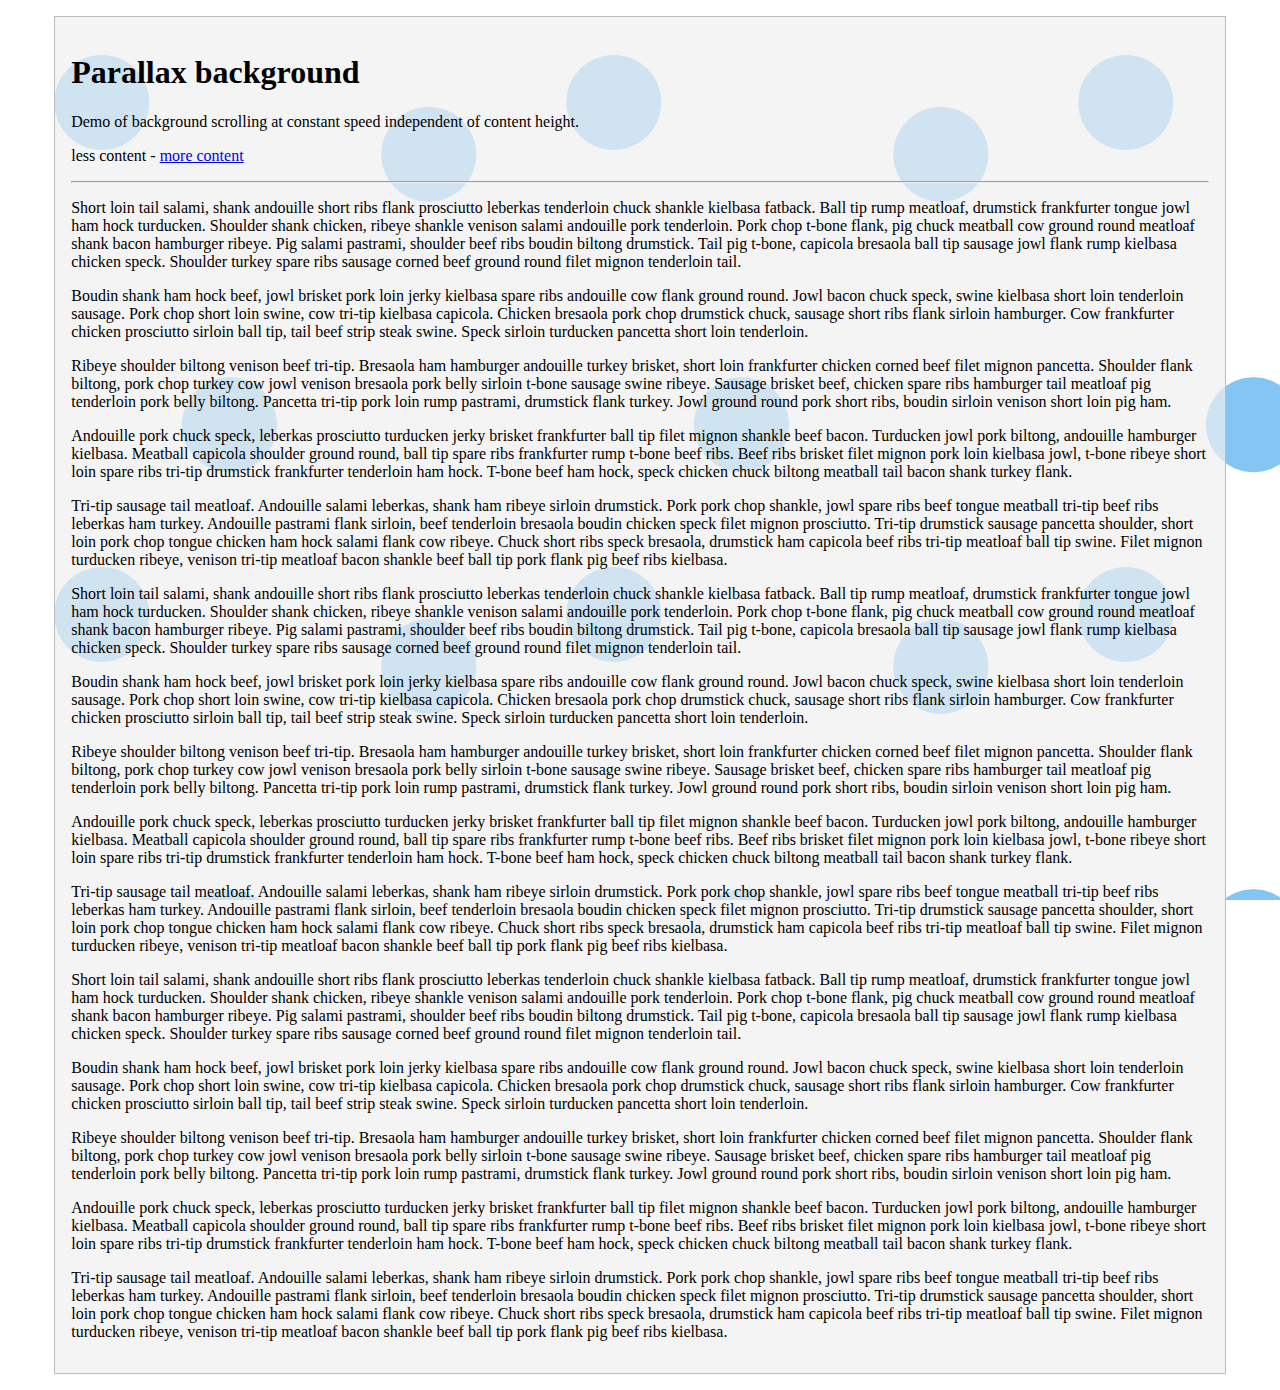
<file: js/skrollr-master/examples/bg_constant_speed_less.html>
<!DOCTYPE html>
<html>
<head>
	<meta charset="utf-8">

	<meta name="viewport" content="width=device-width, initial-scale=1, user-scalable=no">

	<title>Background scroll - less content</title>

	<style type="text/css">
	body {
		background:url(images/bubbles.png) repeat fixed;
	}

	#center {
		background:#f9f9f9;
		background:rgba(240,240,240,.7);
		width:90%;
		padding:1em;
		margin:1em auto;
		border:1px solid #bbb;
	}
	</style>
</head>

<body data-0="background-position:0px 0px;" data-100000="background-position:0px -50000px;">
	<div id="skrollr-body">
		<div id="center">
			<h1>Parallax background</h1>
			<p>Demo of background scrolling at constant speed independent of content height.</p>
			<p>less content - <a href="bg_constant_speed_more.html">more content</a></p>
			<hr />
			<p>
				Short loin tail salami, shank andouille short ribs flank prosciutto leberkas tenderloin chuck shankle kielbasa fatback. Ball tip rump meatloaf, drumstick frankfurter tongue jowl ham hock turducken. Shoulder shank chicken, ribeye shankle venison salami andouille pork tenderloin. Pork chop t-bone flank, pig chuck meatball cow ground round meatloaf shank bacon hamburger ribeye. Pig salami pastrami, shoulder beef ribs boudin biltong drumstick. Tail pig t-bone, capicola bresaola ball tip sausage jowl flank rump kielbasa chicken speck. Shoulder turkey spare ribs sausage corned beef ground round filet mignon tenderloin tail.
			</p>
			<p>
				Boudin shank ham hock beef, jowl brisket pork loin jerky kielbasa spare ribs andouille cow flank ground round. Jowl bacon chuck speck, swine kielbasa short loin tenderloin sausage. Pork chop short loin swine, cow tri-tip kielbasa capicola. Chicken bresaola pork chop drumstick chuck, sausage short ribs flank sirloin hamburger. Cow frankfurter chicken prosciutto sirloin ball tip, tail beef strip steak swine. Speck sirloin turducken pancetta short loin tenderloin.
			</p>
			<p>
				Ribeye shoulder biltong venison beef tri-tip. Bresaola ham hamburger andouille turkey brisket, short loin frankfurter chicken corned beef filet mignon pancetta. Shoulder flank biltong, pork chop turkey cow jowl venison bresaola pork belly sirloin t-bone sausage swine ribeye. Sausage brisket beef, chicken spare ribs hamburger tail meatloaf pig tenderloin pork belly biltong. Pancetta tri-tip pork loin rump pastrami, drumstick flank turkey. Jowl ground round pork short ribs, boudin sirloin venison short loin pig ham.
			</p>
			<p>
				Andouille pork chuck speck, leberkas prosciutto turducken jerky brisket frankfurter ball tip filet mignon shankle beef bacon. Turducken jowl pork biltong, andouille hamburger kielbasa. Meatball capicola shoulder ground round, ball tip spare ribs frankfurter rump t-bone beef ribs. Beef ribs brisket filet mignon pork loin kielbasa jowl, t-bone ribeye short loin spare ribs tri-tip drumstick frankfurter tenderloin ham hock. T-bone beef ham hock, speck chicken chuck biltong meatball tail bacon shank turkey flank.
			</p>
			<p>
				Tri-tip sausage tail meatloaf. Andouille salami leberkas, shank ham ribeye sirloin drumstick. Pork pork chop shankle, jowl spare ribs beef tongue meatball tri-tip beef ribs leberkas ham turkey. Andouille pastrami flank sirloin, beef tenderloin bresaola boudin chicken speck filet mignon prosciutto. Tri-tip drumstick sausage pancetta shoulder, short loin pork chop tongue chicken ham hock salami flank cow ribeye. Chuck short ribs speck bresaola, drumstick ham capicola beef ribs tri-tip meatloaf ball tip swine. Filet mignon turducken ribeye, venison tri-tip meatloaf bacon shankle beef ball tip pork flank pig beef ribs kielbasa.
			</p>
			<p>
				Short loin tail salami, shank andouille short ribs flank prosciutto leberkas tenderloin chuck shankle kielbasa fatback. Ball tip rump meatloaf, drumstick frankfurter tongue jowl ham hock turducken. Shoulder shank chicken, ribeye shankle venison salami andouille pork tenderloin. Pork chop t-bone flank, pig chuck meatball cow ground round meatloaf shank bacon hamburger ribeye. Pig salami pastrami, shoulder beef ribs boudin biltong drumstick. Tail pig t-bone, capicola bresaola ball tip sausage jowl flank rump kielbasa chicken speck. Shoulder turkey spare ribs sausage corned beef ground round filet mignon tenderloin tail.
			</p>
			<p>
				Boudin shank ham hock beef, jowl brisket pork loin jerky kielbasa spare ribs andouille cow flank ground round. Jowl bacon chuck speck, swine kielbasa short loin tenderloin sausage. Pork chop short loin swine, cow tri-tip kielbasa capicola. Chicken bresaola pork chop drumstick chuck, sausage short ribs flank sirloin hamburger. Cow frankfurter chicken prosciutto sirloin ball tip, tail beef strip steak swine. Speck sirloin turducken pancetta short loin tenderloin.
			</p>
			<p>
				Ribeye shoulder biltong venison beef tri-tip. Bresaola ham hamburger andouille turkey brisket, short loin frankfurter chicken corned beef filet mignon pancetta. Shoulder flank biltong, pork chop turkey cow jowl venison bresaola pork belly sirloin t-bone sausage swine ribeye. Sausage brisket beef, chicken spare ribs hamburger tail meatloaf pig tenderloin pork belly biltong. Pancetta tri-tip pork loin rump pastrami, drumstick flank turkey. Jowl ground round pork short ribs, boudin sirloin venison short loin pig ham.
			</p>
			<p>
				Andouille pork chuck speck, leberkas prosciutto turducken jerky brisket frankfurter ball tip filet mignon shankle beef bacon. Turducken jowl pork biltong, andouille hamburger kielbasa. Meatball capicola shoulder ground round, ball tip spare ribs frankfurter rump t-bone beef ribs. Beef ribs brisket filet mignon pork loin kielbasa jowl, t-bone ribeye short loin spare ribs tri-tip drumstick frankfurter tenderloin ham hock. T-bone beef ham hock, speck chicken chuck biltong meatball tail bacon shank turkey flank.
			</p>
			<p>
				Tri-tip sausage tail meatloaf. Andouille salami leberkas, shank ham ribeye sirloin drumstick. Pork pork chop shankle, jowl spare ribs beef tongue meatball tri-tip beef ribs leberkas ham turkey. Andouille pastrami flank sirloin, beef tenderloin bresaola boudin chicken speck filet mignon prosciutto. Tri-tip drumstick sausage pancetta shoulder, short loin pork chop tongue chicken ham hock salami flank cow ribeye. Chuck short ribs speck bresaola, drumstick ham capicola beef ribs tri-tip meatloaf ball tip swine. Filet mignon turducken ribeye, venison tri-tip meatloaf bacon shankle beef ball tip pork flank pig beef ribs kielbasa.
			</p>
			<p>
				Short loin tail salami, shank andouille short ribs flank prosciutto leberkas tenderloin chuck shankle kielbasa fatback. Ball tip rump meatloaf, drumstick frankfurter tongue jowl ham hock turducken. Shoulder shank chicken, ribeye shankle venison salami andouille pork tenderloin. Pork chop t-bone flank, pig chuck meatball cow ground round meatloaf shank bacon hamburger ribeye. Pig salami pastrami, shoulder beef ribs boudin biltong drumstick. Tail pig t-bone, capicola bresaola ball tip sausage jowl flank rump kielbasa chicken speck. Shoulder turkey spare ribs sausage corned beef ground round filet mignon tenderloin tail.
			</p>
			<p>
				Boudin shank ham hock beef, jowl brisket pork loin jerky kielbasa spare ribs andouille cow flank ground round. Jowl bacon chuck speck, swine kielbasa short loin tenderloin sausage. Pork chop short loin swine, cow tri-tip kielbasa capicola. Chicken bresaola pork chop drumstick chuck, sausage short ribs flank sirloin hamburger. Cow frankfurter chicken prosciutto sirloin ball tip, tail beef strip steak swine. Speck sirloin turducken pancetta short loin tenderloin.
			</p>
			<p>
				Ribeye shoulder biltong venison beef tri-tip. Bresaola ham hamburger andouille turkey brisket, short loin frankfurter chicken corned beef filet mignon pancetta. Shoulder flank biltong, pork chop turkey cow jowl venison bresaola pork belly sirloin t-bone sausage swine ribeye. Sausage brisket beef, chicken spare ribs hamburger tail meatloaf pig tenderloin pork belly biltong. Pancetta tri-tip pork loin rump pastrami, drumstick flank turkey. Jowl ground round pork short ribs, boudin sirloin venison short loin pig ham.
			</p>
			<p>
				Andouille pork chuck speck, leberkas prosciutto turducken jerky brisket frankfurter ball tip filet mignon shankle beef bacon. Turducken jowl pork biltong, andouille hamburger kielbasa. Meatball capicola shoulder ground round, ball tip spare ribs frankfurter rump t-bone beef ribs. Beef ribs brisket filet mignon pork loin kielbasa jowl, t-bone ribeye short loin spare ribs tri-tip drumstick frankfurter tenderloin ham hock. T-bone beef ham hock, speck chicken chuck biltong meatball tail bacon shank turkey flank.
			</p>
			<p>
				Tri-tip sausage tail meatloaf. Andouille salami leberkas, shank ham ribeye sirloin drumstick. Pork pork chop shankle, jowl spare ribs beef tongue meatball tri-tip beef ribs leberkas ham turkey. Andouille pastrami flank sirloin, beef tenderloin bresaola boudin chicken speck filet mignon prosciutto. Tri-tip drumstick sausage pancetta shoulder, short loin pork chop tongue chicken ham hock salami flank cow ribeye. Chuck short ribs speck bresaola, drumstick ham capicola beef ribs tri-tip meatloaf ball tip swine. Filet mignon turducken ribeye, venison tri-tip meatloaf bacon shankle beef ball tip pork flank pig beef ribs kielbasa.
			</p>
		</div>
	</div>

	<script type="text/javascript" src="../dist/skrollr.min.js"></script>

	<script type="text/javascript">
	skrollr.init({
		forceHeight: false
	});
	</script>
</body>

</html>
</file>
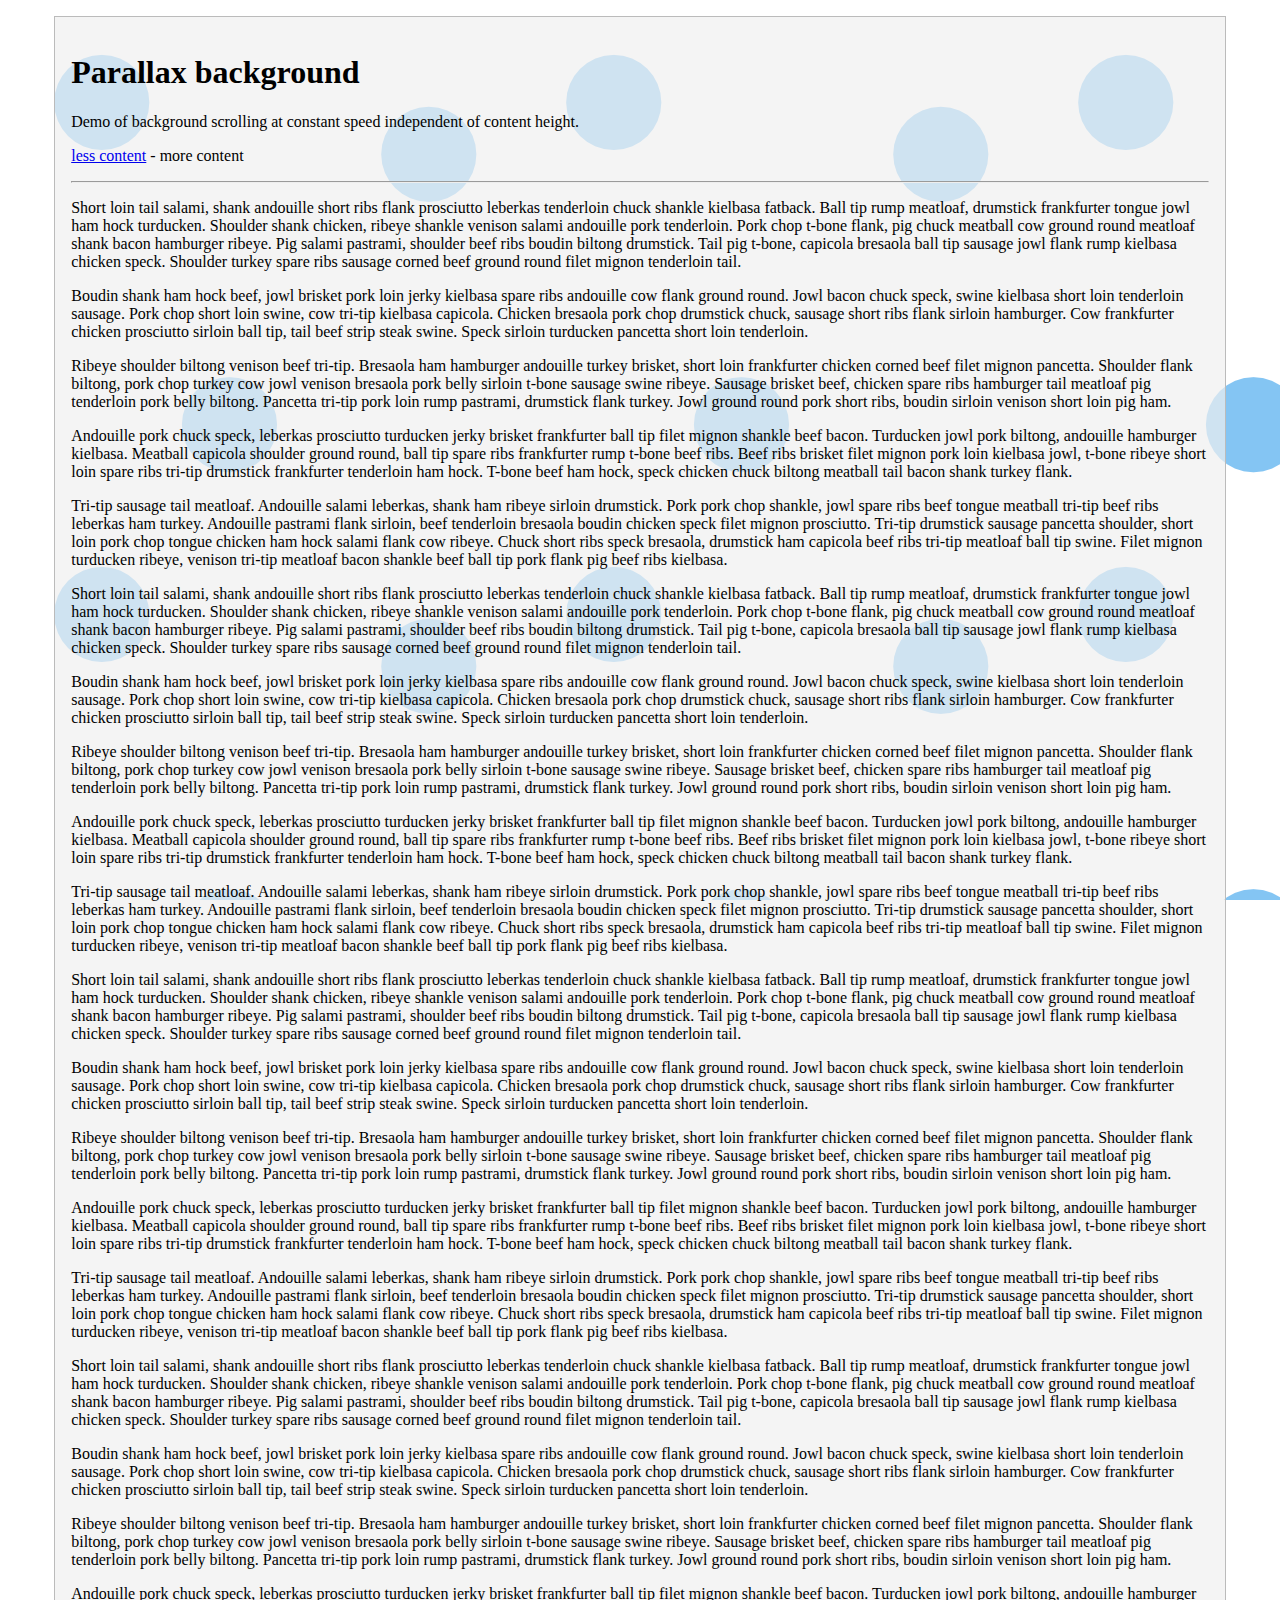
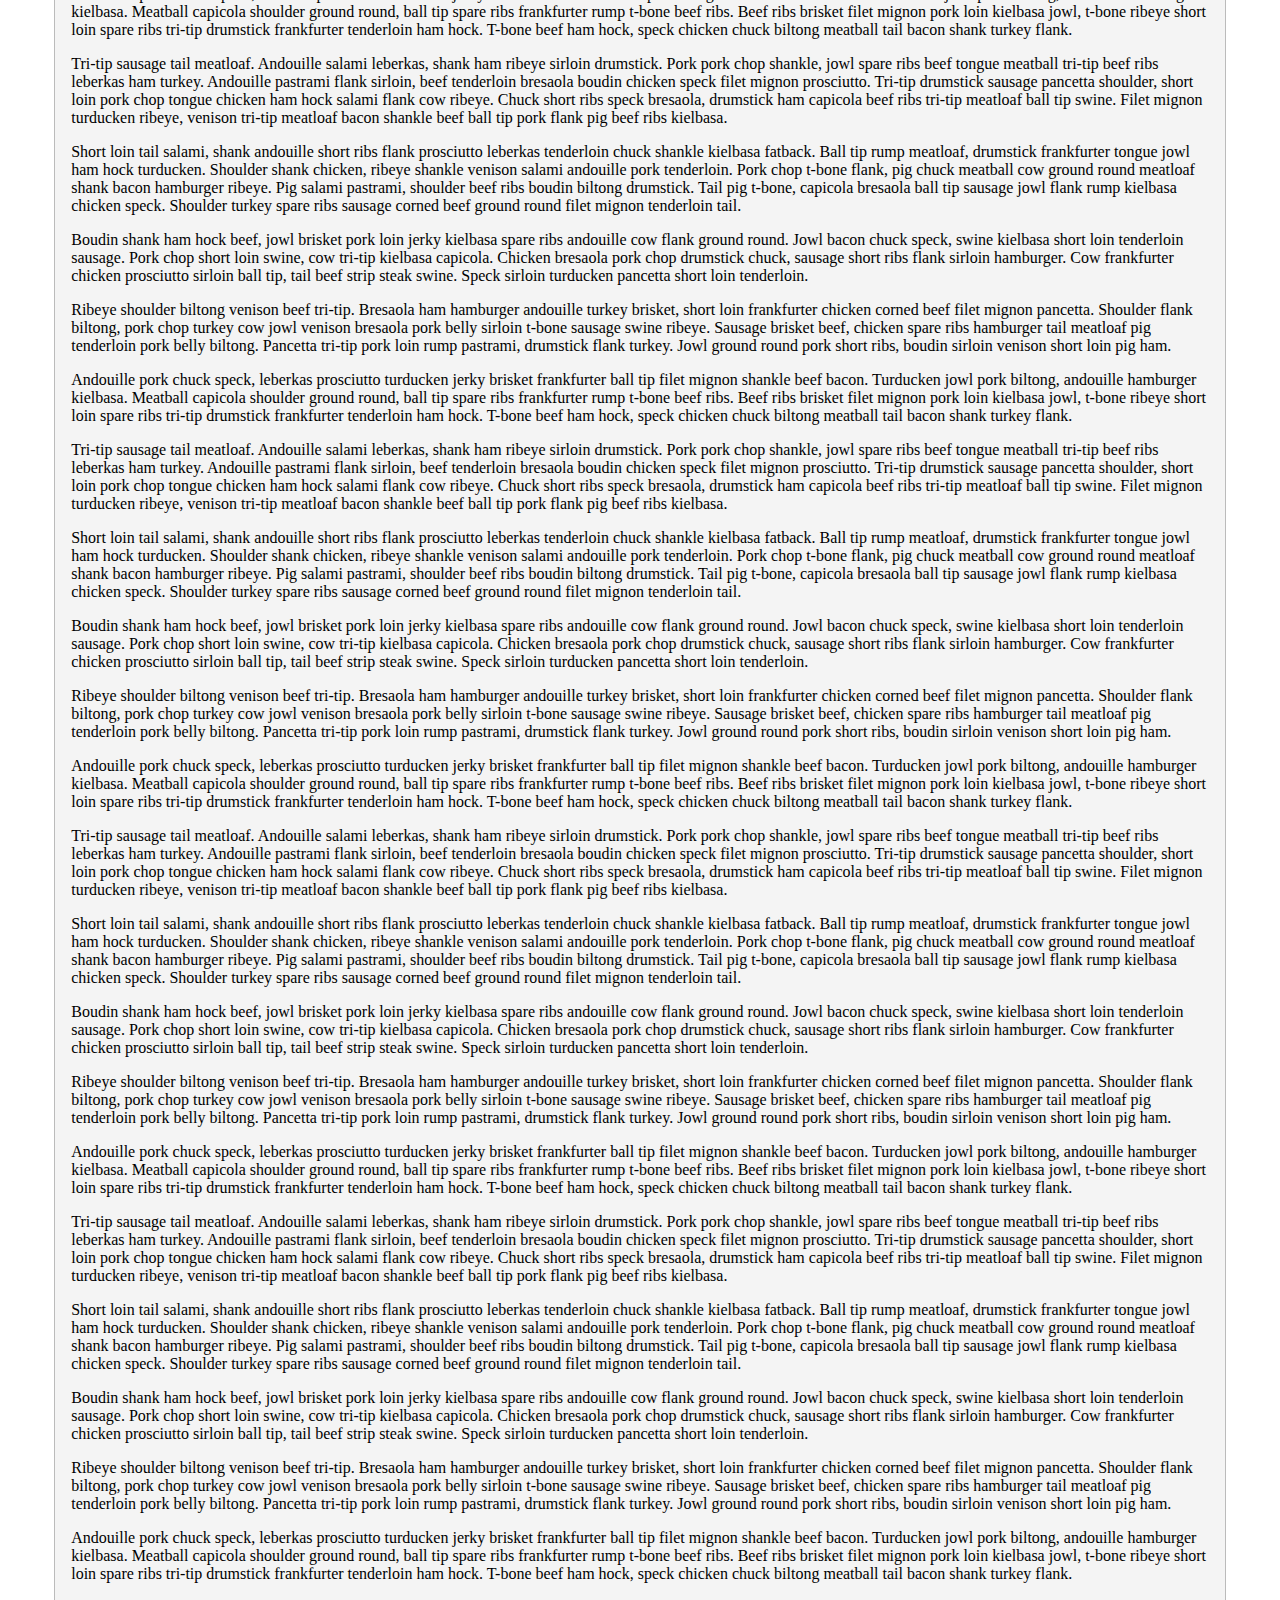
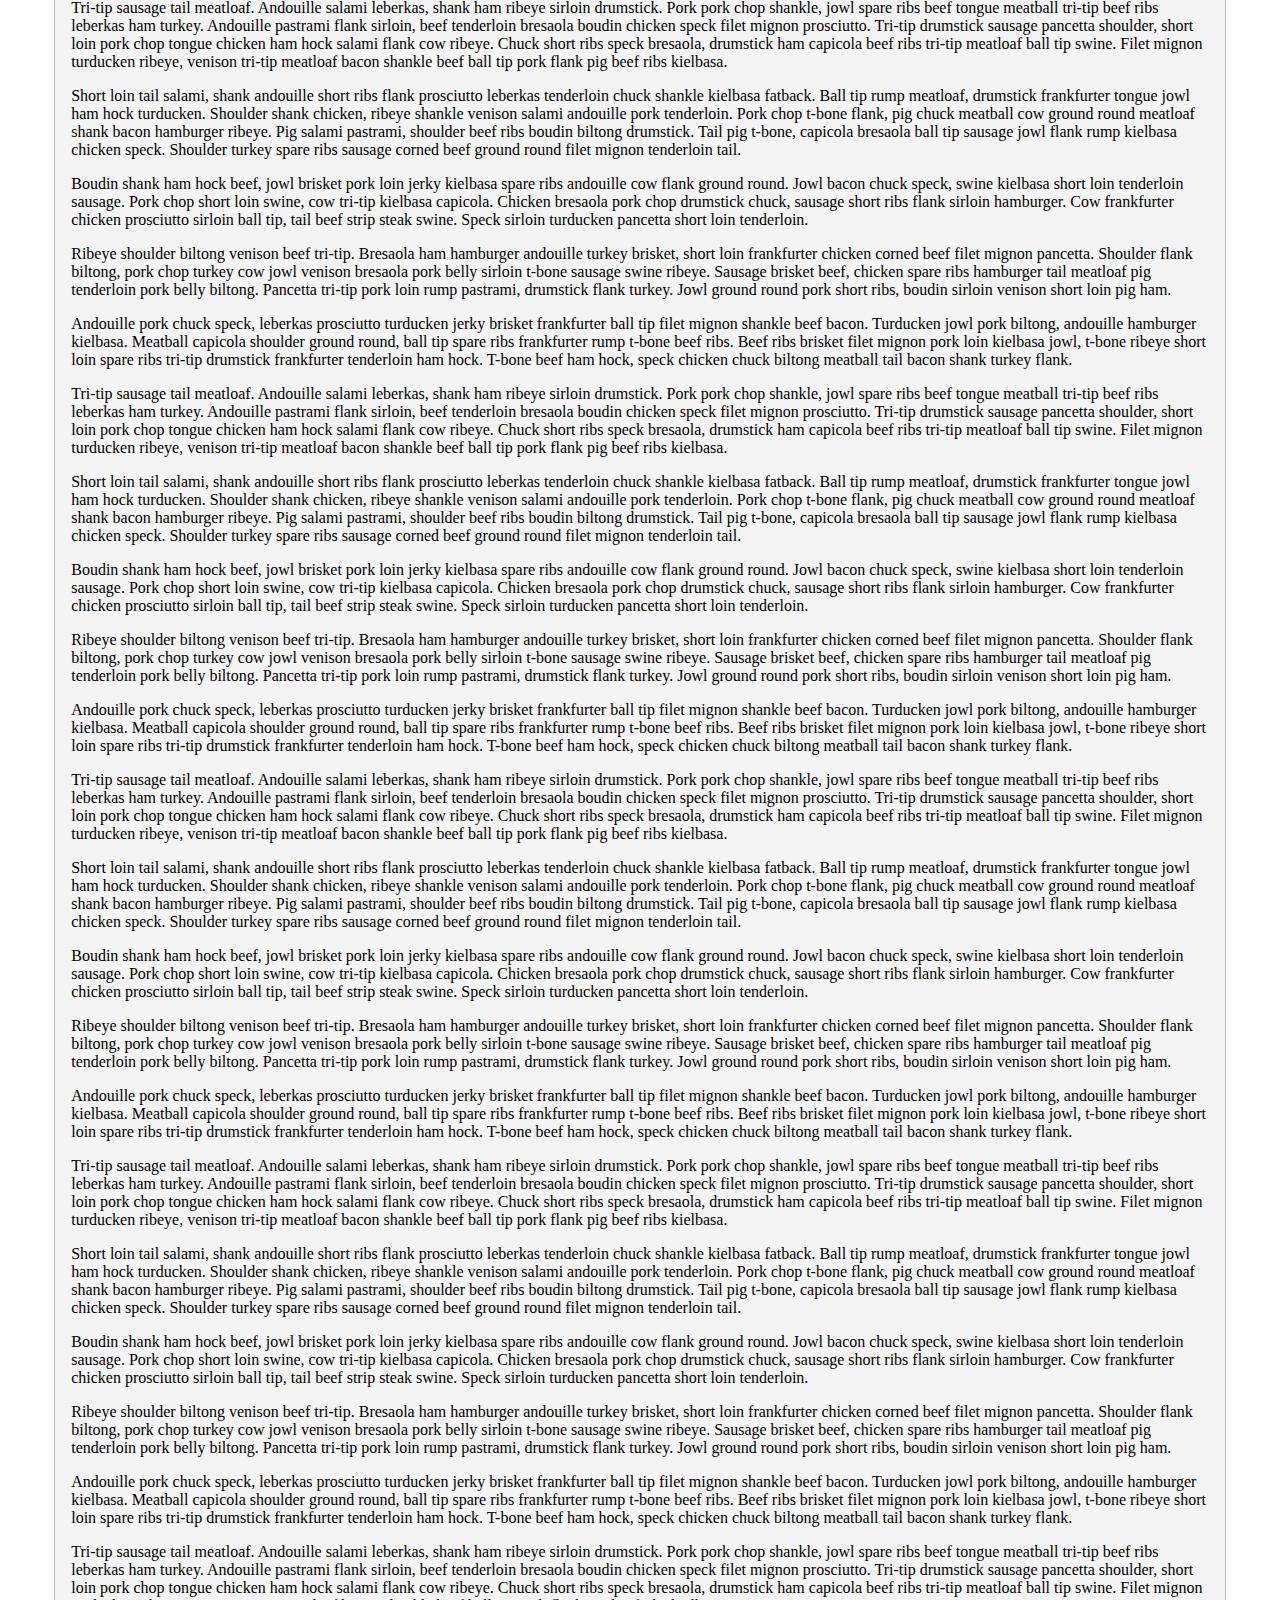
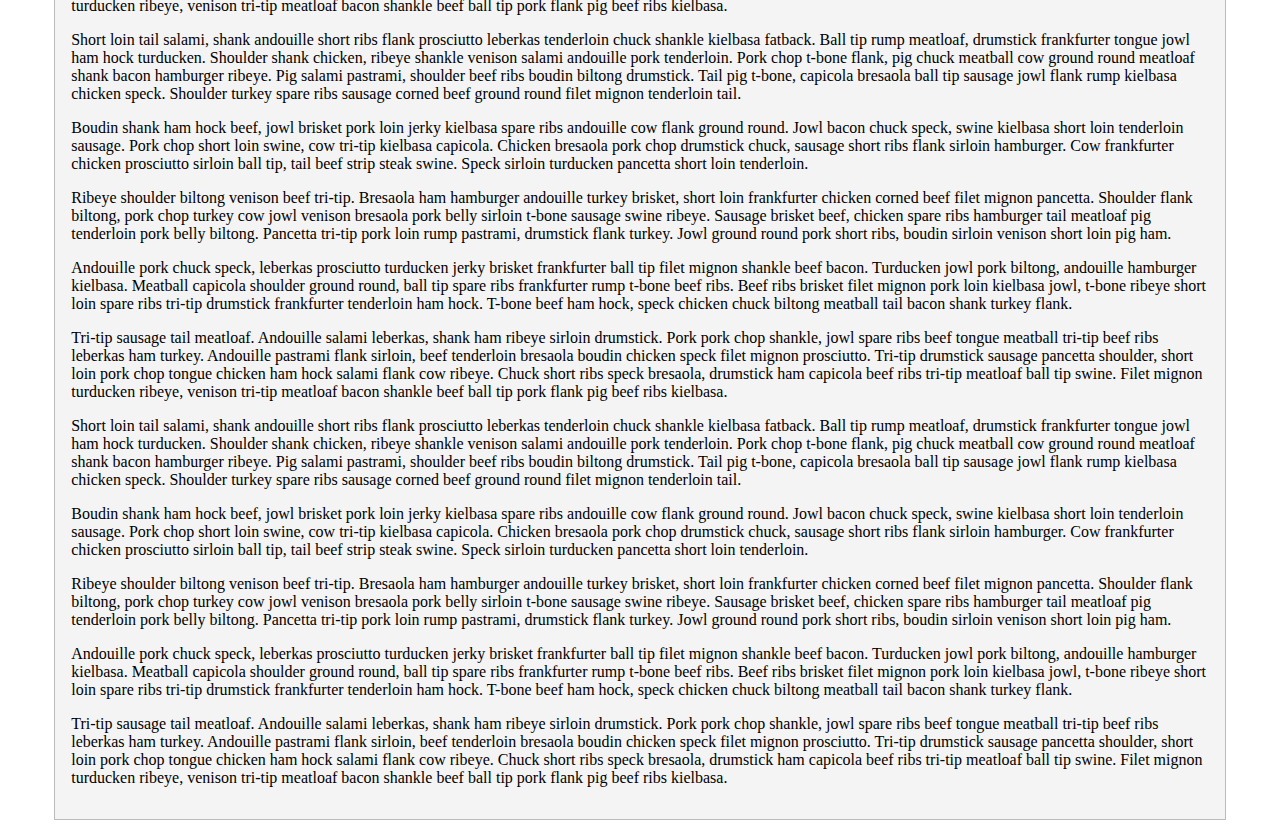
<file: js/skrollr-master/examples/bg_constant_speed_more.html>
<!DOCTYPE html>
<html>
<head>
	<meta charset="utf-8">

	<meta name="viewport" content="width=device-width, initial-scale=1, user-scalable=no">

	<title>Background scroll - more content</title>

	<style type="text/css">
	body {
		background:url(images/bubbles.png) repeat fixed;
	}

	#center {
		background:#f9f9f9;
		background:rgba(240,240,240,.7);
		width:90%;
		padding:1em;
		margin:1em auto;
		border:1px solid #bbb;
	}
	</style>
</head>

<body data-0="background-position:0px 0px;" data-100000="background-position:0px -50000px;">
	<div id="skrollr-body">
		<div id="center">
			<h1>Parallax background</h1>
			<p>Demo of background scrolling at constant speed independent of content height.</p>
			<p><a href="bg_constant_speed_less.html">less content</a> - more content</p>
			<hr />
			<p>
				Short loin tail salami, shank andouille short ribs flank prosciutto leberkas tenderloin chuck shankle kielbasa fatback. Ball tip rump meatloaf, drumstick frankfurter tongue jowl ham hock turducken. Shoulder shank chicken, ribeye shankle venison salami andouille pork tenderloin. Pork chop t-bone flank, pig chuck meatball cow ground round meatloaf shank bacon hamburger ribeye. Pig salami pastrami, shoulder beef ribs boudin biltong drumstick. Tail pig t-bone, capicola bresaola ball tip sausage jowl flank rump kielbasa chicken speck. Shoulder turkey spare ribs sausage corned beef ground round filet mignon tenderloin tail.
			</p>
			<p>
				Boudin shank ham hock beef, jowl brisket pork loin jerky kielbasa spare ribs andouille cow flank ground round. Jowl bacon chuck speck, swine kielbasa short loin tenderloin sausage. Pork chop short loin swine, cow tri-tip kielbasa capicola. Chicken bresaola pork chop drumstick chuck, sausage short ribs flank sirloin hamburger. Cow frankfurter chicken prosciutto sirloin ball tip, tail beef strip steak swine. Speck sirloin turducken pancetta short loin tenderloin.
			</p>
			<p>
				Ribeye shoulder biltong venison beef tri-tip. Bresaola ham hamburger andouille turkey brisket, short loin frankfurter chicken corned beef filet mignon pancetta. Shoulder flank biltong, pork chop turkey cow jowl venison bresaola pork belly sirloin t-bone sausage swine ribeye. Sausage brisket beef, chicken spare ribs hamburger tail meatloaf pig tenderloin pork belly biltong. Pancetta tri-tip pork loin rump pastrami, drumstick flank turkey. Jowl ground round pork short ribs, boudin sirloin venison short loin pig ham.
			</p>
			<p>
				Andouille pork chuck speck, leberkas prosciutto turducken jerky brisket frankfurter ball tip filet mignon shankle beef bacon. Turducken jowl pork biltong, andouille hamburger kielbasa. Meatball capicola shoulder ground round, ball tip spare ribs frankfurter rump t-bone beef ribs. Beef ribs brisket filet mignon pork loin kielbasa jowl, t-bone ribeye short loin spare ribs tri-tip drumstick frankfurter tenderloin ham hock. T-bone beef ham hock, speck chicken chuck biltong meatball tail bacon shank turkey flank.
			</p>
			<p>
				Tri-tip sausage tail meatloaf. Andouille salami leberkas, shank ham ribeye sirloin drumstick. Pork pork chop shankle, jowl spare ribs beef tongue meatball tri-tip beef ribs leberkas ham turkey. Andouille pastrami flank sirloin, beef tenderloin bresaola boudin chicken speck filet mignon prosciutto. Tri-tip drumstick sausage pancetta shoulder, short loin pork chop tongue chicken ham hock salami flank cow ribeye. Chuck short ribs speck bresaola, drumstick ham capicola beef ribs tri-tip meatloaf ball tip swine. Filet mignon turducken ribeye, venison tri-tip meatloaf bacon shankle beef ball tip pork flank pig beef ribs kielbasa.
			</p>
			<p>
				Short loin tail salami, shank andouille short ribs flank prosciutto leberkas tenderloin chuck shankle kielbasa fatback. Ball tip rump meatloaf, drumstick frankfurter tongue jowl ham hock turducken. Shoulder shank chicken, ribeye shankle venison salami andouille pork tenderloin. Pork chop t-bone flank, pig chuck meatball cow ground round meatloaf shank bacon hamburger ribeye. Pig salami pastrami, shoulder beef ribs boudin biltong drumstick. Tail pig t-bone, capicola bresaola ball tip sausage jowl flank rump kielbasa chicken speck. Shoulder turkey spare ribs sausage corned beef ground round filet mignon tenderloin tail.
			</p>
			<p>
				Boudin shank ham hock beef, jowl brisket pork loin jerky kielbasa spare ribs andouille cow flank ground round. Jowl bacon chuck speck, swine kielbasa short loin tenderloin sausage. Pork chop short loin swine, cow tri-tip kielbasa capicola. Chicken bresaola pork chop drumstick chuck, sausage short ribs flank sirloin hamburger. Cow frankfurter chicken prosciutto sirloin ball tip, tail beef strip steak swine. Speck sirloin turducken pancetta short loin tenderloin.
			</p>
			<p>
				Ribeye shoulder biltong venison beef tri-tip. Bresaola ham hamburger andouille turkey brisket, short loin frankfurter chicken corned beef filet mignon pancetta. Shoulder flank biltong, pork chop turkey cow jowl venison bresaola pork belly sirloin t-bone sausage swine ribeye. Sausage brisket beef, chicken spare ribs hamburger tail meatloaf pig tenderloin pork belly biltong. Pancetta tri-tip pork loin rump pastrami, drumstick flank turkey. Jowl ground round pork short ribs, boudin sirloin venison short loin pig ham.
			</p>
			<p>
				Andouille pork chuck speck, leberkas prosciutto turducken jerky brisket frankfurter ball tip filet mignon shankle beef bacon. Turducken jowl pork biltong, andouille hamburger kielbasa. Meatball capicola shoulder ground round, ball tip spare ribs frankfurter rump t-bone beef ribs. Beef ribs brisket filet mignon pork loin kielbasa jowl, t-bone ribeye short loin spare ribs tri-tip drumstick frankfurter tenderloin ham hock. T-bone beef ham hock, speck chicken chuck biltong meatball tail bacon shank turkey flank.
			</p>
			<p>
				Tri-tip sausage tail meatloaf. Andouille salami leberkas, shank ham ribeye sirloin drumstick. Pork pork chop shankle, jowl spare ribs beef tongue meatball tri-tip beef ribs leberkas ham turkey. Andouille pastrami flank sirloin, beef tenderloin bresaola boudin chicken speck filet mignon prosciutto. Tri-tip drumstick sausage pancetta shoulder, short loin pork chop tongue chicken ham hock salami flank cow ribeye. Chuck short ribs speck bresaola, drumstick ham capicola beef ribs tri-tip meatloaf ball tip swine. Filet mignon turducken ribeye, venison tri-tip meatloaf bacon shankle beef ball tip pork flank pig beef ribs kielbasa.
			</p>
			<p>
				Short loin tail salami, shank andouille short ribs flank prosciutto leberkas tenderloin chuck shankle kielbasa fatback. Ball tip rump meatloaf, drumstick frankfurter tongue jowl ham hock turducken. Shoulder shank chicken, ribeye shankle venison salami andouille pork tenderloin. Pork chop t-bone flank, pig chuck meatball cow ground round meatloaf shank bacon hamburger ribeye. Pig salami pastrami, shoulder beef ribs boudin biltong drumstick. Tail pig t-bone, capicola bresaola ball tip sausage jowl flank rump kielbasa chicken speck. Shoulder turkey spare ribs sausage corned beef ground round filet mignon tenderloin tail.
			</p>
			<p>
				Boudin shank ham hock beef, jowl brisket pork loin jerky kielbasa spare ribs andouille cow flank ground round. Jowl bacon chuck speck, swine kielbasa short loin tenderloin sausage. Pork chop short loin swine, cow tri-tip kielbasa capicola. Chicken bresaola pork chop drumstick chuck, sausage short ribs flank sirloin hamburger. Cow frankfurter chicken prosciutto sirloin ball tip, tail beef strip steak swine. Speck sirloin turducken pancetta short loin tenderloin.
			</p>
			<p>
				Ribeye shoulder biltong venison beef tri-tip. Bresaola ham hamburger andouille turkey brisket, short loin frankfurter chicken corned beef filet mignon pancetta. Shoulder flank biltong, pork chop turkey cow jowl venison bresaola pork belly sirloin t-bone sausage swine ribeye. Sausage brisket beef, chicken spare ribs hamburger tail meatloaf pig tenderloin pork belly biltong. Pancetta tri-tip pork loin rump pastrami, drumstick flank turkey. Jowl ground round pork short ribs, boudin sirloin venison short loin pig ham.
			</p>
			<p>
				Andouille pork chuck speck, leberkas prosciutto turducken jerky brisket frankfurter ball tip filet mignon shankle beef bacon. Turducken jowl pork biltong, andouille hamburger kielbasa. Meatball capicola shoulder ground round, ball tip spare ribs frankfurter rump t-bone beef ribs. Beef ribs brisket filet mignon pork loin kielbasa jowl, t-bone ribeye short loin spare ribs tri-tip drumstick frankfurter tenderloin ham hock. T-bone beef ham hock, speck chicken chuck biltong meatball tail bacon shank turkey flank.
			</p>
			<p>
				Tri-tip sausage tail meatloaf. Andouille salami leberkas, shank ham ribeye sirloin drumstick. Pork pork chop shankle, jowl spare ribs beef tongue meatball tri-tip beef ribs leberkas ham turkey. Andouille pastrami flank sirloin, beef tenderloin bresaola boudin chicken speck filet mignon prosciutto. Tri-tip drumstick sausage pancetta shoulder, short loin pork chop tongue chicken ham hock salami flank cow ribeye. Chuck short ribs speck bresaola, drumstick ham capicola beef ribs tri-tip meatloaf ball tip swine. Filet mignon turducken ribeye, venison tri-tip meatloaf bacon shankle beef ball tip pork flank pig beef ribs kielbasa.
			</p>
			<p>
				Short loin tail salami, shank andouille short ribs flank prosciutto leberkas tenderloin chuck shankle kielbasa fatback. Ball tip rump meatloaf, drumstick frankfurter tongue jowl ham hock turducken. Shoulder shank chicken, ribeye shankle venison salami andouille pork tenderloin. Pork chop t-bone flank, pig chuck meatball cow ground round meatloaf shank bacon hamburger ribeye. Pig salami pastrami, shoulder beef ribs boudin biltong drumstick. Tail pig t-bone, capicola bresaola ball tip sausage jowl flank rump kielbasa chicken speck. Shoulder turkey spare ribs sausage corned beef ground round filet mignon tenderloin tail.
			</p>
			<p>
				Boudin shank ham hock beef, jowl brisket pork loin jerky kielbasa spare ribs andouille cow flank ground round. Jowl bacon chuck speck, swine kielbasa short loin tenderloin sausage. Pork chop short loin swine, cow tri-tip kielbasa capicola. Chicken bresaola pork chop drumstick chuck, sausage short ribs flank sirloin hamburger. Cow frankfurter chicken prosciutto sirloin ball tip, tail beef strip steak swine. Speck sirloin turducken pancetta short loin tenderloin.
			</p>
			<p>
				Ribeye shoulder biltong venison beef tri-tip. Bresaola ham hamburger andouille turkey brisket, short loin frankfurter chicken corned beef filet mignon pancetta. Shoulder flank biltong, pork chop turkey cow jowl venison bresaola pork belly sirloin t-bone sausage swine ribeye. Sausage brisket beef, chicken spare ribs hamburger tail meatloaf pig tenderloin pork belly biltong. Pancetta tri-tip pork loin rump pastrami, drumstick flank turkey. Jowl ground round pork short ribs, boudin sirloin venison short loin pig ham.
			</p>
			<p>
				Andouille pork chuck speck, leberkas prosciutto turducken jerky brisket frankfurter ball tip filet mignon shankle beef bacon. Turducken jowl pork biltong, andouille hamburger kielbasa. Meatball capicola shoulder ground round, ball tip spare ribs frankfurter rump t-bone beef ribs. Beef ribs brisket filet mignon pork loin kielbasa jowl, t-bone ribeye short loin spare ribs tri-tip drumstick frankfurter tenderloin ham hock. T-bone beef ham hock, speck chicken chuck biltong meatball tail bacon shank turkey flank.
			</p>
			<p>
				Tri-tip sausage tail meatloaf. Andouille salami leberkas, shank ham ribeye sirloin drumstick. Pork pork chop shankle, jowl spare ribs beef tongue meatball tri-tip beef ribs leberkas ham turkey. Andouille pastrami flank sirloin, beef tenderloin bresaola boudin chicken speck filet mignon prosciutto. Tri-tip drumstick sausage pancetta shoulder, short loin pork chop tongue chicken ham hock salami flank cow ribeye. Chuck short ribs speck bresaola, drumstick ham capicola beef ribs tri-tip meatloaf ball tip swine. Filet mignon turducken ribeye, venison tri-tip meatloaf bacon shankle beef ball tip pork flank pig beef ribs kielbasa.
			</p>
			<p>
				Short loin tail salami, shank andouille short ribs flank prosciutto leberkas tenderloin chuck shankle kielbasa fatback. Ball tip rump meatloaf, drumstick frankfurter tongue jowl ham hock turducken. Shoulder shank chicken, ribeye shankle venison salami andouille pork tenderloin. Pork chop t-bone flank, pig chuck meatball cow ground round meatloaf shank bacon hamburger ribeye. Pig salami pastrami, shoulder beef ribs boudin biltong drumstick. Tail pig t-bone, capicola bresaola ball tip sausage jowl flank rump kielbasa chicken speck. Shoulder turkey spare ribs sausage corned beef ground round filet mignon tenderloin tail.
			</p>
			<p>
				Boudin shank ham hock beef, jowl brisket pork loin jerky kielbasa spare ribs andouille cow flank ground round. Jowl bacon chuck speck, swine kielbasa short loin tenderloin sausage. Pork chop short loin swine, cow tri-tip kielbasa capicola. Chicken bresaola pork chop drumstick chuck, sausage short ribs flank sirloin hamburger. Cow frankfurter chicken prosciutto sirloin ball tip, tail beef strip steak swine. Speck sirloin turducken pancetta short loin tenderloin.
			</p>
			<p>
				Ribeye shoulder biltong venison beef tri-tip. Bresaola ham hamburger andouille turkey brisket, short loin frankfurter chicken corned beef filet mignon pancetta. Shoulder flank biltong, pork chop turkey cow jowl venison bresaola pork belly sirloin t-bone sausage swine ribeye. Sausage brisket beef, chicken spare ribs hamburger tail meatloaf pig tenderloin pork belly biltong. Pancetta tri-tip pork loin rump pastrami, drumstick flank turkey. Jowl ground round pork short ribs, boudin sirloin venison short loin pig ham.
			</p>
			<p>
				Andouille pork chuck speck, leberkas prosciutto turducken jerky brisket frankfurter ball tip filet mignon shankle beef bacon. Turducken jowl pork biltong, andouille hamburger kielbasa. Meatball capicola shoulder ground round, ball tip spare ribs frankfurter rump t-bone beef ribs. Beef ribs brisket filet mignon pork loin kielbasa jowl, t-bone ribeye short loin spare ribs tri-tip drumstick frankfurter tenderloin ham hock. T-bone beef ham hock, speck chicken chuck biltong meatball tail bacon shank turkey flank.
			</p>
			<p>
				Tri-tip sausage tail meatloaf. Andouille salami leberkas, shank ham ribeye sirloin drumstick. Pork pork chop shankle, jowl spare ribs beef tongue meatball tri-tip beef ribs leberkas ham turkey. Andouille pastrami flank sirloin, beef tenderloin bresaola boudin chicken speck filet mignon prosciutto. Tri-tip drumstick sausage pancetta shoulder, short loin pork chop tongue chicken ham hock salami flank cow ribeye. Chuck short ribs speck bresaola, drumstick ham capicola beef ribs tri-tip meatloaf ball tip swine. Filet mignon turducken ribeye, venison tri-tip meatloaf bacon shankle beef ball tip pork flank pig beef ribs kielbasa.
			</p>
			<p>
				Short loin tail salami, shank andouille short ribs flank prosciutto leberkas tenderloin chuck shankle kielbasa fatback. Ball tip rump meatloaf, drumstick frankfurter tongue jowl ham hock turducken. Shoulder shank chicken, ribeye shankle venison salami andouille pork tenderloin. Pork chop t-bone flank, pig chuck meatball cow ground round meatloaf shank bacon hamburger ribeye. Pig salami pastrami, shoulder beef ribs boudin biltong drumstick. Tail pig t-bone, capicola bresaola ball tip sausage jowl flank rump kielbasa chicken speck. Shoulder turkey spare ribs sausage corned beef ground round filet mignon tenderloin tail.
			</p>
			<p>
				Boudin shank ham hock beef, jowl brisket pork loin jerky kielbasa spare ribs andouille cow flank ground round. Jowl bacon chuck speck, swine kielbasa short loin tenderloin sausage. Pork chop short loin swine, cow tri-tip kielbasa capicola. Chicken bresaola pork chop drumstick chuck, sausage short ribs flank sirloin hamburger. Cow frankfurter chicken prosciutto sirloin ball tip, tail beef strip steak swine. Speck sirloin turducken pancetta short loin tenderloin.
			</p>
			<p>
				Ribeye shoulder biltong venison beef tri-tip. Bresaola ham hamburger andouille turkey brisket, short loin frankfurter chicken corned beef filet mignon pancetta. Shoulder flank biltong, pork chop turkey cow jowl venison bresaola pork belly sirloin t-bone sausage swine ribeye. Sausage brisket beef, chicken spare ribs hamburger tail meatloaf pig tenderloin pork belly biltong. Pancetta tri-tip pork loin rump pastrami, drumstick flank turkey. Jowl ground round pork short ribs, boudin sirloin venison short loin pig ham.
			</p>
			<p>
				Andouille pork chuck speck, leberkas prosciutto turducken jerky brisket frankfurter ball tip filet mignon shankle beef bacon. Turducken jowl pork biltong, andouille hamburger kielbasa. Meatball capicola shoulder ground round, ball tip spare ribs frankfurter rump t-bone beef ribs. Beef ribs brisket filet mignon pork loin kielbasa jowl, t-bone ribeye short loin spare ribs tri-tip drumstick frankfurter tenderloin ham hock. T-bone beef ham hock, speck chicken chuck biltong meatball tail bacon shank turkey flank.
			</p>
			<p>
				Tri-tip sausage tail meatloaf. Andouille salami leberkas, shank ham ribeye sirloin drumstick. Pork pork chop shankle, jowl spare ribs beef tongue meatball tri-tip beef ribs leberkas ham turkey. Andouille pastrami flank sirloin, beef tenderloin bresaola boudin chicken speck filet mignon prosciutto. Tri-tip drumstick sausage pancetta shoulder, short loin pork chop tongue chicken ham hock salami flank cow ribeye. Chuck short ribs speck bresaola, drumstick ham capicola beef ribs tri-tip meatloaf ball tip swine. Filet mignon turducken ribeye, venison tri-tip meatloaf bacon shankle beef ball tip pork flank pig beef ribs kielbasa.
			</p>
			<p>
				Short loin tail salami, shank andouille short ribs flank prosciutto leberkas tenderloin chuck shankle kielbasa fatback. Ball tip rump meatloaf, drumstick frankfurter tongue jowl ham hock turducken. Shoulder shank chicken, ribeye shankle venison salami andouille pork tenderloin. Pork chop t-bone flank, pig chuck meatball cow ground round meatloaf shank bacon hamburger ribeye. Pig salami pastrami, shoulder beef ribs boudin biltong drumstick. Tail pig t-bone, capicola bresaola ball tip sausage jowl flank rump kielbasa chicken speck. Shoulder turkey spare ribs sausage corned beef ground round filet mignon tenderloin tail.
			</p>
			<p>
				Boudin shank ham hock beef, jowl brisket pork loin jerky kielbasa spare ribs andouille cow flank ground round. Jowl bacon chuck speck, swine kielbasa short loin tenderloin sausage. Pork chop short loin swine, cow tri-tip kielbasa capicola. Chicken bresaola pork chop drumstick chuck, sausage short ribs flank sirloin hamburger. Cow frankfurter chicken prosciutto sirloin ball tip, tail beef strip steak swine. Speck sirloin turducken pancetta short loin tenderloin.
			</p>
			<p>
				Ribeye shoulder biltong venison beef tri-tip. Bresaola ham hamburger andouille turkey brisket, short loin frankfurter chicken corned beef filet mignon pancetta. Shoulder flank biltong, pork chop turkey cow jowl venison bresaola pork belly sirloin t-bone sausage swine ribeye. Sausage brisket beef, chicken spare ribs hamburger tail meatloaf pig tenderloin pork belly biltong. Pancetta tri-tip pork loin rump pastrami, drumstick flank turkey. Jowl ground round pork short ribs, boudin sirloin venison short loin pig ham.
			</p>
			<p>
				Andouille pork chuck speck, leberkas prosciutto turducken jerky brisket frankfurter ball tip filet mignon shankle beef bacon. Turducken jowl pork biltong, andouille hamburger kielbasa. Meatball capicola shoulder ground round, ball tip spare ribs frankfurter rump t-bone beef ribs. Beef ribs brisket filet mignon pork loin kielbasa jowl, t-bone ribeye short loin spare ribs tri-tip drumstick frankfurter tenderloin ham hock. T-bone beef ham hock, speck chicken chuck biltong meatball tail bacon shank turkey flank.
			</p>
			<p>
				Tri-tip sausage tail meatloaf. Andouille salami leberkas, shank ham ribeye sirloin drumstick. Pork pork chop shankle, jowl spare ribs beef tongue meatball tri-tip beef ribs leberkas ham turkey. Andouille pastrami flank sirloin, beef tenderloin bresaola boudin chicken speck filet mignon prosciutto. Tri-tip drumstick sausage pancetta shoulder, short loin pork chop tongue chicken ham hock salami flank cow ribeye. Chuck short ribs speck bresaola, drumstick ham capicola beef ribs tri-tip meatloaf ball tip swine. Filet mignon turducken ribeye, venison tri-tip meatloaf bacon shankle beef ball tip pork flank pig beef ribs kielbasa.
			</p>
			<p>
				Short loin tail salami, shank andouille short ribs flank prosciutto leberkas tenderloin chuck shankle kielbasa fatback. Ball tip rump meatloaf, drumstick frankfurter tongue jowl ham hock turducken. Shoulder shank chicken, ribeye shankle venison salami andouille pork tenderloin. Pork chop t-bone flank, pig chuck meatball cow ground round meatloaf shank bacon hamburger ribeye. Pig salami pastrami, shoulder beef ribs boudin biltong drumstick. Tail pig t-bone, capicola bresaola ball tip sausage jowl flank rump kielbasa chicken speck. Shoulder turkey spare ribs sausage corned beef ground round filet mignon tenderloin tail.
			</p>
			<p>
				Boudin shank ham hock beef, jowl brisket pork loin jerky kielbasa spare ribs andouille cow flank ground round. Jowl bacon chuck speck, swine kielbasa short loin tenderloin sausage. Pork chop short loin swine, cow tri-tip kielbasa capicola. Chicken bresaola pork chop drumstick chuck, sausage short ribs flank sirloin hamburger. Cow frankfurter chicken prosciutto sirloin ball tip, tail beef strip steak swine. Speck sirloin turducken pancetta short loin tenderloin.
			</p>
			<p>
				Ribeye shoulder biltong venison beef tri-tip. Bresaola ham hamburger andouille turkey brisket, short loin frankfurter chicken corned beef filet mignon pancetta. Shoulder flank biltong, pork chop turkey cow jowl venison bresaola pork belly sirloin t-bone sausage swine ribeye. Sausage brisket beef, chicken spare ribs hamburger tail meatloaf pig tenderloin pork belly biltong. Pancetta tri-tip pork loin rump pastrami, drumstick flank turkey. Jowl ground round pork short ribs, boudin sirloin venison short loin pig ham.
			</p>
			<p>
				Andouille pork chuck speck, leberkas prosciutto turducken jerky brisket frankfurter ball tip filet mignon shankle beef bacon. Turducken jowl pork biltong, andouille hamburger kielbasa. Meatball capicola shoulder ground round, ball tip spare ribs frankfurter rump t-bone beef ribs. Beef ribs brisket filet mignon pork loin kielbasa jowl, t-bone ribeye short loin spare ribs tri-tip drumstick frankfurter tenderloin ham hock. T-bone beef ham hock, speck chicken chuck biltong meatball tail bacon shank turkey flank.
			</p>
			<p>
				Tri-tip sausage tail meatloaf. Andouille salami leberkas, shank ham ribeye sirloin drumstick. Pork pork chop shankle, jowl spare ribs beef tongue meatball tri-tip beef ribs leberkas ham turkey. Andouille pastrami flank sirloin, beef tenderloin bresaola boudin chicken speck filet mignon prosciutto. Tri-tip drumstick sausage pancetta shoulder, short loin pork chop tongue chicken ham hock salami flank cow ribeye. Chuck short ribs speck bresaola, drumstick ham capicola beef ribs tri-tip meatloaf ball tip swine. Filet mignon turducken ribeye, venison tri-tip meatloaf bacon shankle beef ball tip pork flank pig beef ribs kielbasa.
			</p>
			<p>
				Short loin tail salami, shank andouille short ribs flank prosciutto leberkas tenderloin chuck shankle kielbasa fatback. Ball tip rump meatloaf, drumstick frankfurter tongue jowl ham hock turducken. Shoulder shank chicken, ribeye shankle venison salami andouille pork tenderloin. Pork chop t-bone flank, pig chuck meatball cow ground round meatloaf shank bacon hamburger ribeye. Pig salami pastrami, shoulder beef ribs boudin biltong drumstick. Tail pig t-bone, capicola bresaola ball tip sausage jowl flank rump kielbasa chicken speck. Shoulder turkey spare ribs sausage corned beef ground round filet mignon tenderloin tail.
			</p>
			<p>
				Boudin shank ham hock beef, jowl brisket pork loin jerky kielbasa spare ribs andouille cow flank ground round. Jowl bacon chuck speck, swine kielbasa short loin tenderloin sausage. Pork chop short loin swine, cow tri-tip kielbasa capicola. Chicken bresaola pork chop drumstick chuck, sausage short ribs flank sirloin hamburger. Cow frankfurter chicken prosciutto sirloin ball tip, tail beef strip steak swine. Speck sirloin turducken pancetta short loin tenderloin.
			</p>
			<p>
				Ribeye shoulder biltong venison beef tri-tip. Bresaola ham hamburger andouille turkey brisket, short loin frankfurter chicken corned beef filet mignon pancetta. Shoulder flank biltong, pork chop turkey cow jowl venison bresaola pork belly sirloin t-bone sausage swine ribeye. Sausage brisket beef, chicken spare ribs hamburger tail meatloaf pig tenderloin pork belly biltong. Pancetta tri-tip pork loin rump pastrami, drumstick flank turkey. Jowl ground round pork short ribs, boudin sirloin venison short loin pig ham.
			</p>
			<p>
				Andouille pork chuck speck, leberkas prosciutto turducken jerky brisket frankfurter ball tip filet mignon shankle beef bacon. Turducken jowl pork biltong, andouille hamburger kielbasa. Meatball capicola shoulder ground round, ball tip spare ribs frankfurter rump t-bone beef ribs. Beef ribs brisket filet mignon pork loin kielbasa jowl, t-bone ribeye short loin spare ribs tri-tip drumstick frankfurter tenderloin ham hock. T-bone beef ham hock, speck chicken chuck biltong meatball tail bacon shank turkey flank.
			</p>
			<p>
				Tri-tip sausage tail meatloaf. Andouille salami leberkas, shank ham ribeye sirloin drumstick. Pork pork chop shankle, jowl spare ribs beef tongue meatball tri-tip beef ribs leberkas ham turkey. Andouille pastrami flank sirloin, beef tenderloin bresaola boudin chicken speck filet mignon prosciutto. Tri-tip drumstick sausage pancetta shoulder, short loin pork chop tongue chicken ham hock salami flank cow ribeye. Chuck short ribs speck bresaola, drumstick ham capicola beef ribs tri-tip meatloaf ball tip swine. Filet mignon turducken ribeye, venison tri-tip meatloaf bacon shankle beef ball tip pork flank pig beef ribs kielbasa.
			</p>
			<p>
				Short loin tail salami, shank andouille short ribs flank prosciutto leberkas tenderloin chuck shankle kielbasa fatback. Ball tip rump meatloaf, drumstick frankfurter tongue jowl ham hock turducken. Shoulder shank chicken, ribeye shankle venison salami andouille pork tenderloin. Pork chop t-bone flank, pig chuck meatball cow ground round meatloaf shank bacon hamburger ribeye. Pig salami pastrami, shoulder beef ribs boudin biltong drumstick. Tail pig t-bone, capicola bresaola ball tip sausage jowl flank rump kielbasa chicken speck. Shoulder turkey spare ribs sausage corned beef ground round filet mignon tenderloin tail.
			</p>
			<p>
				Boudin shank ham hock beef, jowl brisket pork loin jerky kielbasa spare ribs andouille cow flank ground round. Jowl bacon chuck speck, swine kielbasa short loin tenderloin sausage. Pork chop short loin swine, cow tri-tip kielbasa capicola. Chicken bresaola pork chop drumstick chuck, sausage short ribs flank sirloin hamburger. Cow frankfurter chicken prosciutto sirloin ball tip, tail beef strip steak swine. Speck sirloin turducken pancetta short loin tenderloin.
			</p>
			<p>
				Ribeye shoulder biltong venison beef tri-tip. Bresaola ham hamburger andouille turkey brisket, short loin frankfurter chicken corned beef filet mignon pancetta. Shoulder flank biltong, pork chop turkey cow jowl venison bresaola pork belly sirloin t-bone sausage swine ribeye. Sausage brisket beef, chicken spare ribs hamburger tail meatloaf pig tenderloin pork belly biltong. Pancetta tri-tip pork loin rump pastrami, drumstick flank turkey. Jowl ground round pork short ribs, boudin sirloin venison short loin pig ham.
			</p>
			<p>
				Andouille pork chuck speck, leberkas prosciutto turducken jerky brisket frankfurter ball tip filet mignon shankle beef bacon. Turducken jowl pork biltong, andouille hamburger kielbasa. Meatball capicola shoulder ground round, ball tip spare ribs frankfurter rump t-bone beef ribs. Beef ribs brisket filet mignon pork loin kielbasa jowl, t-bone ribeye short loin spare ribs tri-tip drumstick frankfurter tenderloin ham hock. T-bone beef ham hock, speck chicken chuck biltong meatball tail bacon shank turkey flank.
			</p>
			<p>
				Tri-tip sausage tail meatloaf. Andouille salami leberkas, shank ham ribeye sirloin drumstick. Pork pork chop shankle, jowl spare ribs beef tongue meatball tri-tip beef ribs leberkas ham turkey. Andouille pastrami flank sirloin, beef tenderloin bresaola boudin chicken speck filet mignon prosciutto. Tri-tip drumstick sausage pancetta shoulder, short loin pork chop tongue chicken ham hock salami flank cow ribeye. Chuck short ribs speck bresaola, drumstick ham capicola beef ribs tri-tip meatloaf ball tip swine. Filet mignon turducken ribeye, venison tri-tip meatloaf bacon shankle beef ball tip pork flank pig beef ribs kielbasa.
			</p>
			<p>
				Short loin tail salami, shank andouille short ribs flank prosciutto leberkas tenderloin chuck shankle kielbasa fatback. Ball tip rump meatloaf, drumstick frankfurter tongue jowl ham hock turducken. Shoulder shank chicken, ribeye shankle venison salami andouille pork tenderloin. Pork chop t-bone flank, pig chuck meatball cow ground round meatloaf shank bacon hamburger ribeye. Pig salami pastrami, shoulder beef ribs boudin biltong drumstick. Tail pig t-bone, capicola bresaola ball tip sausage jowl flank rump kielbasa chicken speck. Shoulder turkey spare ribs sausage corned beef ground round filet mignon tenderloin tail.
			</p>
			<p>
				Boudin shank ham hock beef, jowl brisket pork loin jerky kielbasa spare ribs andouille cow flank ground round. Jowl bacon chuck speck, swine kielbasa short loin tenderloin sausage. Pork chop short loin swine, cow tri-tip kielbasa capicola. Chicken bresaola pork chop drumstick chuck, sausage short ribs flank sirloin hamburger. Cow frankfurter chicken prosciutto sirloin ball tip, tail beef strip steak swine. Speck sirloin turducken pancetta short loin tenderloin.
			</p>
			<p>
				Ribeye shoulder biltong venison beef tri-tip. Bresaola ham hamburger andouille turkey brisket, short loin frankfurter chicken corned beef filet mignon pancetta. Shoulder flank biltong, pork chop turkey cow jowl venison bresaola pork belly sirloin t-bone sausage swine ribeye. Sausage brisket beef, chicken spare ribs hamburger tail meatloaf pig tenderloin pork belly biltong. Pancetta tri-tip pork loin rump pastrami, drumstick flank turkey. Jowl ground round pork short ribs, boudin sirloin venison short loin pig ham.
			</p>
			<p>
				Andouille pork chuck speck, leberkas prosciutto turducken jerky brisket frankfurter ball tip filet mignon shankle beef bacon. Turducken jowl pork biltong, andouille hamburger kielbasa. Meatball capicola shoulder ground round, ball tip spare ribs frankfurter rump t-bone beef ribs. Beef ribs brisket filet mignon pork loin kielbasa jowl, t-bone ribeye short loin spare ribs tri-tip drumstick frankfurter tenderloin ham hock. T-bone beef ham hock, speck chicken chuck biltong meatball tail bacon shank turkey flank.
			</p>
			<p>
				Tri-tip sausage tail meatloaf. Andouille salami leberkas, shank ham ribeye sirloin drumstick. Pork pork chop shankle, jowl spare ribs beef tongue meatball tri-tip beef ribs leberkas ham turkey. Andouille pastrami flank sirloin, beef tenderloin bresaola boudin chicken speck filet mignon prosciutto. Tri-tip drumstick sausage pancetta shoulder, short loin pork chop tongue chicken ham hock salami flank cow ribeye. Chuck short ribs speck bresaola, drumstick ham capicola beef ribs tri-tip meatloaf ball tip swine. Filet mignon turducken ribeye, venison tri-tip meatloaf bacon shankle beef ball tip pork flank pig beef ribs kielbasa.
			</p>
			<p>
				Short loin tail salami, shank andouille short ribs flank prosciutto leberkas tenderloin chuck shankle kielbasa fatback. Ball tip rump meatloaf, drumstick frankfurter tongue jowl ham hock turducken. Shoulder shank chicken, ribeye shankle venison salami andouille pork tenderloin. Pork chop t-bone flank, pig chuck meatball cow ground round meatloaf shank bacon hamburger ribeye. Pig salami pastrami, shoulder beef ribs boudin biltong drumstick. Tail pig t-bone, capicola bresaola ball tip sausage jowl flank rump kielbasa chicken speck. Shoulder turkey spare ribs sausage corned beef ground round filet mignon tenderloin tail.
			</p>
			<p>
				Boudin shank ham hock beef, jowl brisket pork loin jerky kielbasa spare ribs andouille cow flank ground round. Jowl bacon chuck speck, swine kielbasa short loin tenderloin sausage. Pork chop short loin swine, cow tri-tip kielbasa capicola. Chicken bresaola pork chop drumstick chuck, sausage short ribs flank sirloin hamburger. Cow frankfurter chicken prosciutto sirloin ball tip, tail beef strip steak swine. Speck sirloin turducken pancetta short loin tenderloin.
			</p>
			<p>
				Ribeye shoulder biltong venison beef tri-tip. Bresaola ham hamburger andouille turkey brisket, short loin frankfurter chicken corned beef filet mignon pancetta. Shoulder flank biltong, pork chop turkey cow jowl venison bresaola pork belly sirloin t-bone sausage swine ribeye. Sausage brisket beef, chicken spare ribs hamburger tail meatloaf pig tenderloin pork belly biltong. Pancetta tri-tip pork loin rump pastrami, drumstick flank turkey. Jowl ground round pork short ribs, boudin sirloin venison short loin pig ham.
			</p>
			<p>
				Andouille pork chuck speck, leberkas prosciutto turducken jerky brisket frankfurter ball tip filet mignon shankle beef bacon. Turducken jowl pork biltong, andouille hamburger kielbasa. Meatball capicola shoulder ground round, ball tip spare ribs frankfurter rump t-bone beef ribs. Beef ribs brisket filet mignon pork loin kielbasa jowl, t-bone ribeye short loin spare ribs tri-tip drumstick frankfurter tenderloin ham hock. T-bone beef ham hock, speck chicken chuck biltong meatball tail bacon shank turkey flank.
			</p>
			<p>
				Tri-tip sausage tail meatloaf. Andouille salami leberkas, shank ham ribeye sirloin drumstick. Pork pork chop shankle, jowl spare ribs beef tongue meatball tri-tip beef ribs leberkas ham turkey. Andouille pastrami flank sirloin, beef tenderloin bresaola boudin chicken speck filet mignon prosciutto. Tri-tip drumstick sausage pancetta shoulder, short loin pork chop tongue chicken ham hock salami flank cow ribeye. Chuck short ribs speck bresaola, drumstick ham capicola beef ribs tri-tip meatloaf ball tip swine. Filet mignon turducken ribeye, venison tri-tip meatloaf bacon shankle beef ball tip pork flank pig beef ribs kielbasa.
			</p>
			<p>
				Short loin tail salami, shank andouille short ribs flank prosciutto leberkas tenderloin chuck shankle kielbasa fatback. Ball tip rump meatloaf, drumstick frankfurter tongue jowl ham hock turducken. Shoulder shank chicken, ribeye shankle venison salami andouille pork tenderloin. Pork chop t-bone flank, pig chuck meatball cow ground round meatloaf shank bacon hamburger ribeye. Pig salami pastrami, shoulder beef ribs boudin biltong drumstick. Tail pig t-bone, capicola bresaola ball tip sausage jowl flank rump kielbasa chicken speck. Shoulder turkey spare ribs sausage corned beef ground round filet mignon tenderloin tail.
			</p>
			<p>
				Boudin shank ham hock beef, jowl brisket pork loin jerky kielbasa spare ribs andouille cow flank ground round. Jowl bacon chuck speck, swine kielbasa short loin tenderloin sausage. Pork chop short loin swine, cow tri-tip kielbasa capicola. Chicken bresaola pork chop drumstick chuck, sausage short ribs flank sirloin hamburger. Cow frankfurter chicken prosciutto sirloin ball tip, tail beef strip steak swine. Speck sirloin turducken pancetta short loin tenderloin.
			</p>
			<p>
				Ribeye shoulder biltong venison beef tri-tip. Bresaola ham hamburger andouille turkey brisket, short loin frankfurter chicken corned beef filet mignon pancetta. Shoulder flank biltong, pork chop turkey cow jowl venison bresaola pork belly sirloin t-bone sausage swine ribeye. Sausage brisket beef, chicken spare ribs hamburger tail meatloaf pig tenderloin pork belly biltong. Pancetta tri-tip pork loin rump pastrami, drumstick flank turkey. Jowl ground round pork short ribs, boudin sirloin venison short loin pig ham.
			</p>
			<p>
				Andouille pork chuck speck, leberkas prosciutto turducken jerky brisket frankfurter ball tip filet mignon shankle beef bacon. Turducken jowl pork biltong, andouille hamburger kielbasa. Meatball capicola shoulder ground round, ball tip spare ribs frankfurter rump t-bone beef ribs. Beef ribs brisket filet mignon pork loin kielbasa jowl, t-bone ribeye short loin spare ribs tri-tip drumstick frankfurter tenderloin ham hock. T-bone beef ham hock, speck chicken chuck biltong meatball tail bacon shank turkey flank.
			</p>
			<p>
				Tri-tip sausage tail meatloaf. Andouille salami leberkas, shank ham ribeye sirloin drumstick. Pork pork chop shankle, jowl spare ribs beef tongue meatball tri-tip beef ribs leberkas ham turkey. Andouille pastrami flank sirloin, beef tenderloin bresaola boudin chicken speck filet mignon prosciutto. Tri-tip drumstick sausage pancetta shoulder, short loin pork chop tongue chicken ham hock salami flank cow ribeye. Chuck short ribs speck bresaola, drumstick ham capicola beef ribs tri-tip meatloaf ball tip swine. Filet mignon turducken ribeye, venison tri-tip meatloaf bacon shankle beef ball tip pork flank pig beef ribs kielbasa.
			</p>
			<p>
				Short loin tail salami, shank andouille short ribs flank prosciutto leberkas tenderloin chuck shankle kielbasa fatback. Ball tip rump meatloaf, drumstick frankfurter tongue jowl ham hock turducken. Shoulder shank chicken, ribeye shankle venison salami andouille pork tenderloin. Pork chop t-bone flank, pig chuck meatball cow ground round meatloaf shank bacon hamburger ribeye. Pig salami pastrami, shoulder beef ribs boudin biltong drumstick. Tail pig t-bone, capicola bresaola ball tip sausage jowl flank rump kielbasa chicken speck. Shoulder turkey spare ribs sausage corned beef ground round filet mignon tenderloin tail.
			</p>
			<p>
				Boudin shank ham hock beef, jowl brisket pork loin jerky kielbasa spare ribs andouille cow flank ground round. Jowl bacon chuck speck, swine kielbasa short loin tenderloin sausage. Pork chop short loin swine, cow tri-tip kielbasa capicola. Chicken bresaola pork chop drumstick chuck, sausage short ribs flank sirloin hamburger. Cow frankfurter chicken prosciutto sirloin ball tip, tail beef strip steak swine. Speck sirloin turducken pancetta short loin tenderloin.
			</p>
			<p>
				Ribeye shoulder biltong venison beef tri-tip. Bresaola ham hamburger andouille turkey brisket, short loin frankfurter chicken corned beef filet mignon pancetta. Shoulder flank biltong, pork chop turkey cow jowl venison bresaola pork belly sirloin t-bone sausage swine ribeye. Sausage brisket beef, chicken spare ribs hamburger tail meatloaf pig tenderloin pork belly biltong. Pancetta tri-tip pork loin rump pastrami, drumstick flank turkey. Jowl ground round pork short ribs, boudin sirloin venison short loin pig ham.
			</p>
			<p>
				Andouille pork chuck speck, leberkas prosciutto turducken jerky brisket frankfurter ball tip filet mignon shankle beef bacon. Turducken jowl pork biltong, andouille hamburger kielbasa. Meatball capicola shoulder ground round, ball tip spare ribs frankfurter rump t-bone beef ribs. Beef ribs brisket filet mignon pork loin kielbasa jowl, t-bone ribeye short loin spare ribs tri-tip drumstick frankfurter tenderloin ham hock. T-bone beef ham hock, speck chicken chuck biltong meatball tail bacon shank turkey flank.
			</p>
			<p>
				Tri-tip sausage tail meatloaf. Andouille salami leberkas, shank ham ribeye sirloin drumstick. Pork pork chop shankle, jowl spare ribs beef tongue meatball tri-tip beef ribs leberkas ham turkey. Andouille pastrami flank sirloin, beef tenderloin bresaola boudin chicken speck filet mignon prosciutto. Tri-tip drumstick sausage pancetta shoulder, short loin pork chop tongue chicken ham hock salami flank cow ribeye. Chuck short ribs speck bresaola, drumstick ham capicola beef ribs tri-tip meatloaf ball tip swine. Filet mignon turducken ribeye, venison tri-tip meatloaf bacon shankle beef ball tip pork flank pig beef ribs kielbasa.
			</p>
		</div>
	</div>

	<script type="text/javascript" src="../dist/skrollr.min.js"></script>

	<script type="text/javascript">
	skrollr.init({
		forceHeight: false
	});
	</script>
</body>

</html>
</file>
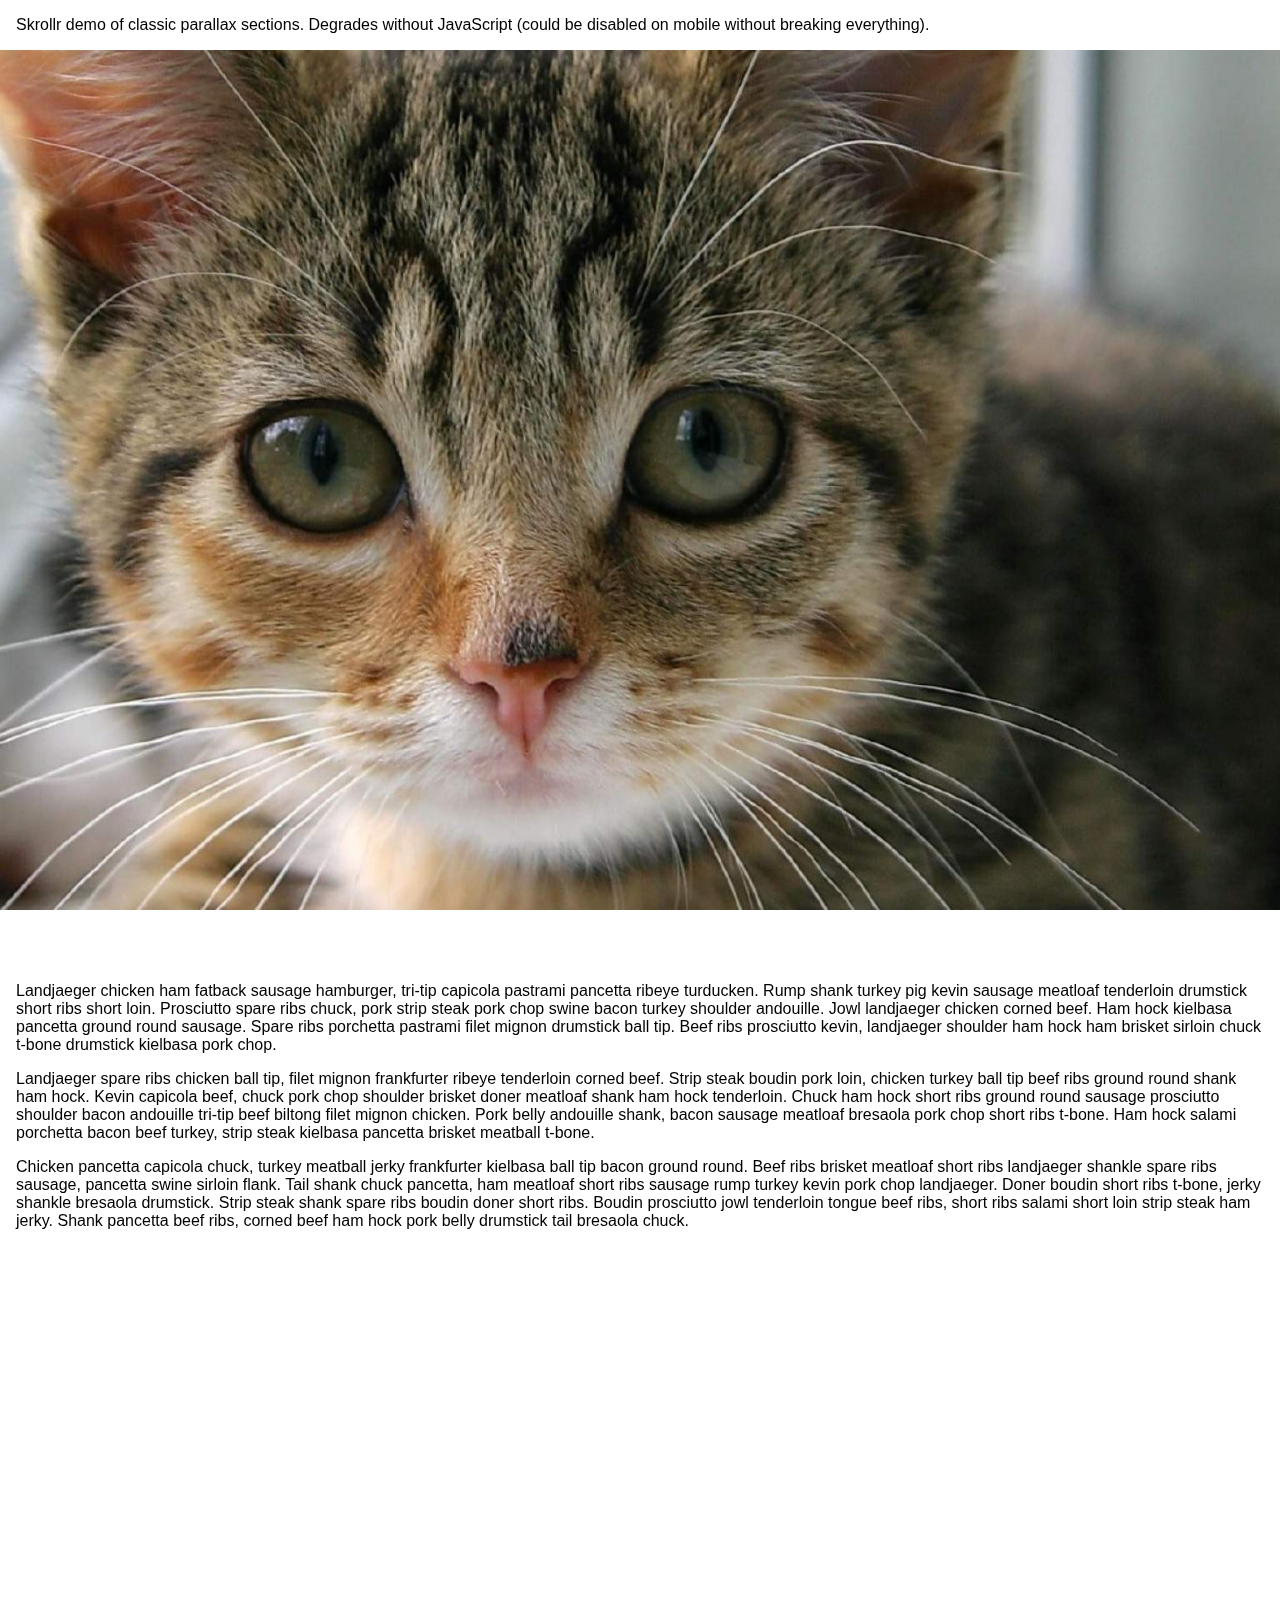
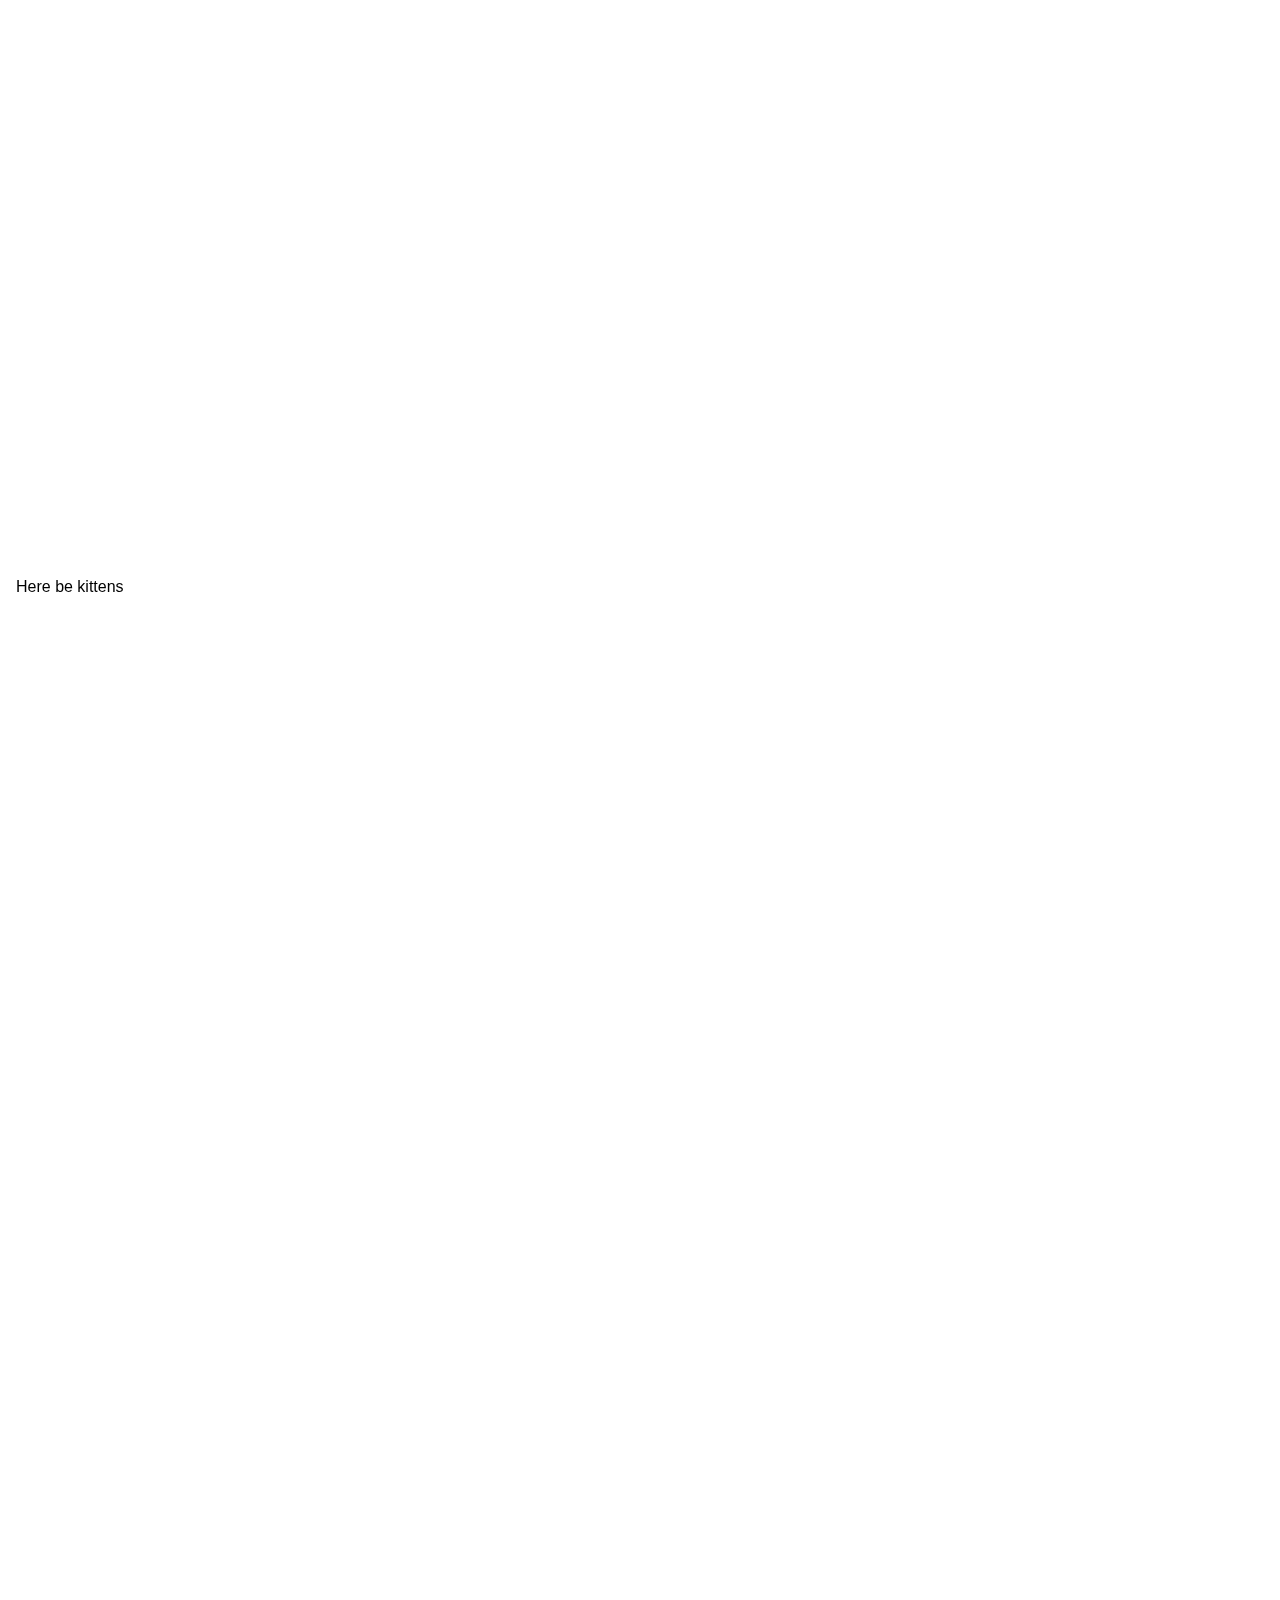
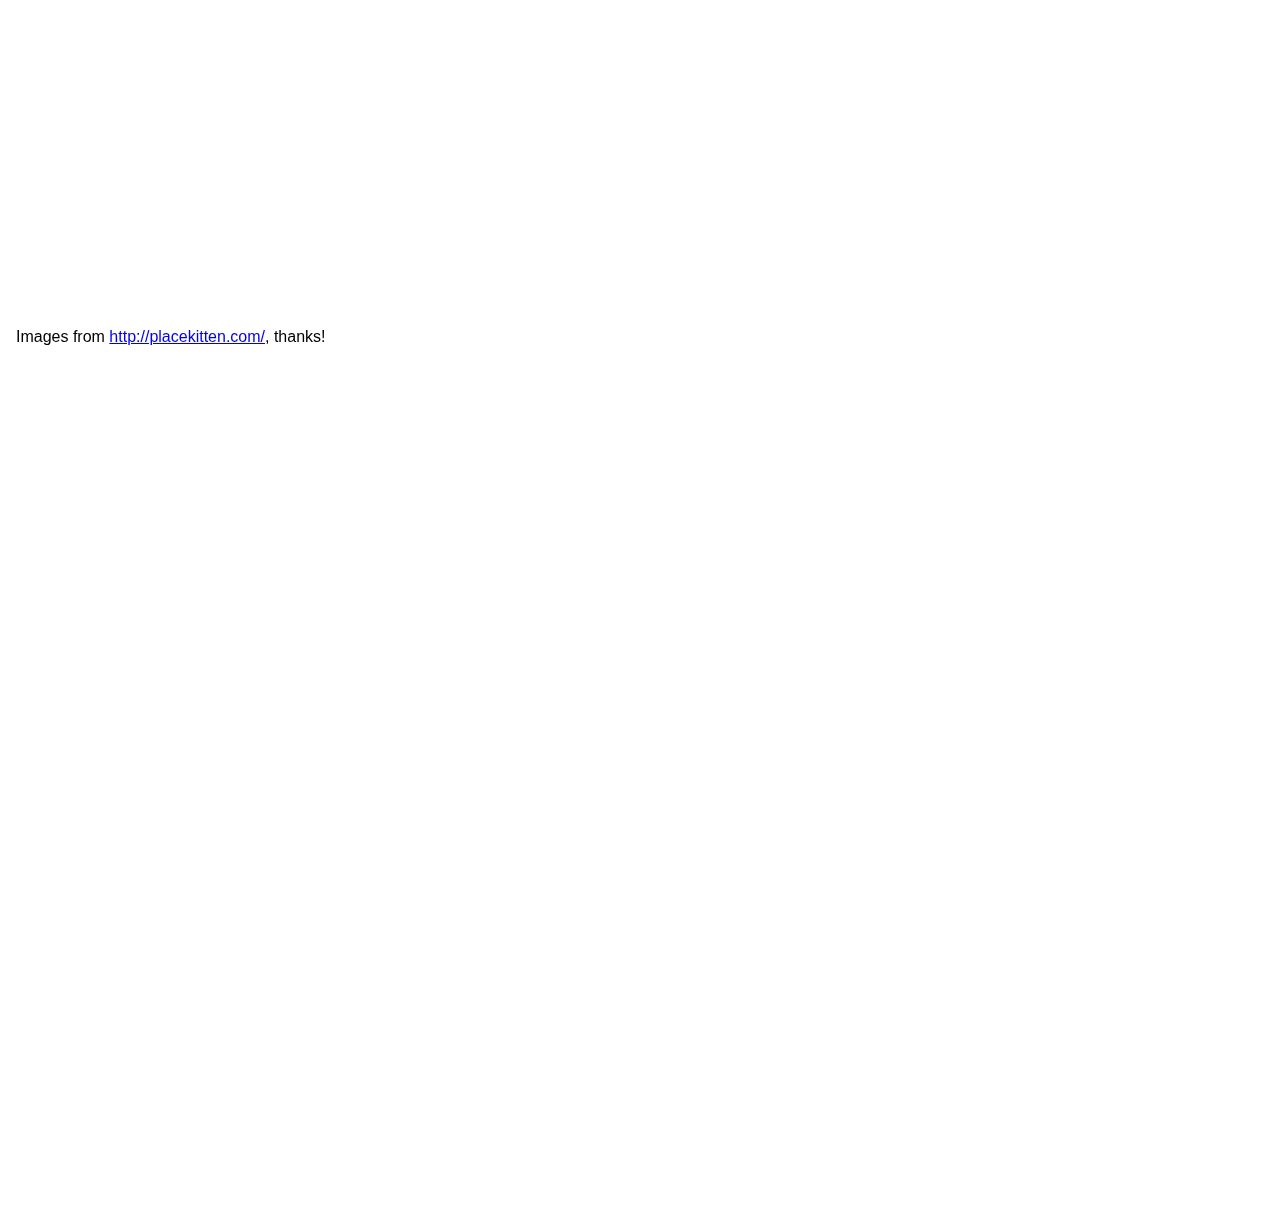
<file: js/skrollr-master/examples/classic.html>
<!DOCTYPE html>
<html class="no-skrollr">
<head>
	<meta charset="utf-8">

	<meta name="viewport" content="width=device-width, initial-scale=1, user-scalable=no">

	<title>Classic parallax page</title>

	<style type="text/css">
	* {
		padding:0;
		margin:0;
	}

	html, body {
		height:100%;
	}

	.skrollr-desktop body {
		height:100% !important;
	}

	body {
		font-family:sans-serif;
	}

	p {
		margin:1em 0;
	}

	.parallax-image-wrapper {
		position:fixed;
		left:0;
		width:100%;
		overflow:hidden;
	}

	.parallax-image-wrapper-50 {
		height:50%;
		top:-50%;
	}

	.parallax-image-wrapper-100 {
		height:100%;
		top:-100%;
	}

	.parallax-image {
		display:none;
		position:absolute;
		bottom:0;
		left:0;
		width:100%;
		background-repeat:no-repeat;
		background-position:center;
		background-size:cover;
	}

	.parallax-image-50 {
		height:200%;
		top:-50%;
	}

	.parallax-image-100 {
		height:100%;
		top:0;
	}

	.parallax-image.skrollable-between {
		display:block;
	}

	.no-skrollr .parallax-image-wrapper {
		display:none !important;
	}

	#skrollr-body {
		height:100%;
		overflow:visible;
		position:relative;
	}

	.gap {
		background:transparent center no-repeat;
		background-size:cover;
	}

	.skrollr .gap {
		background:transparent !important;
	}

	.gap-50 {
		height:50%;
	}

	.gap-100 {
		height:100%;
	}

	.header, .content {
		background:#fff;
		padding:1em;

		-webkit-box-sizing:border-box;
		-moz-box-sizing:border-box;
		box-sizing:border-box;
	}

	.content-full {
		height:100%;
	}

	#done {
		height:100%;
	}
	</style>
</head>

<body>
	<!--
		We position the images fixed and therefore need to place them outside of #skrollr-body.
		We will then use data-anchor-target to display the correct image matching the current section (.gap element).
	-->

	<div
		class="parallax-image-wrapper parallax-image-wrapper-100"
		data-anchor-target="#dragons + .gap"
		data-bottom-top="transform:translate3d(0px, 200%, 0px)"
		data-top-bottom="transform:translate3d(0px, 0%, 0px)">

		<div
			class="parallax-image parallax-image-100"
			style="background-image:url(images/kitteh1.jpg)"
			data-anchor-target="#dragons + .gap"
			data-bottom-top="transform: translate3d(0px, -80%, 0px);"
			data-top-bottom="transform: translate3d(0px, 80%, 0px);"
		></div>
		<!--the +/-80% translation can be adjusted to control the speed difference of the image-->
	</div>

	<div
		class="parallax-image-wrapper parallax-image-wrapper-100"
		data-anchor-target="#bacons + .gap"
		data-bottom-top="transform:translate3d(0px, 200%, 0px)"
		data-top-bottom="transform:translate3d(0px, 0%, 0px)">

		<div
			class="parallax-image parallax-image-100"
			style="background-image:url(images/kitteh2.jpg)"
			data-anchor-target="#bacons + .gap"
			data-bottom-top="transform: translate3d(0px, -80%, 0px);"
			data-top-bottom="transform: translate3d(0px, 80%, 0px);"
		></div>
	</div>

	<div
		class="parallax-image-wrapper parallax-image-wrapper-50"
		data-anchor-target="#kittens + .gap"
		data-bottom-top="transform:translate3d(0px, 300%, 0px)"
		data-top-bottom="transform:translate3d(0px, 0%, 0px)">

		<div
			class="parallax-image parallax-image-50"
			style="background-image:url(images/kitteh3.jpg)"
			data-anchor-target="#kittens + .gap"
			data-bottom-top="transform: translate3d(0px, -60%, 0px);"
			data-top-bottom="transform: translate3d(0px, 60%, 0px);"
		></div>
	</div>

	<div id="skrollr-body">
		<div class="header" id="dragons">
			Skrollr demo of classic parallax sections. Degrades without JavaScript (could be disabled on mobile without breaking everything).
		</div>
		<div class="gap gap-100" style="background-image:url(images/kitteh1.jpg);"></div>
		<div class="content" id="bacons">
			<p>Landjaeger chicken ham fatback sausage hamburger, tri-tip capicola pastrami pancetta ribeye turducken. Rump shank turkey pig kevin sausage meatloaf tenderloin drumstick short ribs short loin. Prosciutto spare ribs chuck, pork strip steak pork chop swine bacon turkey shoulder andouille. Jowl landjaeger chicken corned beef. Ham hock kielbasa pancetta ground round sausage. Spare ribs porchetta pastrami filet mignon drumstick ball tip. Beef ribs prosciutto kevin, landjaeger shoulder ham hock ham brisket sirloin chuck t-bone drumstick kielbasa pork chop.</p>

			<p>Landjaeger spare ribs chicken ball tip, filet mignon frankfurter ribeye tenderloin corned beef. Strip steak boudin pork loin, chicken turkey ball tip beef ribs ground round shank ham hock. Kevin capicola beef, chuck pork chop shoulder brisket doner meatloaf shank ham hock tenderloin. Chuck ham hock short ribs ground round sausage prosciutto shoulder bacon andouille tri-tip beef biltong filet mignon chicken. Pork belly andouille shank, bacon sausage meatloaf bresaola pork chop short ribs t-bone. Ham hock salami porchetta bacon beef turkey, strip steak kielbasa pancetta brisket meatball t-bone.</p>

			<p>Chicken pancetta capicola chuck, turkey meatball jerky frankfurter kielbasa ball tip bacon ground round. Beef ribs brisket meatloaf short ribs landjaeger shankle spare ribs sausage, pancetta swine sirloin flank. Tail shank chuck pancetta, ham meatloaf short ribs sausage rump turkey kevin pork chop landjaeger. Doner boudin short ribs t-bone, jerky shankle bresaola drumstick. Strip steak shank spare ribs boudin doner short ribs. Boudin prosciutto jowl tenderloin tongue beef ribs, short ribs salami short loin strip steak ham jerky. Shank pancetta beef ribs, corned beef ham hock pork belly drumstick tail bresaola chuck.</p>
		</div>
		<div class="gap gap-100" style="background-image:url(images/kitteh2.jpg);"></div>
		<div class="content content-full" id="kittens">
			Here be kittens
		</div>
		<div class="gap gap-50" style="background-image:url(images/kitteh3.jpg);"></div>
		<div class="content" id="done">
			Images from <a href="http://placekitten.com/attribution.html">http://placekitten.com/</a>, thanks!
		</div>
	</div>

	<script type="text/javascript" src="../dist/skrollr.min.js"></script>
	<script type="text/javascript">
	skrollr.init({
		smoothScrolling: false,
		mobileDeceleration: 0.004
	});
	</script>
</body>

</html>
</file>
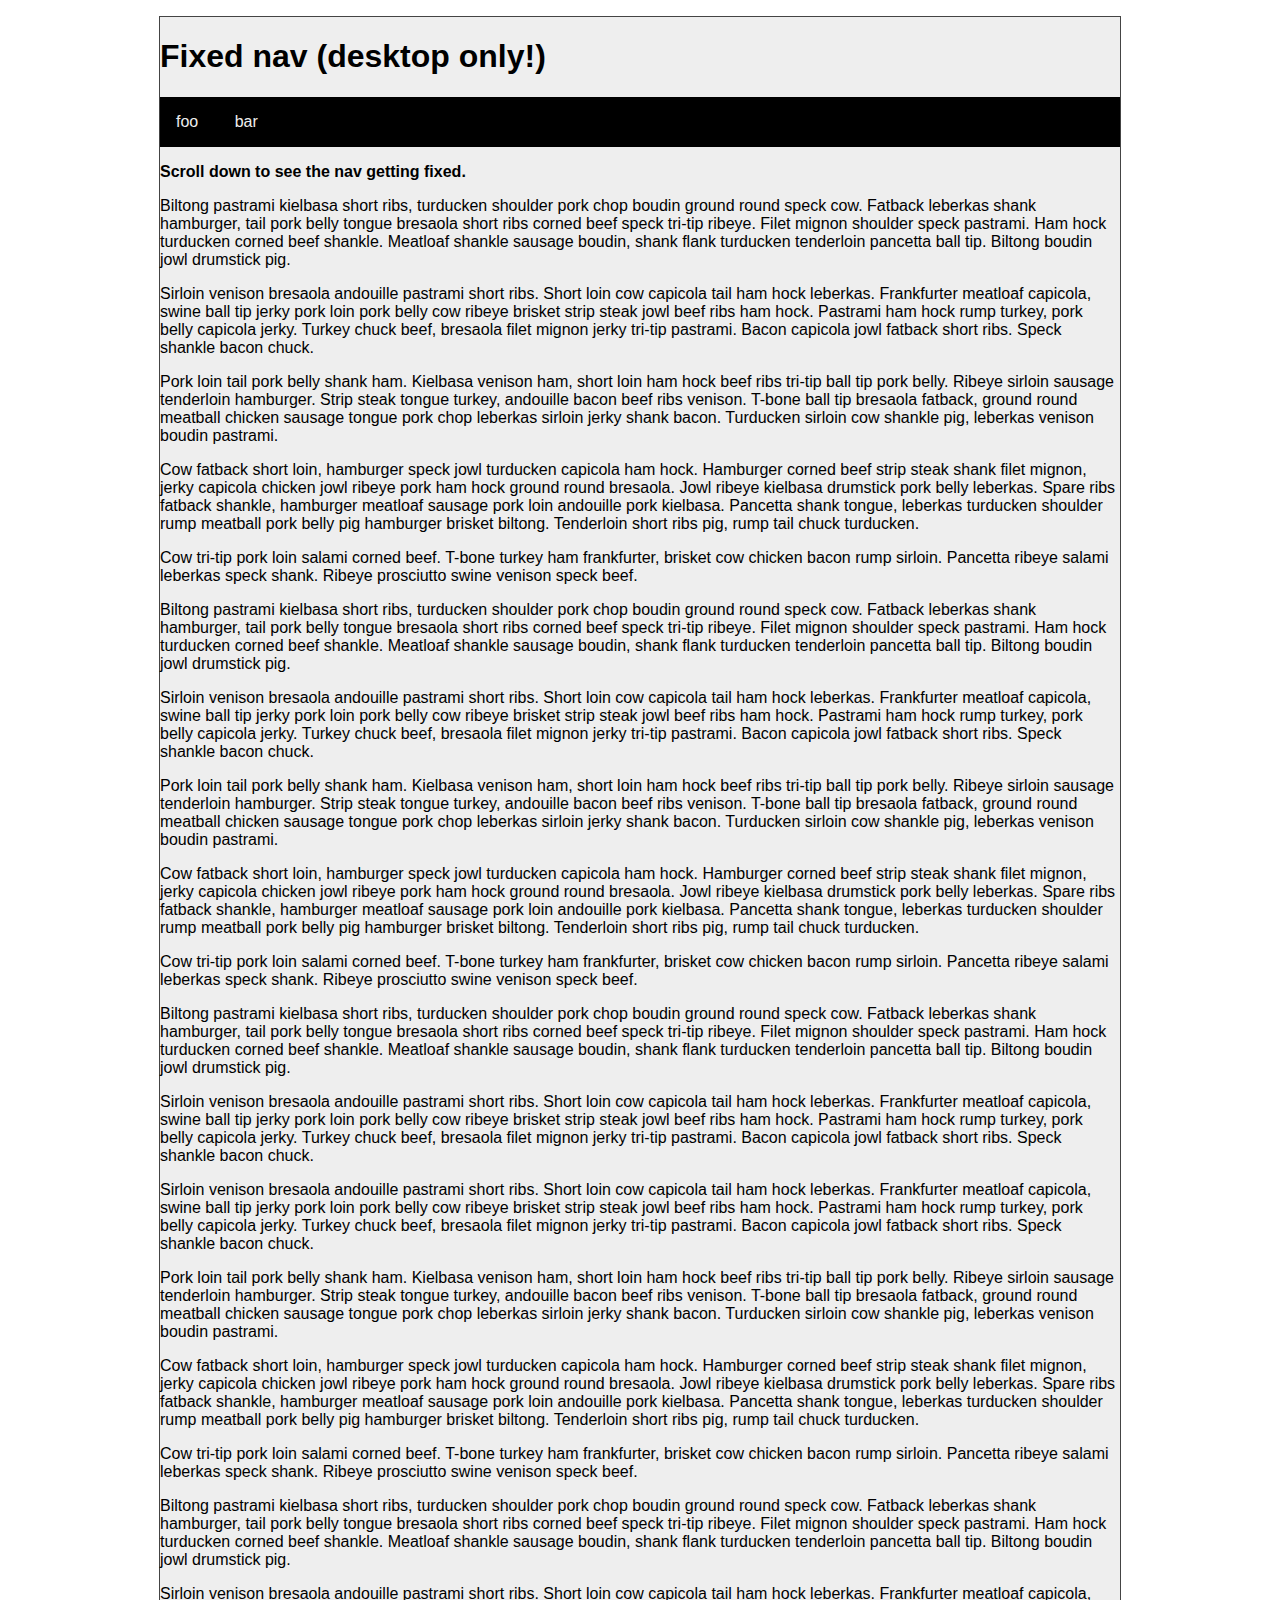
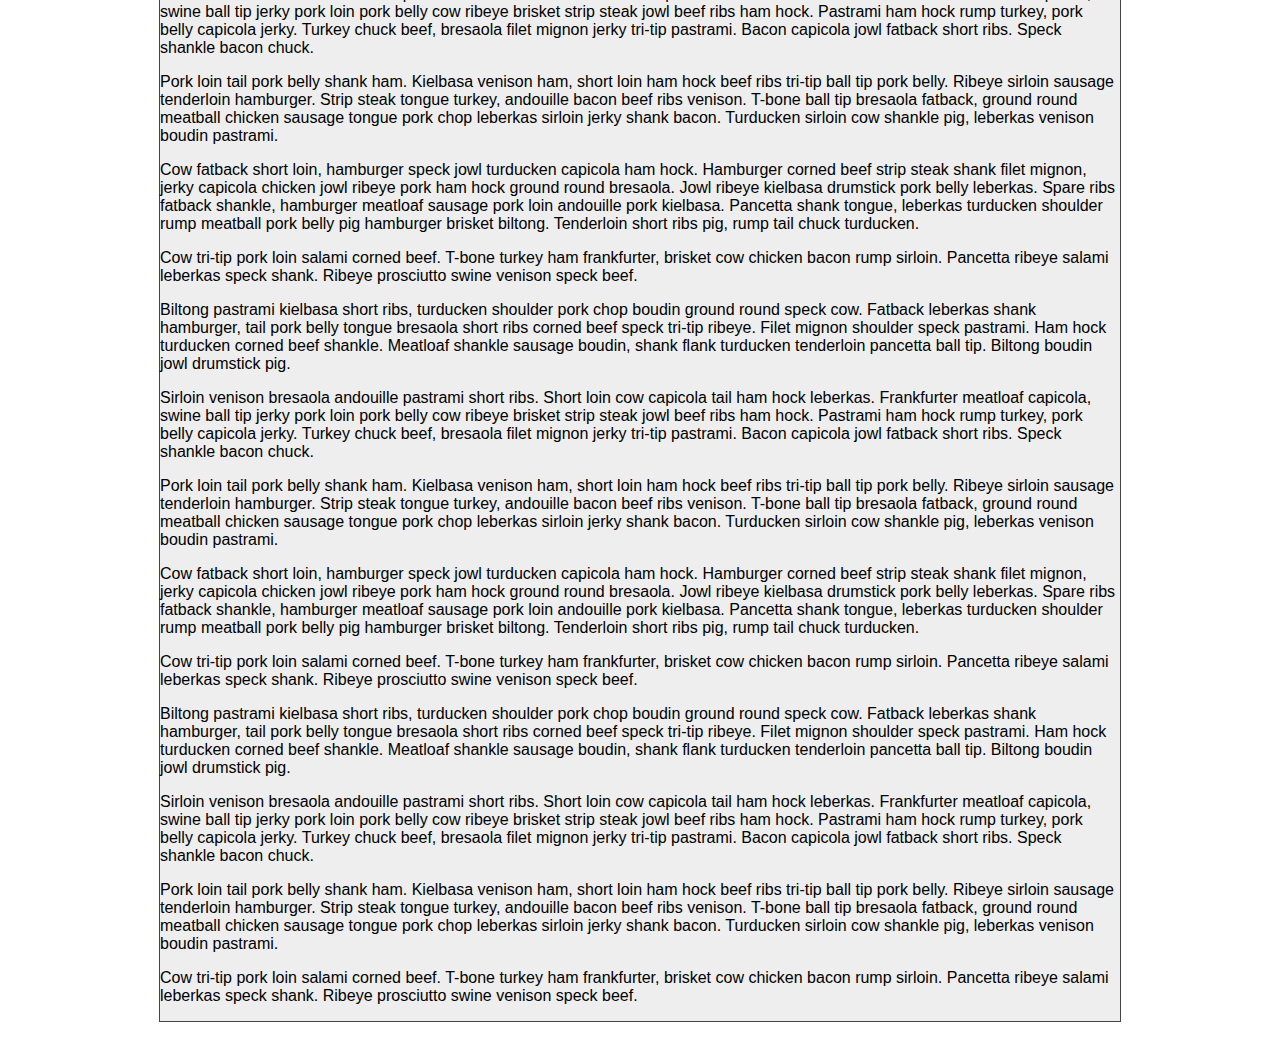
<file: js/skrollr-master/examples/fixed_nav.html>
<!DOCTYPE html>
<html>
<head>
	<meta http-equiv="content-type" content="text/html; charset=UTF-8" />

	<title>Fixed nav (desktop only!)</title>

	<style type="text/css">
	body {font-family:sans-serif;}

	#content {
		width:960px;
		background:#eee;
		border:1px solid #444;
		margin:1em auto;
	}

	#nav {
		display:block;
		padding:0;
		margin:0;
		width:960px;
		background:#000;
		color:#eee;
	}

	#nav > li {
		display:inline-block;
		padding:1em;
		margin:0;
	}
	</style>
</head>

<body>
	<div id="skrollr-body">
		<div id="content">
			<div>
				<h1>Fixed nav (desktop only!)</h1>



				<ul id="nav" data-0="position:static;" data-top-top="position:fixed;top:0;" data-edge-strategy="set">
					<li>foo</li>
					<li>bar</li>
				</ul>
				<!--placeholder div to prevent jumpy content when nav gets pinned-->
				<div style="padding:1em;" data-0="display:none;" data-top-top="display:block;" data-anchor-target="#nav" data-edge-strategy="set">&nbsp;</div>



				<p>
					<strong>Scroll down to see the nav getting fixed.</strong>
				</p>

				<p>Biltong pastrami kielbasa short ribs, turducken shoulder pork chop boudin ground round speck cow. Fatback leberkas shank hamburger, tail pork belly tongue bresaola short ribs corned beef speck tri-tip ribeye. Filet mignon shoulder speck pastrami. Ham hock turducken corned beef shankle. Meatloaf shankle sausage boudin, shank flank turducken tenderloin pancetta ball tip. Biltong boudin jowl drumstick pig.</p>

				<p>Sirloin venison bresaola andouille pastrami short ribs. Short loin cow capicola tail ham hock leberkas. Frankfurter meatloaf capicola, swine ball tip jerky pork loin pork belly cow ribeye brisket strip steak jowl beef ribs ham hock. Pastrami ham hock rump turkey, pork belly capicola jerky. Turkey chuck beef, bresaola filet mignon jerky tri-tip pastrami. Bacon capicola jowl fatback short ribs. Speck shankle bacon chuck.</p>

				<p>Pork loin tail pork belly shank ham. Kielbasa venison ham, short loin ham hock beef ribs tri-tip ball tip pork belly. Ribeye sirloin sausage tenderloin hamburger. Strip steak tongue turkey, andouille bacon beef ribs venison. T-bone ball tip bresaola fatback, ground round meatball chicken sausage tongue pork chop leberkas sirloin jerky shank bacon. Turducken sirloin cow shankle pig, leberkas venison boudin pastrami.</p>

				<p>Cow fatback short loin, hamburger speck jowl turducken capicola ham hock. Hamburger corned beef strip steak shank filet mignon, jerky capicola chicken jowl ribeye pork ham hock ground round bresaola. Jowl ribeye kielbasa drumstick pork belly leberkas. Spare ribs fatback shankle, hamburger meatloaf sausage pork loin andouille pork kielbasa. Pancetta shank tongue, leberkas turducken shoulder rump meatball pork belly pig hamburger brisket biltong. Tenderloin short ribs pig, rump tail chuck turducken.</p>

				<p>Cow tri-tip pork loin salami corned beef. T-bone turkey ham frankfurter, brisket cow chicken bacon rump sirloin. Pancetta ribeye salami leberkas speck shank. Ribeye prosciutto swine venison speck beef.</p>

				<p>Biltong pastrami kielbasa short ribs, turducken shoulder pork chop boudin ground round speck cow. Fatback leberkas shank hamburger, tail pork belly tongue bresaola short ribs corned beef speck tri-tip ribeye. Filet mignon shoulder speck pastrami. Ham hock turducken corned beef shankle. Meatloaf shankle sausage boudin, shank flank turducken tenderloin pancetta ball tip. Biltong boudin jowl drumstick pig.</p>

				<p>Sirloin venison bresaola andouille pastrami short ribs. Short loin cow capicola tail ham hock leberkas. Frankfurter meatloaf capicola, swine ball tip jerky pork loin pork belly cow ribeye brisket strip steak jowl beef ribs ham hock. Pastrami ham hock rump turkey, pork belly capicola jerky. Turkey chuck beef, bresaola filet mignon jerky tri-tip pastrami. Bacon capicola jowl fatback short ribs. Speck shankle bacon chuck.</p>

				<p>Pork loin tail pork belly shank ham. Kielbasa venison ham, short loin ham hock beef ribs tri-tip ball tip pork belly. Ribeye sirloin sausage tenderloin hamburger. Strip steak tongue turkey, andouille bacon beef ribs venison. T-bone ball tip bresaola fatback, ground round meatball chicken sausage tongue pork chop leberkas sirloin jerky shank bacon. Turducken sirloin cow shankle pig, leberkas venison boudin pastrami.</p>

				<p>Cow fatback short loin, hamburger speck jowl turducken capicola ham hock. Hamburger corned beef strip steak shank filet mignon, jerky capicola chicken jowl ribeye pork ham hock ground round bresaola. Jowl ribeye kielbasa drumstick pork belly leberkas. Spare ribs fatback shankle, hamburger meatloaf sausage pork loin andouille pork kielbasa. Pancetta shank tongue, leberkas turducken shoulder rump meatball pork belly pig hamburger brisket biltong. Tenderloin short ribs pig, rump tail chuck turducken.</p>

				<p>Cow tri-tip pork loin salami corned beef. T-bone turkey ham frankfurter, brisket cow chicken bacon rump sirloin. Pancetta ribeye salami leberkas speck shank. Ribeye prosciutto swine venison speck beef.</p>

				<p>Biltong pastrami kielbasa short ribs, turducken shoulder pork chop boudin ground round speck cow. Fatback leberkas shank hamburger, tail pork belly tongue bresaola short ribs corned beef speck tri-tip ribeye. Filet mignon shoulder speck pastrami. Ham hock turducken corned beef shankle. Meatloaf shankle sausage boudin, shank flank turducken tenderloin pancetta ball tip. Biltong boudin jowl drumstick pig.</p>

				<p>Sirloin venison bresaola andouille pastrami short ribs. Short loin cow capicola tail ham hock leberkas. Frankfurter meatloaf capicola, swine ball tip jerky pork loin pork belly cow ribeye brisket strip steak jowl beef ribs ham hock. Pastrami ham hock rump turkey, pork belly capicola jerky. Turkey chuck beef, bresaola filet mignon jerky tri-tip pastrami. Bacon capicola jowl fatback short ribs. Speck shankle bacon chuck.</p>

				<p>Sirloin venison bresaola andouille pastrami short ribs. Short loin cow capicola tail ham hock leberkas. Frankfurter meatloaf capicola, swine ball tip jerky pork loin pork belly cow ribeye brisket strip steak jowl beef ribs ham hock. Pastrami ham hock rump turkey, pork belly capicola jerky. Turkey chuck beef, bresaola filet mignon jerky tri-tip pastrami. Bacon capicola jowl fatback short ribs. Speck shankle bacon chuck.</p>

				<p>Pork loin tail pork belly shank ham. Kielbasa venison ham, short loin ham hock beef ribs tri-tip ball tip pork belly. Ribeye sirloin sausage tenderloin hamburger. Strip steak tongue turkey, andouille bacon beef ribs venison. T-bone ball tip bresaola fatback, ground round meatball chicken sausage tongue pork chop leberkas sirloin jerky shank bacon. Turducken sirloin cow shankle pig, leberkas venison boudin pastrami.</p>

				<p>Cow fatback short loin, hamburger speck jowl turducken capicola ham hock. Hamburger corned beef strip steak shank filet mignon, jerky capicola chicken jowl ribeye pork ham hock ground round bresaola. Jowl ribeye kielbasa drumstick pork belly leberkas. Spare ribs fatback shankle, hamburger meatloaf sausage pork loin andouille pork kielbasa. Pancetta shank tongue, leberkas turducken shoulder rump meatball pork belly pig hamburger brisket biltong. Tenderloin short ribs pig, rump tail chuck turducken.</p>

				<p>Cow tri-tip pork loin salami corned beef. T-bone turkey ham frankfurter, brisket cow chicken bacon rump sirloin. Pancetta ribeye salami leberkas speck shank. Ribeye prosciutto swine venison speck beef.</p>

				<p>Biltong pastrami kielbasa short ribs, turducken shoulder pork chop boudin ground round speck cow. Fatback leberkas shank hamburger, tail pork belly tongue bresaola short ribs corned beef speck tri-tip ribeye. Filet mignon shoulder speck pastrami. Ham hock turducken corned beef shankle. Meatloaf shankle sausage boudin, shank flank turducken tenderloin pancetta ball tip. Biltong boudin jowl drumstick pig.</p>

				<p>Sirloin venison bresaola andouille pastrami short ribs. Short loin cow capicola tail ham hock leberkas. Frankfurter meatloaf capicola, swine ball tip jerky pork loin pork belly cow ribeye brisket strip steak jowl beef ribs ham hock. Pastrami ham hock rump turkey, pork belly capicola jerky. Turkey chuck beef, bresaola filet mignon jerky tri-tip pastrami. Bacon capicola jowl fatback short ribs. Speck shankle bacon chuck.</p>

				<p>Pork loin tail pork belly shank ham. Kielbasa venison ham, short loin ham hock beef ribs tri-tip ball tip pork belly. Ribeye sirloin sausage tenderloin hamburger. Strip steak tongue turkey, andouille bacon beef ribs venison. T-bone ball tip bresaola fatback, ground round meatball chicken sausage tongue pork chop leberkas sirloin jerky shank bacon. Turducken sirloin cow shankle pig, leberkas venison boudin pastrami.</p>

				<p>Cow fatback short loin, hamburger speck jowl turducken capicola ham hock. Hamburger corned beef strip steak shank filet mignon, jerky capicola chicken jowl ribeye pork ham hock ground round bresaola. Jowl ribeye kielbasa drumstick pork belly leberkas. Spare ribs fatback shankle, hamburger meatloaf sausage pork loin andouille pork kielbasa. Pancetta shank tongue, leberkas turducken shoulder rump meatball pork belly pig hamburger brisket biltong. Tenderloin short ribs pig, rump tail chuck turducken.</p>

				<p>Cow tri-tip pork loin salami corned beef. T-bone turkey ham frankfurter, brisket cow chicken bacon rump sirloin. Pancetta ribeye salami leberkas speck shank. Ribeye prosciutto swine venison speck beef.</p>

				<p>Biltong pastrami kielbasa short ribs, turducken shoulder pork chop boudin ground round speck cow. Fatback leberkas shank hamburger, tail pork belly tongue bresaola short ribs corned beef speck tri-tip ribeye. Filet mignon shoulder speck pastrami. Ham hock turducken corned beef shankle. Meatloaf shankle sausage boudin, shank flank turducken tenderloin pancetta ball tip. Biltong boudin jowl drumstick pig.</p>

				<p>Sirloin venison bresaola andouille pastrami short ribs. Short loin cow capicola tail ham hock leberkas. Frankfurter meatloaf capicola, swine ball tip jerky pork loin pork belly cow ribeye brisket strip steak jowl beef ribs ham hock. Pastrami ham hock rump turkey, pork belly capicola jerky. Turkey chuck beef, bresaola filet mignon jerky tri-tip pastrami. Bacon capicola jowl fatback short ribs. Speck shankle bacon chuck.</p>

				<p>Pork loin tail pork belly shank ham. Kielbasa venison ham, short loin ham hock beef ribs tri-tip ball tip pork belly. Ribeye sirloin sausage tenderloin hamburger. Strip steak tongue turkey, andouille bacon beef ribs venison. T-bone ball tip bresaola fatback, ground round meatball chicken sausage tongue pork chop leberkas sirloin jerky shank bacon. Turducken sirloin cow shankle pig, leberkas venison boudin pastrami.</p>

				<p>Cow fatback short loin, hamburger speck jowl turducken capicola ham hock. Hamburger corned beef strip steak shank filet mignon, jerky capicola chicken jowl ribeye pork ham hock ground round bresaola. Jowl ribeye kielbasa drumstick pork belly leberkas. Spare ribs fatback shankle, hamburger meatloaf sausage pork loin andouille pork kielbasa. Pancetta shank tongue, leberkas turducken shoulder rump meatball pork belly pig hamburger brisket biltong. Tenderloin short ribs pig, rump tail chuck turducken.</p>

				<p>Cow tri-tip pork loin salami corned beef. T-bone turkey ham frankfurter, brisket cow chicken bacon rump sirloin. Pancetta ribeye salami leberkas speck shank. Ribeye prosciutto swine venison speck beef.</p>

				<p>Biltong pastrami kielbasa short ribs, turducken shoulder pork chop boudin ground round speck cow. Fatback leberkas shank hamburger, tail pork belly tongue bresaola short ribs corned beef speck tri-tip ribeye. Filet mignon shoulder speck pastrami. Ham hock turducken corned beef shankle. Meatloaf shankle sausage boudin, shank flank turducken tenderloin pancetta ball tip. Biltong boudin jowl drumstick pig.</p>

				<p>Sirloin venison bresaola andouille pastrami short ribs. Short loin cow capicola tail ham hock leberkas. Frankfurter meatloaf capicola, swine ball tip jerky pork loin pork belly cow ribeye brisket strip steak jowl beef ribs ham hock. Pastrami ham hock rump turkey, pork belly capicola jerky. Turkey chuck beef, bresaola filet mignon jerky tri-tip pastrami. Bacon capicola jowl fatback short ribs. Speck shankle bacon chuck.</p>

				<p>Pork loin tail pork belly shank ham. Kielbasa venison ham, short loin ham hock beef ribs tri-tip ball tip pork belly. Ribeye sirloin sausage tenderloin hamburger. Strip steak tongue turkey, andouille bacon beef ribs venison. T-bone ball tip bresaola fatback, ground round meatball chicken sausage tongue pork chop leberkas sirloin jerky shank bacon. Turducken sirloin cow shankle pig, leberkas venison boudin pastrami.</p>

				<p>Cow tri-tip pork loin salami corned beef. T-bone turkey ham frankfurter, brisket cow chicken bacon rump sirloin. Pancetta ribeye salami leberkas speck shank. Ribeye prosciutto swine venison speck beef.</p>
			</div>
		</div>
	</div>

	<script type="text/javascript" src="../dist/skrollr.min.js"></script>
	<script type="text/javascript">
	window.onload = function() {
		skrollr.init({
			forceHeight: false
		});
	}
	</script>
</body>

</html>
</file>
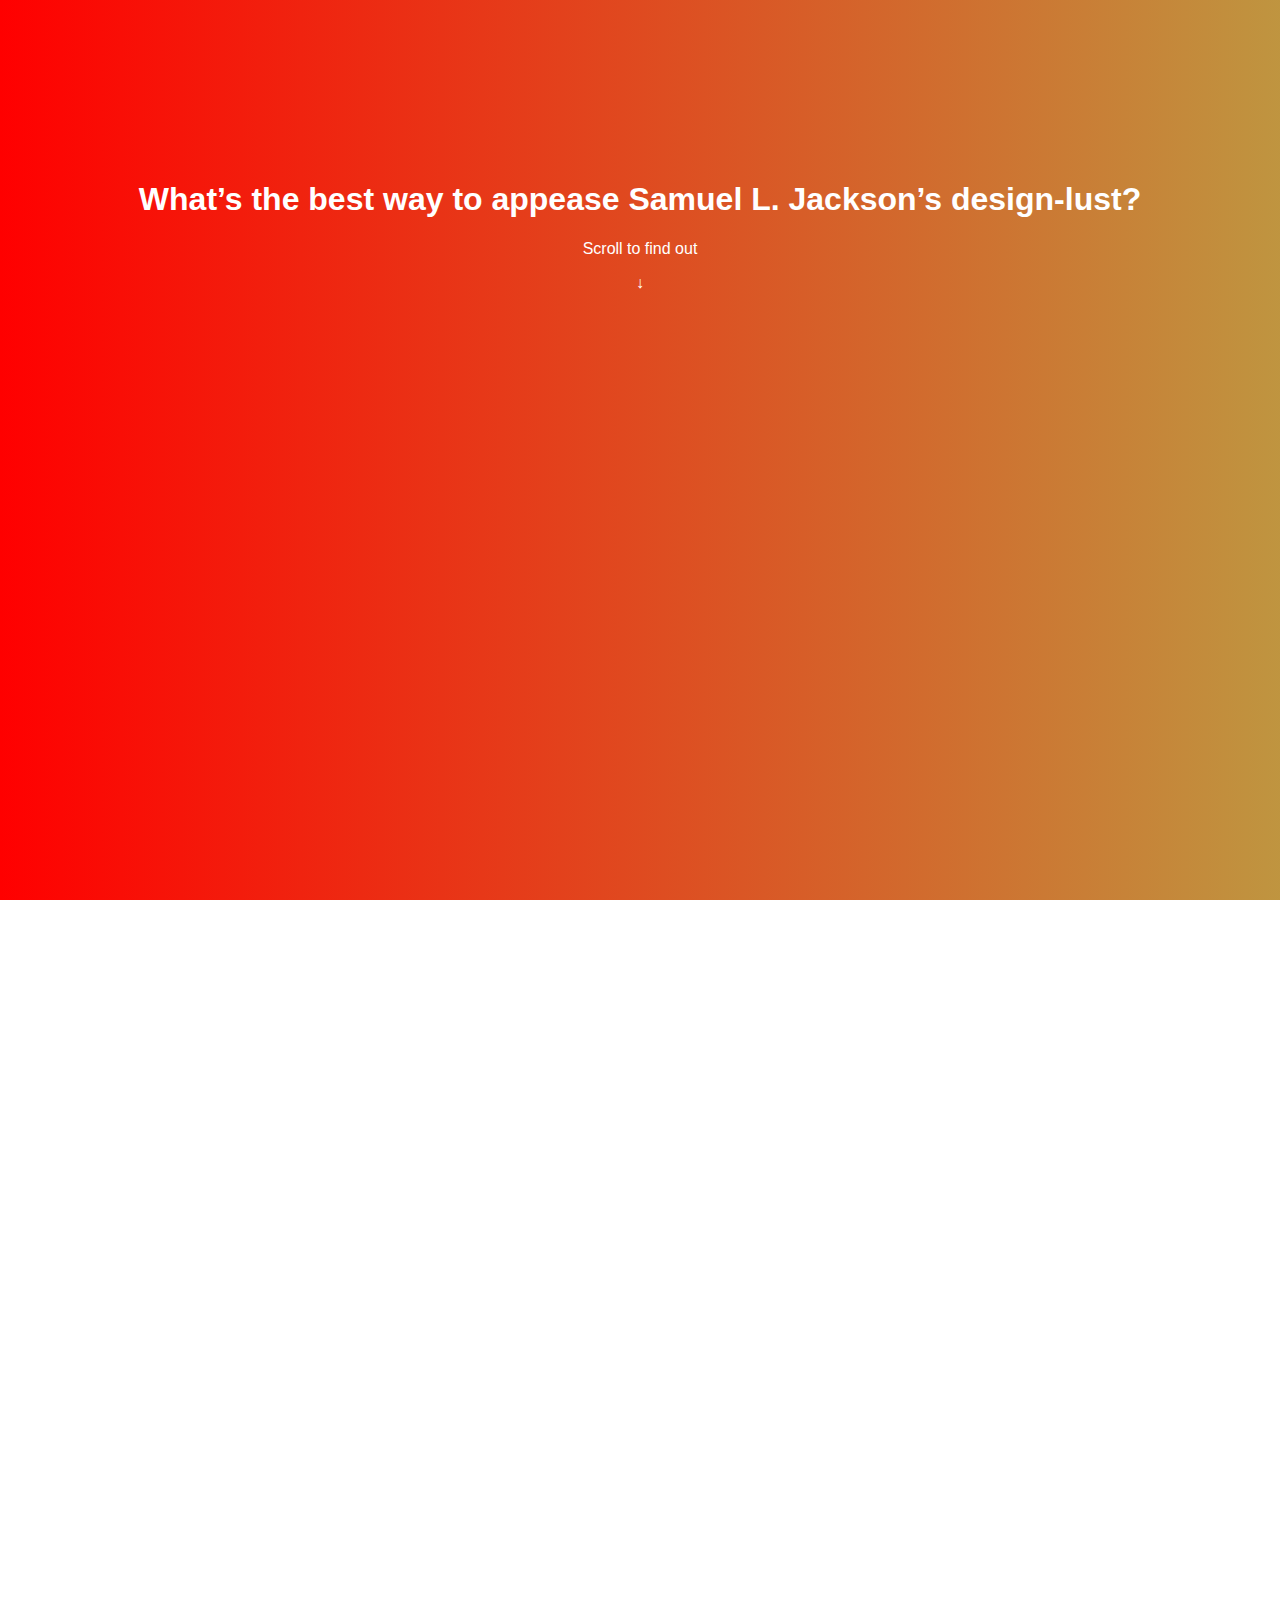
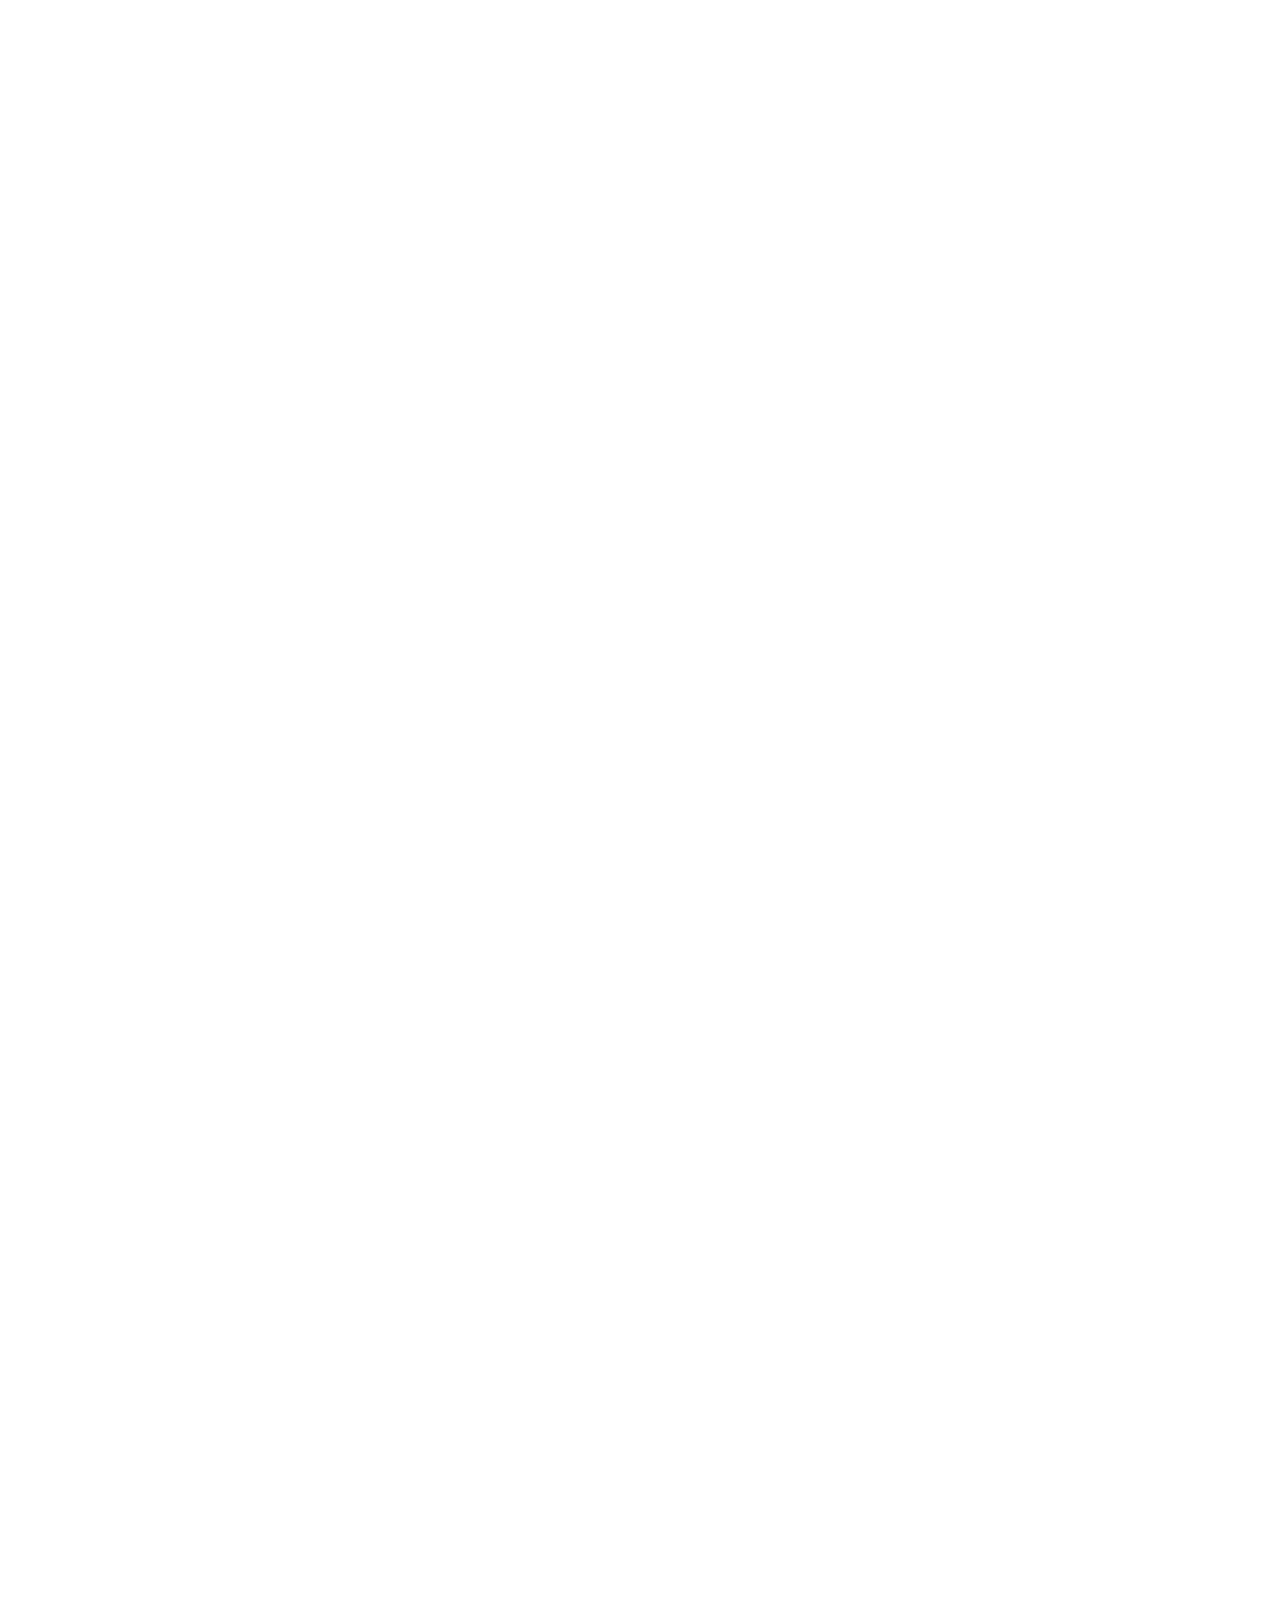
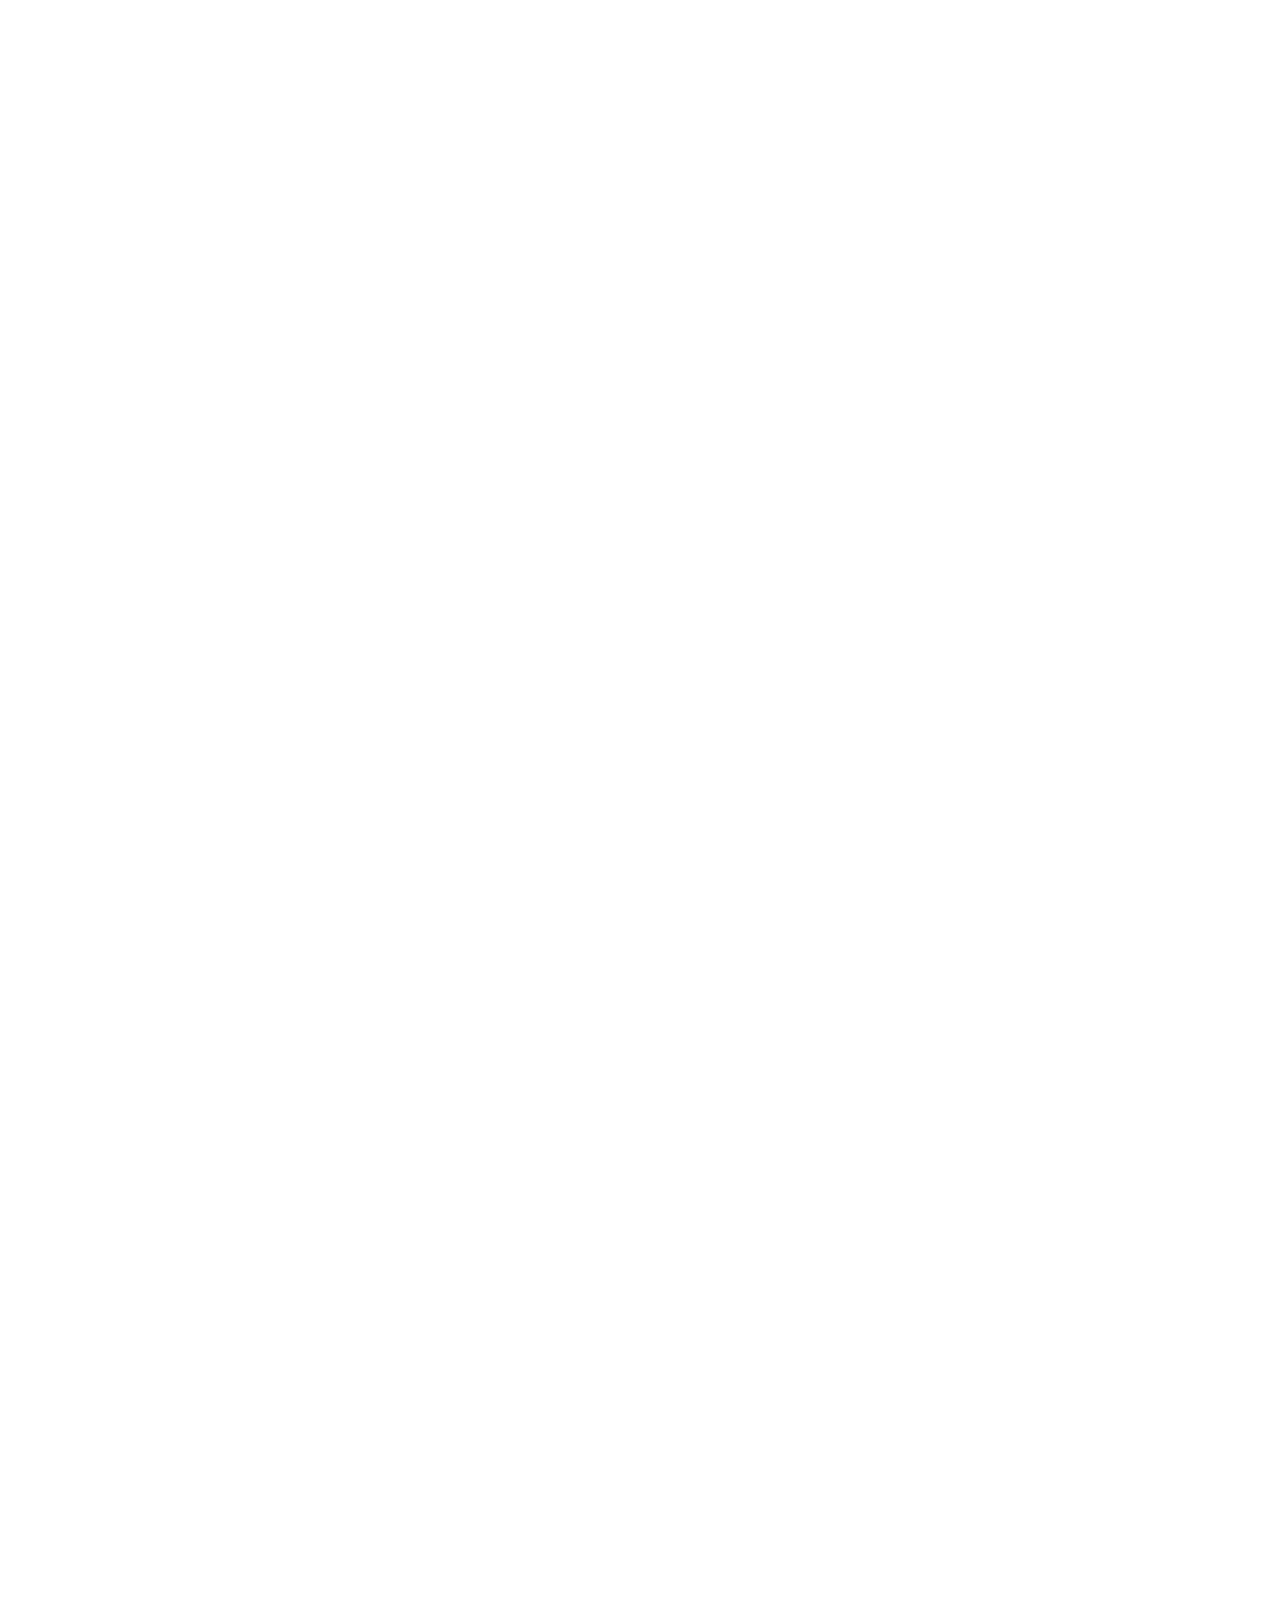
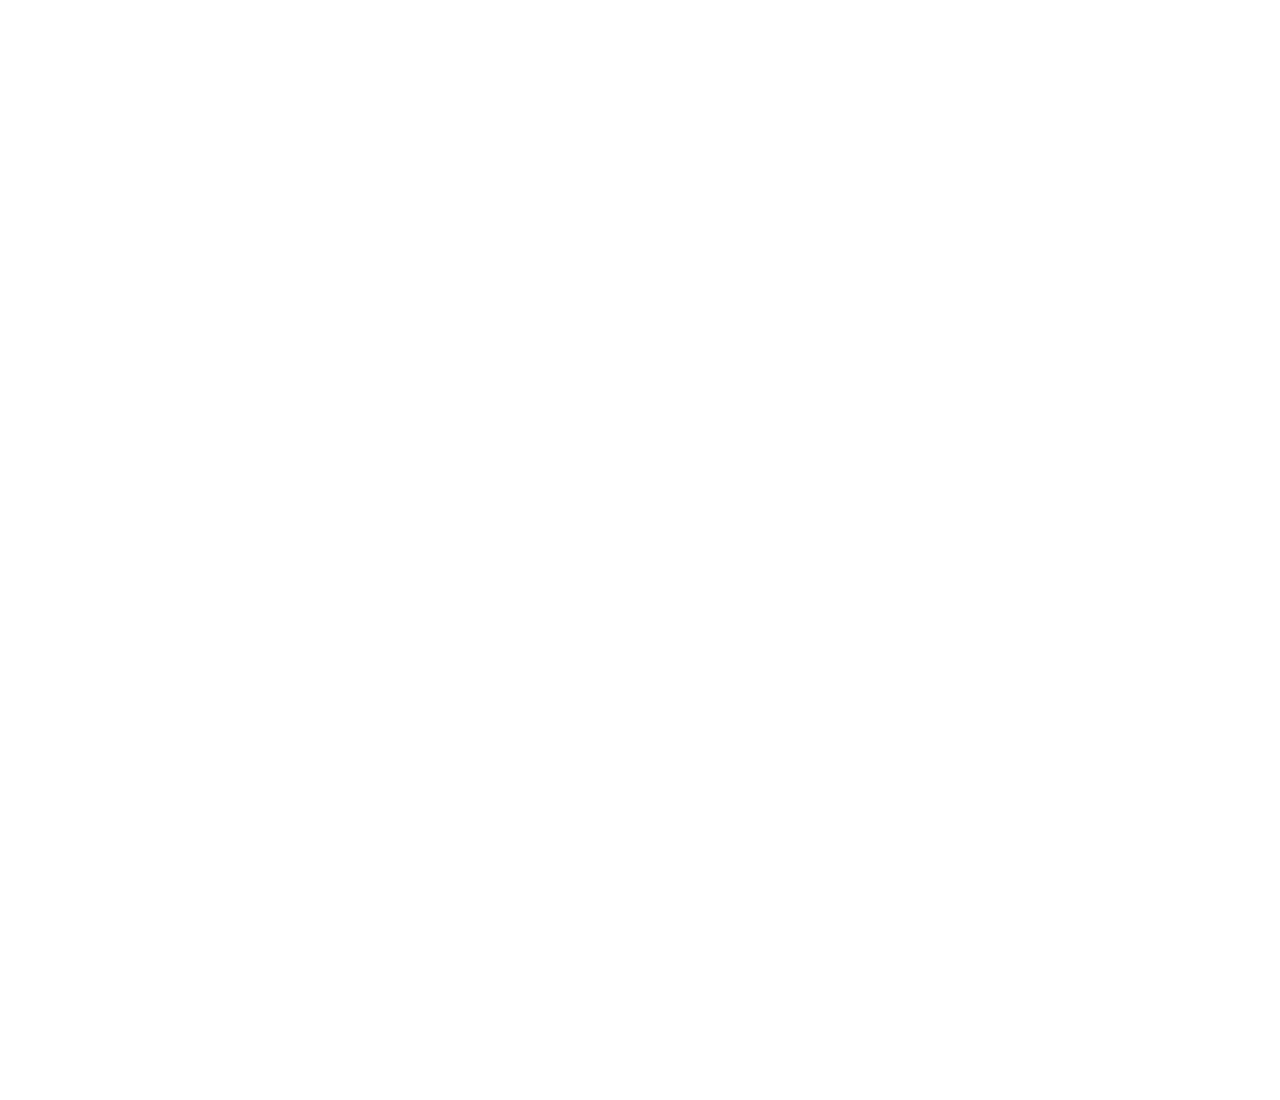
<file: js/skrollr-master/examples/gradientsmotherfucker.html>
<!DOCTYPE html>
<html>
<head>
	<meta charset="utf-8">

	<meta name="viewport" content="width=device-width, initial-scale=1, user-scalable=no">

	<title>What’s the best way to appease Samuel L. Jackson’s design-lust?</title>

	<style type="text/css">
	html, body {
		padding:0;
		margin:0;
		width:100%;
		height:100%;
		background-attachment:fixed;
		color:#fff;
		font-family:sans-serif;
		text-align:center;
	}

	a {color:#eee;}

	#top {padding-top:10em;}

	#bottom {
		position:fixed;
		right:0;
		bottom:0;
		left:0;
	}

	#bottom > img {
		display:block;
		margin:auto;
	}

	.hidden {display:none;}
	</style>
</head>

<body data-0="background-image:linear-gradient(0deg, hsl(0, 100%, 50%), hsl(40, 50%, 50%));" data-5000="background-image:linear-gradient(3600deg, hsl(360, 100%, 50%), hsl(400, 100%, 50%));">
	<div id="skrollr-body">
		<div id="top">
			<h1>What’s the best way to appease Samuel L. Jackson’s design-lust?</h1>
			<p>Scroll to find out</p>
			<p>↓</p>
		</div>
	</div>

	<div id="bottom" data-500-end="opacity:0;" data-end="opacity:1;">
		<h1>Rotating gradients, motherfucker</h1>
		<p>Inspired by: <a href="http://gradientsmotherfucker.com/">http://gradientsmotherfucker.com/</a></p>
		<p>Created with: <a href="https://github.com/Prinzhorn/skrollr">skrollr</a></p>
		<img src="images/slj.png" />
	</div>

	<script type="text/javascript" src="../dist/skrollr.min.js"></script>

	<script type="text/javascript">
	skrollr.init();
	</script>
</body>

</html>
</file>
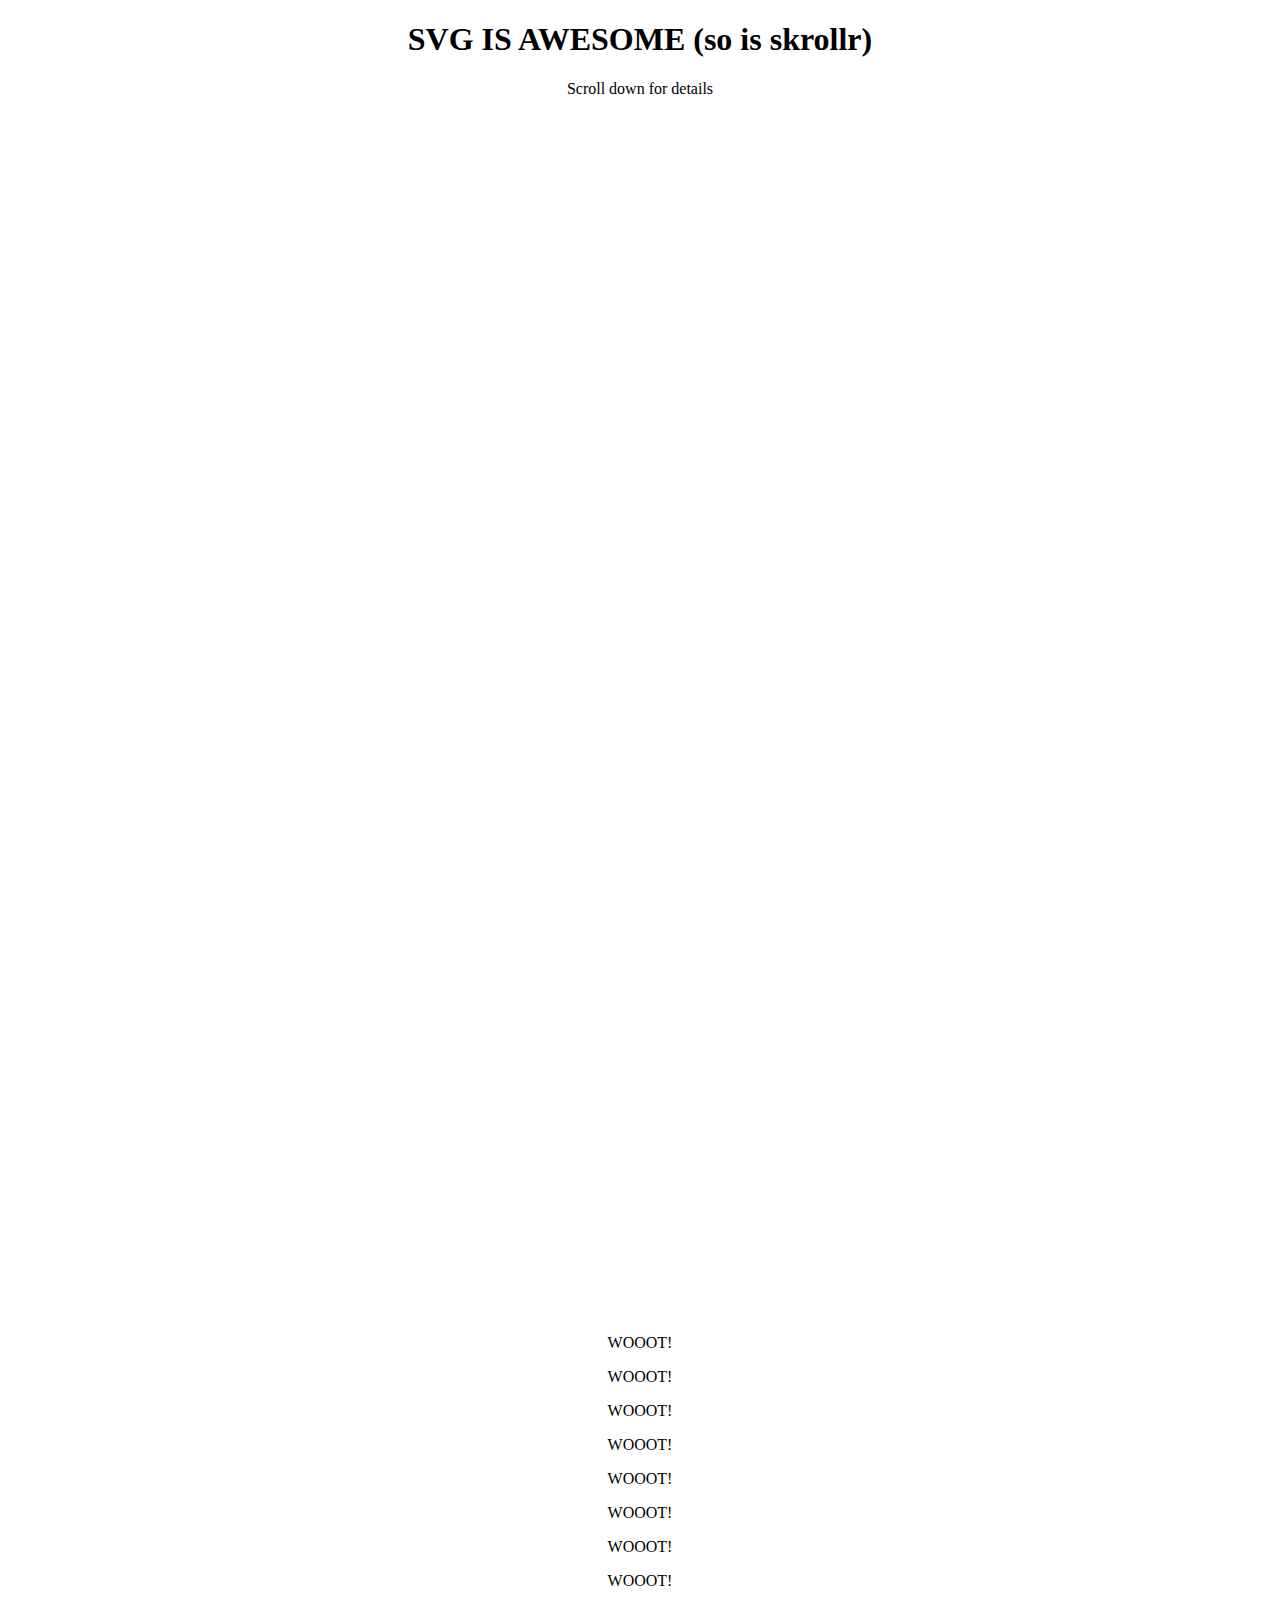
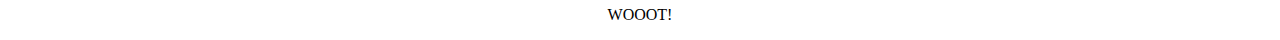
<file: js/skrollr-master/examples/path.html>
<!DOCTYPE html>
<html>
<head>
	<meta http-equiv="content-type" content="text/html; charset=UTF-8" />

	<title>Drawing a path</title>
</head>

<body style="text-align:center;">
	<div id="skrollr-body">
		<h1>SVG IS AWESOME (so is skrollr)</h1>
		<p>Scroll down for details</p>
		<svg xmlns="http://www.w3.org/2000/svg" version="1.1" width="900px" height="1200px">
			<path
				style="fill:none;stroke:#333333;stroke-width:7;stroke-linecap:round;stroke-linejoin:miter;stroke-miterlimit:4;stroke-opacity:1;stroke-dasharray:6000;stroke-dashoffset:0"
				data-0="stroke-dashoffset:6000;" data-end="stroke-dashoffset:0;"

				d="m 199.16266,227.29566 c 0,0 -35.71429,-184.285714 37.14286,-210.000004 72.85714,-25.7142792 95.40137,3.16127 134.28572,42.85715 C 462.01038,153.47988 433.14019,231.62843 612.01981,188.72422 740.78435,157.8401 648.46996,-124.25341 423.44838,73.009946 397.57737,95.689556 342.01981,227.29566 322.01981,268.72423 c -20,41.42857 -15.71429,142.85714 64.28571,222.85714 80,80 143.73919,-10.78923 207.14286,17.14286 89.11717,39.26002 175.71428,70 214.28571,198.57143 38.57143,128.57142 -224.28571,45.71428 -311.42857,50 -87.14286,4.28571 -174.7636,-13.7114 -273.33504,69.14573 -98.57143,82.85724 -123.427376,147.71354 -133.893126,125.93684 -13.988987,-29.1077 -55.031934,-20.6196 -72.436974,2.587 -35.52138,47.36187 48.898892,49.25187 59.501803,81.06057 11.228801,33.6863 -55.491303,91.6685 -70.7122836,61.2265 -14.3563298,-28.7127 55.6559746,-11.2104 68.9875946,-11.2104 59.313946,0 106.207266,-47.3062 135.388156,-93.99577 9.07249,-14.516 16.34065,-34.5597 6.03641,-50.0161 -24.31744,-36.4761 -61.10674,32.1704 -64.67586,50.0161 -1.78804,8.94027 -18.73345,93.13327 -18.9716,93.13327 -15.39093,0 28.03002,-116.70147 77.61105,-83.6473 22.80402,15.2025 -31.82409,33.8676 -43.11725,31.0443 -2.54514,-0.6362 -14.1213,-7.4374 -16.38456,-5.174 -1.98676,1.9867 9.07416,13.8365 10.34816,16.3845 2.87494,5.7499 10.51739,15.8661 17.24688,18.1092 69.57702,23.1924 68.47583,-63.69675 106.93079,-50.8783 25.47788,8.4926 17.93869,61.2265 13.79751,61.2265 -4.54633,0 1.86112,-32.5889 2.58704,-36.2185 1.63481,-8.1741 -8.336,-25.008 0,-25.008 23.1702,0 56.38131,-4.3117 84.50982,-4.3117 6.92267,0 20.69627,8.6474 20.69627,1.7246 0,-22.13767 -106.83933,7.883 -73.29932,52.6031 15.39517,20.5269 45.97363,7.0247 56.91476,-11.2104 4.27342,-7.1224 5.92963,-41.2859 6.03643,-41.3927 3.30032,-3.3003 25.38957,-5.1906 31.04441,-7.7611 8.17799,-3.71727 116.56888,-61.61957 80.19809,-70.71237 -62.06519,-15.5162 -84.81857,132.80117 -47.42898,132.80117 39.83429,0 168.06934,-127.94377 127.62705,-141.42457 -48.77358,-16.2579 -78.2302,99.41297 -51.74069,125.90247 20.35735,20.3573 58.34681,-22.9907 73.29932,-37.9432 37.20757,-37.20767 16.38455,62.9731 16.38455,52.603 0,-50.488 -2.86125,-72.28997 41.39257,-61.2265 18.42188,4.6055 41.59056,-2.80515 61.22649,0 33.65343,4.8077 18.48038,96.0268 157.85652,147.0903"
			/>
		</svg>
		<p>WOOOT!</p>
		<p>WOOOT!</p>
		<p>WOOOT!</p>
		<p>WOOOT!</p>
		<p>WOOOT!</p>
		<p>WOOOT!</p>
		<p>WOOOT!</p>
		<p>WOOOT!</p>
		<p>WOOOT!</p>
	</div>

	<script type="text/javascript" src="../dist/skrollr.min.js"></script>
	<script type="text/javascript">
	skrollr.init({
		forceHeight: false
	});
	</script>
</body>

</html>
</file>
<file: css/style.css>
@font-face {
	font-family: "Adelle";
	src: url(../fonts/adelle.ttf);
}

@font-face {
	font-family: "Proxima Nova Semi";
	src: url(../fonts/proximanova-semibold-webfont.ttf);
}

@font-face {
	font-family: "Futura";
	src: url(../fonts/futura.ttf);
}

/*////////// LIGHT GRID //////////*/

body {
	margin: 0;
	padding: 0;
}

* { box-sizing: border-box; }

.container {  
  width: 960px;
  margin: 0 auto;
}

.row {
  clear: both;
  margin-bottom: 2%;
}

.row:after {
  content: "";
  display: block;
  clear: both;
  visibility: hidden;
  line-height: 0;
  height: 0;
}

[class*="col-"] {
  float: left;
  padding: 2%;
  margin-left: 2%;
}

[class*="col-"]:first-child {
  margin-left: 0;
}

.col-1  { width: 6.5%;  }
.col-2  { width: 15%;   }
.col-3  { width: 23.5%; }
.col-4  { width: 32%;   }
.col-5  { width: 40.5%; }
.col-6  { width: 49%;   }
.col-7  { width: 57.5%; }
.col-8  { width: 66%;   }
.col-9  { width: 74.5%; }
.col-10 { width: 83%;   }
.col-11 { width: 91.5%; }
.col-12 { width: 100%;  }

/*////////// TEXT ALIGNMENT //////////*/

.text-left {
	text-align: left;
}

.text-center {
	text-align: center;
}

.text-right {
	text-align: right;
}

/*////////// HEADER //////////*/

header {
	position: fixed;
	width: 100%;
	height: 175px;
	z-index: 10;
}

	#logo2 {
		padding-top: 58px;
	}


	/*////////// NAV //////////*/

	nav a {
		display: inline-block;
		color: rgb(218,162,137);
		text-decoration: none;
		font: normal 1.3em "Futura";
		padding: 40px 10px 10px;
		max-width: 100%;
	}




/*////////// MAIN //////////*/

/*////////// BACKGROUNDS //////////*/


.box-gradient {
	background: #180e0f; /* Old browsers */
background: -moz-linear-gradient(top,  #180e0f 0%, #180e0f 3%, #190b0f 4%, #150e0f 5%, #170a0d 9%, #130c0d 11%, #150a0b 12%, #120b09 20%, #13080c 21%, #120b0b 21%, #150a0b 23%, #120b0b 24%, #140a0d 25%, #160c0d 32%, #180e0f 33%, #150e0f 34%, #190b0f 36%, #180e0f 36%, #1a0d11 38%, #170e11 40%, #1c0f10 43%, #190f12 44%, #1e1012 48%, #1c1214 51%, #231317 60%, #231718 65%, #26161a 66%, #29171d 73%, #29191b 74%, #2d1e20 85%, #301c20 85%, #342325 100%); /* FF3.6+ */
background: -webkit-gradient(linear, left top, left bottom, color-stop(0%,#180e0f), color-stop(3%,#180e0f), color-stop(4%,#190b0f), color-stop(5%,#150e0f), color-stop(9%,#170a0d), color-stop(11%,#130c0d), color-stop(12%,#150a0b), color-stop(20%,#120b09), color-stop(21%,#13080c), color-stop(21%,#120b0b), color-stop(23%,#150a0b), color-stop(24%,#120b0b), color-stop(25%,#140a0d), color-stop(32%,#160c0d), color-stop(33%,#180e0f), color-stop(34%,#150e0f), color-stop(36%,#190b0f), color-stop(36%,#180e0f), color-stop(38%,#1a0d11), color-stop(40%,#170e11), color-stop(43%,#1c0f10), color-stop(44%,#190f12), color-stop(48%,#1e1012), color-stop(51%,#1c1214), color-stop(60%,#231317), color-stop(65%,#231718), color-stop(66%,#26161a), color-stop(73%,#29171d), color-stop(74%,#29191b), color-stop(85%,#2d1e20), color-stop(85%,#301c20), color-stop(100%,#342325)); /* Chrome,Safari4+ */
background: -webkit-linear-gradient(top,  #180e0f 0%,#180e0f 3%,#190b0f 4%,#150e0f 5%,#170a0d 9%,#130c0d 11%,#150a0b 12%,#120b09 20%,#13080c 21%,#120b0b 21%,#150a0b 23%,#120b0b 24%,#140a0d 25%,#160c0d 32%,#180e0f 33%,#150e0f 34%,#190b0f 36%,#180e0f 36%,#1a0d11 38%,#170e11 40%,#1c0f10 43%,#190f12 44%,#1e1012 48%,#1c1214 51%,#231317 60%,#231718 65%,#26161a 66%,#29171d 73%,#29191b 74%,#2d1e20 85%,#301c20 85%,#342325 100%); /* Chrome10+,Safari5.1+ */
background: -o-linear-gradient(top,  #180e0f 0%,#180e0f 3%,#190b0f 4%,#150e0f 5%,#170a0d 9%,#130c0d 11%,#150a0b 12%,#120b09 20%,#13080c 21%,#120b0b 21%,#150a0b 23%,#120b0b 24%,#140a0d 25%,#160c0d 32%,#180e0f 33%,#150e0f 34%,#190b0f 36%,#180e0f 36%,#1a0d11 38%,#170e11 40%,#1c0f10 43%,#190f12 44%,#1e1012 48%,#1c1214 51%,#231317 60%,#231718 65%,#26161a 66%,#29171d 73%,#29191b 74%,#2d1e20 85%,#301c20 85%,#342325 100%); /* Opera 11.10+ */
background: -ms-linear-gradient(top,  #180e0f 0%,#180e0f 3%,#190b0f 4%,#150e0f 5%,#170a0d 9%,#130c0d 11%,#150a0b 12%,#120b09 20%,#13080c 21%,#120b0b 21%,#150a0b 23%,#120b0b 24%,#140a0d 25%,#160c0d 32%,#180e0f 33%,#150e0f 34%,#190b0f 36%,#180e0f 36%,#1a0d11 38%,#170e11 40%,#1c0f10 43%,#190f12 44%,#1e1012 48%,#1c1214 51%,#231317 60%,#231718 65%,#26161a 66%,#29171d 73%,#29191b 74%,#2d1e20 85%,#301c20 85%,#342325 100%); /* IE10+ */
background: linear-gradient(to bottom,  #180e0f 0%,#180e0f 3%,#190b0f 4%,#150e0f 5%,#170a0d 9%,#130c0d 11%,#150a0b 12%,#120b09 20%,#13080c 21%,#120b0b 21%,#150a0b 23%,#120b0b 24%,#140a0d 25%,#160c0d 32%,#180e0f 33%,#150e0f 34%,#190b0f 36%,#180e0f 36%,#1a0d11 38%,#170e11 40%,#1c0f10 43%,#190f12 44%,#1e1012 48%,#1c1214 51%,#231317 60%,#231718 65%,#26161a 66%,#29171d 73%,#29191b 74%,#2d1e20 85%,#301c20 85%,#342325 100%); /* W3C */
filter: progid:DXImageTransform.Microsoft.gradient( startColorstr='#180e0f', endColorstr='#342325',GradientType=0 ); /* IE6-9 */

	box-shadow: 0px 0px 20px 10px #000;
}

.model-1 {
	position: fixed;
	margin-top: -50px;
	z-index: 4;
}

	.model-11 {
		position: fixed;
		margin-top: -50px;
		z-index: 3;
	}



.model-2 {
	position: fixed;
	margin-top: -50px;
	z-index: 2;
}

.model-3 {
	position: fixed;
	margin-top: -80px;
	z-index: 1;
}

/*////////// LEGACY STYLES //////////*/

body {
	margin: 0;
	padding: 0;
}




/*////////// Parallax Content //////////*/


h5 {
	font: normal 1.5em "Proxima Nova Semi";
	color:rgb(218,162,137);
	margin: 0;
	margin-top: 15px;
	margin-bottom: 20px;
}

p {
	color: rgb(218,162,137);
}




.col-4 {
	position: relative;
	margin-top: 360px;
	width: 600px;
	height: 520px;
	background-color: rgb(42,33,34);
	border-radius: 10px;
	box-shadow: 5px 5px 5px 10px rgb(42,33,34);
	z-index: 3;
}


.first-float {
	left: -25px;
	top: 190px;
}


.first-float img, h5, p{
	max-width: 100%;
	width: 100%;
}


.second-float {
	top: -50px;
	left: -25px;
}

.second-float img, h5, p{
	max-width: 100%;
	width: 100%;
}

.third-float img, h5, p{
	max-width: 100%;
	width: 100%;
}

.third-float {
	top: 60px;
	left: -20px;
}


/* ////////// X Burger Menu //////////// */

#line1 , #line2 {
	width: 35px;
	height: 5px;
	border-radius: 5px;
	margin-bottom: 5px;
	background-color: rgb(218,162,137);
}
</file>
<file: css/devices.css>
@media only screen and (min-width: 1800px) {

	#burger-nav {
		display: none;
	}
}


@media only screen and (max-width: 1800px) {

	#burger-nav {
		display: none;
	}

	nav {
		font: normal 0.9em "Futura";
	}

	#logo1 , #logo2 img {
		transform: scale(0.9);
	}

	#logo2 {
		margin-left: -10px;
	}
}

@media only screen and (max-width: 1657px) {

	nav {
		font: normal 0.8em "Futura";
	}

	#logo1 , #logo2 img {
		transform: scale(0.8);
	}

	#logo2 {
		margin-left: -20px;
	}
}

@media only screen and (max-width: 1504px) {

	nav {
		font: normal 0.7em "Futura";
		margin-top: 5px;
	}

	#logo1 , #logo2 img {
		transform: scale(0.6);
	}

	#logo2 {
		margin-left: -50px;
	}
}

@media only screen and (max-width: 1355px) {

	nav {
		font: normal 0.5em "Futura";
	}

	#burger-nav {
		display: initial;
		margin-right: 65%;
	}

	#full-nav {
		display: none;
	}


	#logo1 {
		
		margin-left: 5%;
	}
}

@media only screen and (max-width: 1200px) {

	#logo2 {
		display: none;
	}

	#burger-nav {
		padding-left: 170%
	}

}
</file>
<file: js/skrollr-master/examples/fixed-positioning.css>
/*
 * This file is NOT needed in order to use skrollr.
 * The demo uses it and it may help you as well.
 */


html, body {
	width:100%;
	height:100%;
	padding:0;
	margin:0;
	overflow-x:hidden;
}

.skrollable {
	/*
	 * First-level skrollables are positioned relative to window
	 */
	position:fixed;

	/*
	 * Skrollables by default have a z-index of 100 in order to make it easy to position elements in front/back without changing each skrollable
	 */
	z-index:100;
}

.skrollr-mobile .skrollable {
	/*
		May cause issues on Android default browser (see #331 on GitHub).
	*/
	position:absolute;
}

.skrollable .skrollable {
	/*
	 * Second-level skrollables are positioned relative their parent skrollable
	 */
	position:absolute;
}

.skrollable .skrollable .skrollable {
	/*
	 * Third-level (and below) skrollables are positioned static
	 */
	position:static;
}
</file>
<file: js/skrollr-master/examples/main.css>
html, body, div, span, p, a, del, em, img, ol, ul, li, fieldset, form, label {
	margin: 0;
	padding: 0;
	border: 0;
	font-size: 100%;
	font: inherit;
	vertical-align: baseline;
}

article, aside, details, figcaption, figure,
footer, header, hgroup, menu, nav, section {
	display: block;
}

html, body {
	line-height: 1;
	min-height:100%;
	font-family:Artial, Verdana, sans-serif;
}

body {
	background: #eeeeee;
	background: -webkit-linear-gradient(top, #eeeeee, #cccccc 100%);
	background: -moz-linear-gradient(top, #eeeeee, #cccccc 100%);
	background: -o-linear-gradient(top, #eeeeee, #cccccc 100%);
	background: -ms-linear-gradient(top, #eeeeee, #cccccc 100%);
	background: linear-gradient(top, #eeeeee, #cccccc 100%);
	background-attachment:fixed;
}

ol, ul {
	list-style: none;
}

p {
	margin:1em 0;
	line-height:1.1em;
}

q {
	font-style:italic;
	color:#333;
}

h1 {
	font-size:2.91em;
	margin:0;
}

h1 > small {
	text-align:right;
	display:inline-block;
	font-size:.71em;
	text-indent:15em;
	color:#444;
}

h2 {
	color:inherit;
	font-size:1.91em;
	margin:2em 0 1em 0;
}

h2:first-child {margin-top:0;}

h3 {
	color:#333;
	font-size:1.41em;
	margin:1em 0;
}

h4 {
	color:#444;
	font-size:1.11em;
	margin:1em 0;
}

#progress {
	height:2%;
	background:#444;
	bottom:0;
	z-index:200;
}

#scrollbar {
	position:fixed;
	right:2px;
	height:50px;
	width:6px;
	background:#444;
	background:rgba(0,0,0,0.6);
	border:1px solid rgba(255,255,255,0.6);
	z-index:300;
	border-radius:3px;
}

.skrollr-desktop #scrollbar {display:none;}

#bg1, #bg2, #bg3 {
	z-index:50;
	top:0;
	left:0;
	width:100%;
	height:100%;
	background:url(images/bubbles.png) repeat 0 0;
}

#bg2 {
	z-index:49;
	background-image:url(images/bubbles2.png);
}

#bg3 {
	z-index:48;
	background-image:url(images/bubbles3.png);
}

#intro {
	width:80%;
	left:50%;
	top:1em;
	margin-left:-40%;
	padding:2em;
	background:#fff;
	text-align:center;
	border-radius:1em;

	-webkit-transform-origin:0 0;
	-moz-transform-origin:0 0;
	-ms-transform-origin:0 0;
	-o-transform-origin:0 0;
	transform-origin:0 0;

	-webkit-box-sizing: border-box;
	-moz-box-sizing: border-box;
	box-sizing: border-box;
}

#intro .arrows {
	font-size:2em;
	color:#09f;
}

#transform {
	width:70%;
	left:50%;
	top:20%;
	margin-left:-35%;
	text-align:center;
	font-size:150%;

	.transform-origin(50%, 50%);
}

#properties {
	width:100%;
	height:100%;
	padding-top:10%;
	text-align:center;

	-webkit-box-sizing: border-box;
	-moz-box-sizing: border-box;
	box-sizing: border-box;
}

#easing_wrapper {
	width:100%;
	height:100%;
}

#easing {
	top:10%;
	width:50%;
	z-index:101;
}

.drop {
	background:#09f;
	font-weight:bold;
	padding:1em;
}

#download {
	width:80%;
	left:10%;
	height:80%;
	padding:3em;
	border:0 solid #222;

	-webkit-box-sizing: border-box;
	-moz-box-sizing: border-box;
	box-sizing: border-box;
}

.twitter-share-button, .twitter-follow-button {
	vertical-align:middle;
}
</file>
<file: css/collections.css>
@font-face {
	font-family: "Adelle";
	src: url(../fonts/adelle.ttf);
}

@font-face {
	font-family: "Proxima Nova Semi";
	src: url(../fonts/proximanova-semibold-webfont.ttf);
}

@font-face {
	font-family: "Futura";
	src: url(../fonts/futura.ttf);
}

/*////////// LIGHT GRID //////////*/

body {
	margin: 0;
	padding: 0;
}

* { box-sizing: border-box; }

.container {  
  width: 960px;
  margin: 0 auto;
}

.row {
  clear: both;
  margin-bottom: 2%;
}

.row:after {
  content: "";
  display: block;
  clear: both;
  visibility: hidden;
  line-height: 0;
  height: 0;
}

[class*="col-"] {
  float: left;
  padding: 2%;
  margin-left: 2%;
}

[class*="col-"]:first-child {
  margin-left: 0;
}

.col-1  { width: 6.5%;  }
.col-2  { width: 15%;   }
.col-3  { width: 23.5%; }
.col-4  { width: 32%;   }
.col-5  { width: 40.5%; }
.col-6  { width: 49%;   }
.col-7  { width: 57.5%; }
.col-8  { width: 66%;   }
.col-9  { width: 74.5%; }
.col-10 { width: 83%;   }
.col-11 { width: 91.5%; }
.col-12 { width: 100%;  }

/*////////// TEXT ALIGNMENT //////////*/

.text-left {
	text-align: left;
}

.text-center {
	text-align: center;
}

.text-right {
	text-align: right;
}


/*////////// HEADER //////////*/

header {
  position: fixed;
  width: 100%;
  height: 175px;
  z-index: 10;
}

  #logo2 {
    padding-top: 58px;
  }


  /*////////// NAV //////////*/

  nav a {
    display: inline-block;
    color: rgb(218,162,137);
    text-decoration: none;
    font: normal 1.3em "Futura";
    padding: 40px 10px 10px;
    max-width: 100%;
  }

  #line1 , #line2 {
  width: 35px;
  height: 5px;
  border-radius: 5px;
  margin-bottom: 5px;
  background-color: rgb(218,162,137);
}

  .box-gradient {
  background: rgb(51,33,37);
  box-shadow: 0px 0px 20px 10px #000;
}
</file>
<file: js/skrollr-master/test/qunit.css>
/**
 * QUnit v1.5.0 - A JavaScript Unit Testing Framework
 *
 * http://docs.jquery.com/QUnit
 *
 * Copyright (c) 2012 John Resig, JÃ¶rn Zaefferer
 * Dual licensed under the MIT (MIT-LICENSE.txt)
 * or GPL (GPL-LICENSE.txt) licenses.
 */

/** Font Family and Sizes */

#qunit-tests, #qunit-header, #qunit-banner, #qunit-testrunner-toolbar, #qunit-userAgent, #qunit-testresult {
    font-family: "Helvetica Neue Light", "HelveticaNeue-Light", "Helvetica Neue", Calibri, Helvetica, Arial, sans-serif;
}

#qunit-testrunner-toolbar, #qunit-userAgent, #qunit-testresult, #qunit-tests li { font-size: small; }
#qunit-tests { font-size: smaller; }


/** Resets */

#qunit-tests, #qunit-tests ol, #qunit-header, #qunit-banner, #qunit-userAgent, #qunit-testresult {
	margin: 0;
	padding: 0;
}


/** Header */

#qunit-header {
	padding: 0.5em 0 0.5em 1em;

	color: #8699a4;
	background-color: #0d3349;

	font-size: 1.5em;
	line-height: 1em;
	font-weight: normal;

	border-radius: 15px 15px 0 0;
	-moz-border-radius: 15px 15px 0 0;
	-webkit-border-top-right-radius: 15px;
	-webkit-border-top-left-radius: 15px;
}

#qunit-header a {
	text-decoration: none;
	color: #c2ccd1;
}

#qunit-header a:hover,
#qunit-header a:focus {
	color: #fff;
}

#qunit-header label {
	display: inline-block;
}

#qunit-banner {
	height: 5px;
}

#qunit-testrunner-toolbar {
	padding: 0.5em 0 0.5em 2em;
	color: #5E740B;
	background-color: #eee;
}

#qunit-userAgent {
	padding: 0.5em 0 0.5em 2.5em;
	background-color: #2b81af;
	color: #fff;
	text-shadow: rgba(0, 0, 0, 0.5) 2px 2px 1px;
}


/** Tests: Pass/Fail */

#qunit-tests {
	list-style-position: inside;
}

#qunit-tests li {
	padding: 0.4em 0.5em 0.4em 2.5em;
	border-bottom: 1px solid #fff;
	list-style-position: inside;
}

#qunit-tests.hidepass li.pass, #qunit-tests.hidepass li.running  {
	display: none;
}

#qunit-tests li strong {
	cursor: pointer;
}

#qunit-tests li a {
	padding: 0.5em;
	color: #c2ccd1;
	text-decoration: none;
}
#qunit-tests li a:hover,
#qunit-tests li a:focus {
	color: #000;
}

#qunit-tests ol {
	margin-top: 0.5em;
	padding: 0.5em;

	background-color: #fff;

	border-radius: 15px;
	-moz-border-radius: 15px;
	-webkit-border-radius: 15px;

	box-shadow: inset 0px 2px 13px #999;
	-moz-box-shadow: inset 0px 2px 13px #999;
	-webkit-box-shadow: inset 0px 2px 13px #999;
}

#qunit-tests table {
	border-collapse: collapse;
	margin-top: .2em;
}

#qunit-tests th {
	text-align: right;
	vertical-align: top;
	padding: 0 .5em 0 0;
}

#qunit-tests td {
	vertical-align: top;
}

#qunit-tests pre {
	margin: 0;
	white-space: pre-wrap;
	word-wrap: break-word;
}

#qunit-tests del {
	background-color: #e0f2be;
	color: #374e0c;
	text-decoration: none;
}

#qunit-tests ins {
	background-color: #ffcaca;
	color: #500;
	text-decoration: none;
}

/*** Test Counts */

#qunit-tests b.counts                       { color: black; }
#qunit-tests b.passed                       { color: #5E740B; }
#qunit-tests b.failed                       { color: #710909; }

#qunit-tests li li {
	margin: 0.5em;
	padding: 0.4em 0.5em 0.4em 0.5em;
	background-color: #fff;
	border-bottom: none;
	list-style-position: inside;
}

/*** Passing Styles */

#qunit-tests li li.pass {
	color: #5E740B;
	background-color: #fff;
	border-left: 26px solid #C6E746;
}

#qunit-tests .pass                          { color: #528CE0; background-color: #D2E0E6; }
#qunit-tests .pass .test-name               { color: #366097; }

#qunit-tests .pass .test-actual,
#qunit-tests .pass .test-expected           { color: #999999; }

#qunit-banner.qunit-pass                    { background-color: #C6E746; }

/*** Failing Styles */

#qunit-tests li li.fail {
	color: #710909;
	background-color: #fff;
	border-left: 26px solid #EE5757;
	white-space: pre;
}

#qunit-tests > li:last-child {
	border-radius: 0 0 15px 15px;
	-moz-border-radius: 0 0 15px 15px;
	-webkit-border-bottom-right-radius: 15px;
	-webkit-border-bottom-left-radius: 15px;
}

#qunit-tests .fail                          { color: #000000; background-color: #EE5757; }
#qunit-tests .fail .test-name,
#qunit-tests .fail .module-name             { color: #000000; }

#qunit-tests .fail .test-actual             { color: #EE5757; }
#qunit-tests .fail .test-expected           { color: green;   }

#qunit-banner.qunit-fail                    { background-color: #EE5757; }


/** Result */

#qunit-testresult {
	padding: 0.5em 0.5em 0.5em 2.5em;

	color: #2b81af;
	background-color: #D2E0E6;

	border-bottom: 1px solid white;
}
#qunit-testresult .module-name {
	font-weight: bold;
}

/** Fixture */

#qunit-fixture {
	position: absolute;
	top: -10000px;
	left: -10000px;
	width: 1000px;
	height: 1000px;
}
</file>
